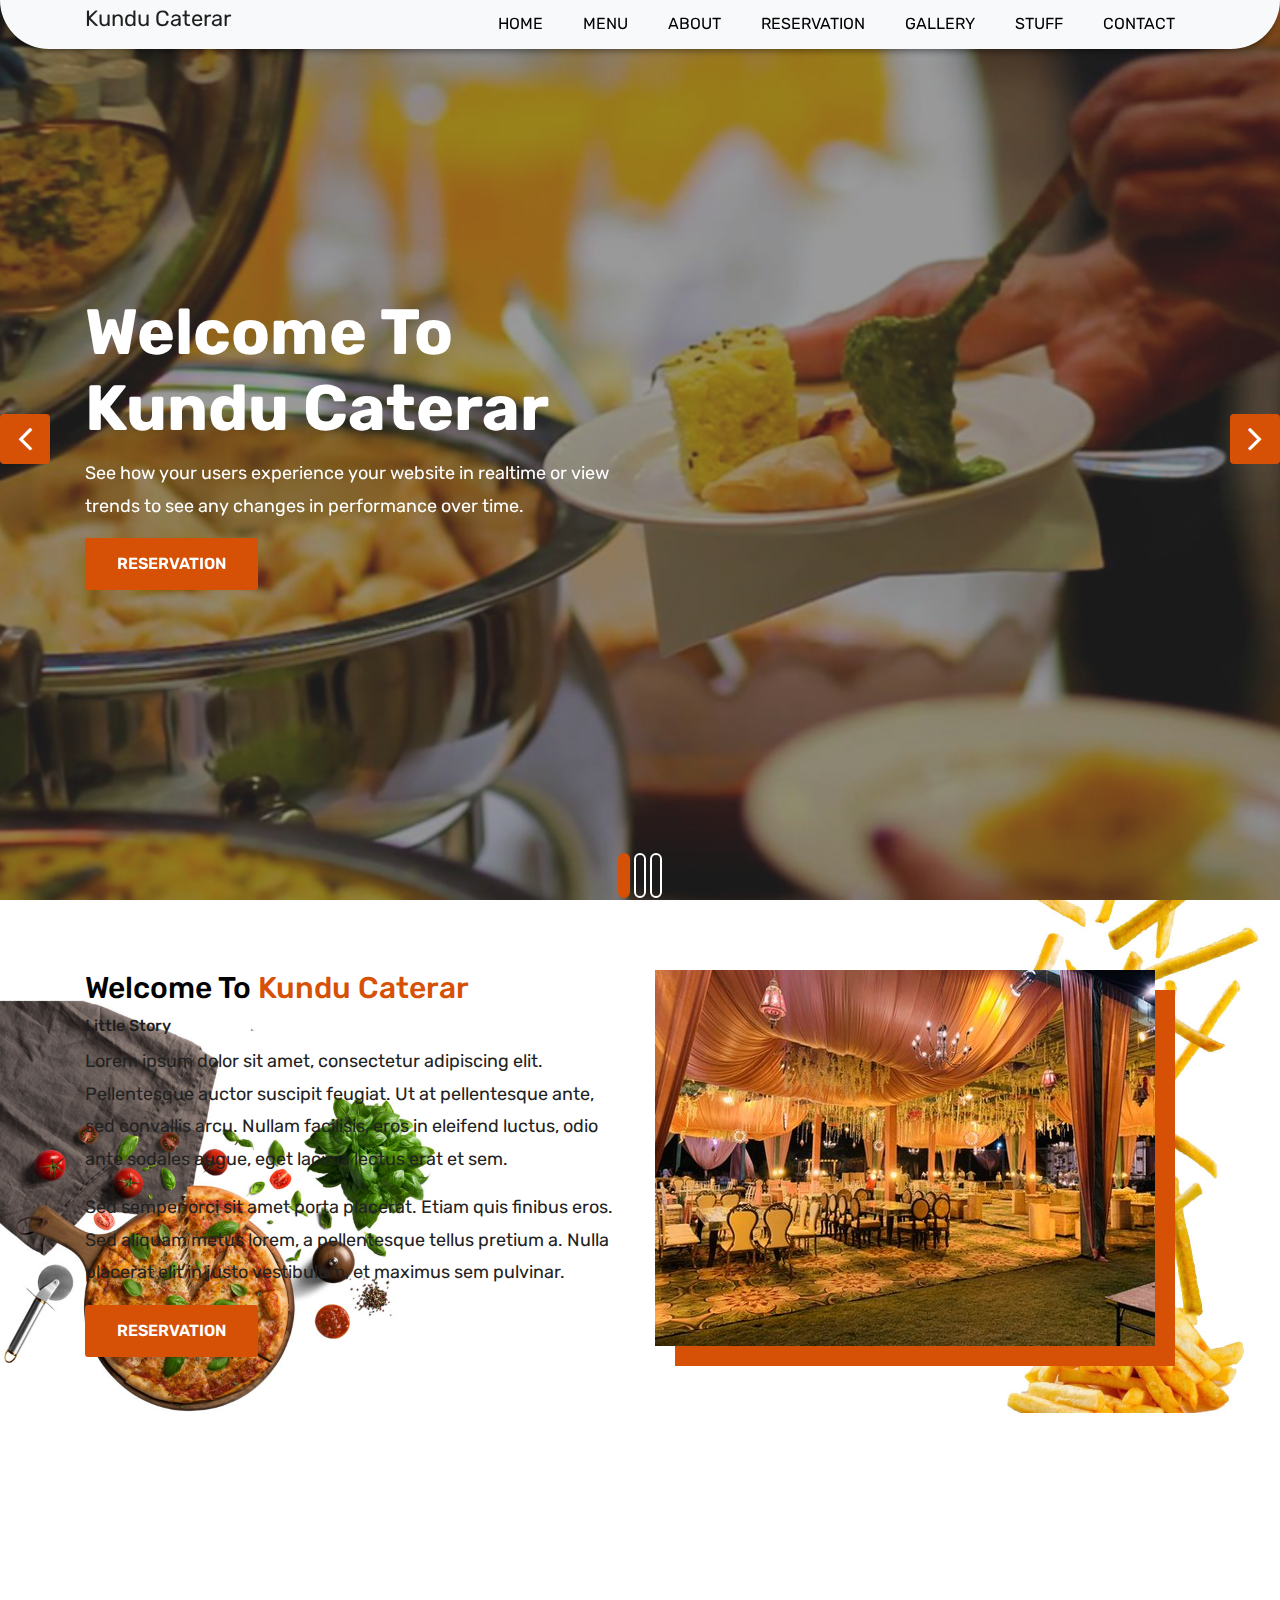
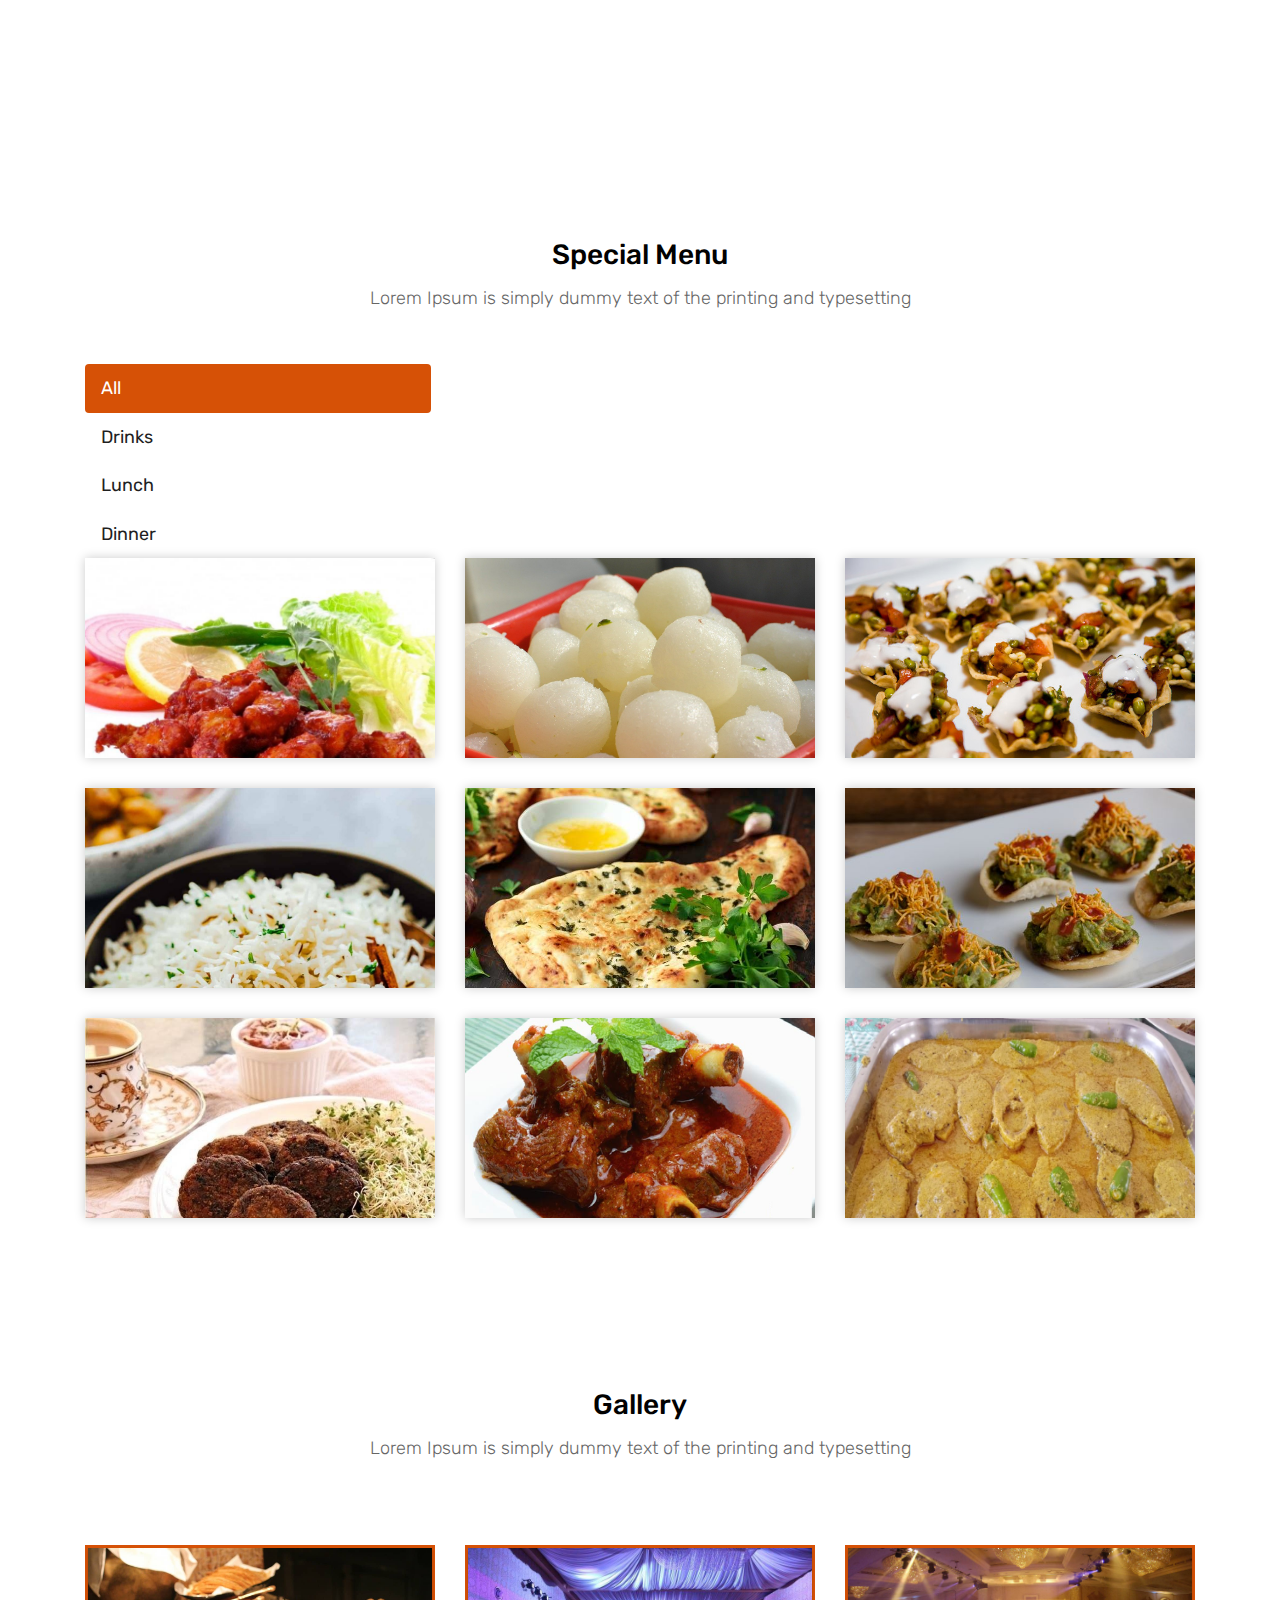
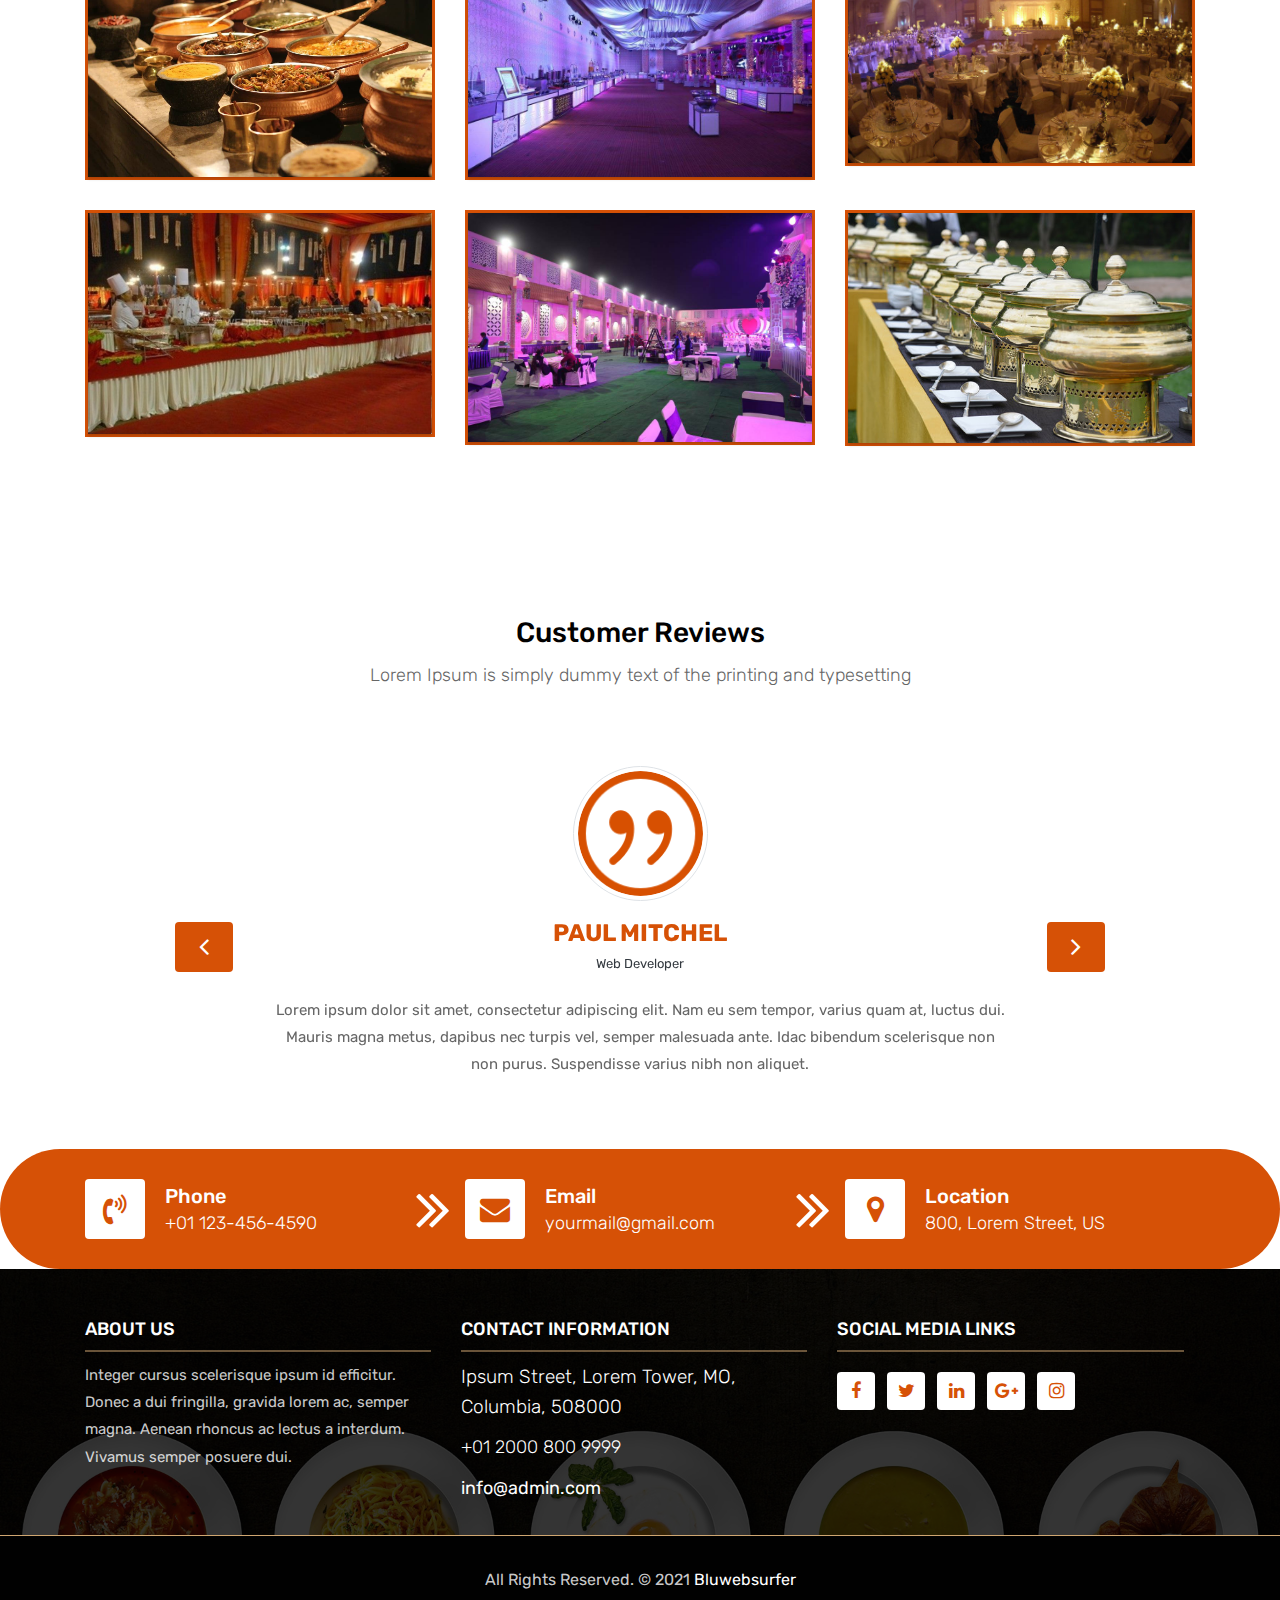
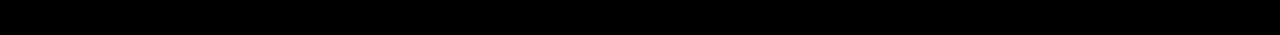
<file: index.html>
<!DOCTYPE html>
<html lang="en"><!-- Basic -->
<head>
	<meta charset="utf-8">
    <meta http-equiv="X-UA-Compatible" content="IE=edge">   
   
    <!-- Mobile Metas -->
    <meta name="viewport" content="width=device-width, initial-scale=1">
 
     <!-- Site Metas -->
    <title>Kundu Caterar</title>  
    <meta name="keywords" content="">
    <meta name="description" content="">
    <meta name="author" content="">

    <!-- Site Icons -->
    <link rel="shortcut icon" href="images/favicon.ico" type="image/x-icon">
    <link rel="apple-touch-icon" href="images/apple-touch-icon.png">

    <!-- Bootstrap CSS -->
    <link rel="stylesheet" href="css/bootstrap.min.css">    
	<!-- Site CSS -->
    <link rel="stylesheet" href="css/style.css">    
    <!-- Responsive CSS -->
    <link rel="stylesheet" href="css/responsive.css">
    <!-- Custom CSS -->
    <link rel="stylesheet" href="css/custom.css">

    <!--[if lt IE 9]>
      <script src="https://oss.maxcdn.com/libs/html5shiv/3.7.0/html5shiv.js"></script>
      <script src="https://oss.maxcdn.com/libs/respond.js/1.4.2/respond.min.js"></script>
    <![endif]-->

</head>

<body>
	<!-- Start header -->
	<header class="top-navbar">
		<nav class="navbar navbar-expand-lg navbar-light bg-light">
			<div class="container">
				<a class="navbar-brand" href="index.html">
					<h2>Kundu Caterar</h2>
				</a>
				<button class="navbar-toggler" type="button" data-toggle="collapse" data-target="#navbars-rs-food" aria-controls="navbars-rs-food" aria-expanded="false" aria-label="Toggle navigation">
				  <span class="navbar-toggler-icon"></span>
				</button>
				<div class="collapse navbar-collapse" id="navbars-rs-food">
					<ul class="navbar-nav ml-auto">
						<li class="nav-item"><a class="nav-link" href="index.html">Home</a></li>
						<li class="nav-item"><a class="nav-link" href="menu.html">Menu</a></li>
						<li class="nav-item"><a class="nav-link" href="about.html">About</a></li>
						<li class="nav-item"><a class="nav-link" href="reservation.html">Reservation</a></li>
						<li class="nav-item"><a class="nav-link" href="gallery.html">Gallery</a></li>
						<li class="nav-item"><a class="nav-link" href="stuff.html">Stuff</a></li>
						<li class="nav-item"><a class="nav-link" href="contact.html">Contact</a></li>
					</ul>
				</div>
			</div>
		</nav>
	</header>
	<!-- End header -->
	
	<!-- Start slides -->
	<div id="slides" class="cover-slides">
		<ul class="slides-container">
			<li class="text-left">
				<img src="images/slide1.jpg" alt="">
				<div class="container">
					<div class="row">
						<div class="col-md-12">
							<h1 class="m-b-20"><strong>Welcome To <br> Kundu Caterar</strong></h1>
							<p class="m-b-40">See how your users experience your website in realtime or view  <br> 
							trends to see any changes in performance over time.</p>
							<p><a class="btn btn-lg btn-circle btn-outline-new-white" href="reservation.html">Reservation</a></p>
						</div>
					</div>
				</div>
			</li>
			<li class="text-left">
				<img src="images/slide2.jpg" alt="">
				<div class="container">
					<div class="row">
						<div class="col-md-12">
							<h1 class="m-b-20"><strong>Welcome To <br> Kundu Caterar</strong></h1>
							<p class="m-b-40">See how your users experience your website in realtime or view  <br> 
							trends to see any changes in performance over time.</p>
							<p><a class="btn btn-lg btn-circle btn-outline-new-white" href="reservation.html">Reservation</a></p>
						</div>
					</div>
				</div>
			</li>
			<li class="text-left">
				<img src="images/slide3.jpg" alt="">
				<div class="container">
					<div class="row">
						<div class="col-md-12">
							<h1 class="m-b-20"><strong>Welcome To <br> Kundu Caterar</strong></h1>
							<p class="m-b-40">See how your users experience your website in realtime or view  <br> 
							trends to see any changes in performance over time.</p>
							<p><a class="btn btn-lg btn-circle btn-outline-new-white" href="reservation.html">Reservation</a></p>
						</div>
					</div>
				</div>
			</li>
		</ul>
		<div class="slides-navigation">
			<a href="#" class="next"><i class="fa fa-angle-right" aria-hidden="true"></i></a>
			<a href="#" class="prev"><i class="fa fa-angle-left" aria-hidden="true"></i></a>
		</div>
	</div>
	<!-- End slides -->
	
	<!-- Start About -->
	<div class="about-section-box">
		<div class="container">
			<div class="row">
				<div class="col-lg-6 col-md-6 col-sm-12 text-center">
					<div class="inner-column">
						<h1>Welcome To <span>Kundu Caterar</span></h1>
						<h4>Little Story</h4>
						<p>Lorem ipsum dolor sit amet, consectetur adipiscing elit. Pellentesque auctor suscipit feugiat. Ut at pellentesque ante, sed convallis arcu. Nullam facilisis, eros in eleifend luctus, odio ante sodales augue, eget lacinia lectus erat et sem. </p>
						<p>Sed semper orci sit amet porta placerat. Etiam quis finibus eros. Sed aliquam metus lorem, a pellentesque tellus pretium a. Nulla placerat elit in justo vestibulum, et maximus sem pulvinar.</p>
						<a class="btn btn-lg btn-circle btn-outline-new-white" href="#">Reservation</a>
					</div>
				</div>
				<div class="col-lg-6 col-md-6 col-sm-12">
					<img src="images/text.jfif" alt="" class="img-fluid">
				</div>
			</div>
		</div>
	</div>
	<!-- End About -->
	
	<!-- Start QT -->
	<div class="qt-box qt-background">
		<div class="container">
			<div class="row">
				<div class="col-md-8 ml-auto mr-auto text-center">
					<p class="lead ">
						" If you're not the one cooking, stay out of the way and compliment the chef. "
					</p>
					<span class="lead">Michael Strahan</span>
				</div>
			</div>
		</div>
	</div>
	<!-- End QT -->
	
	<!-- Start Menu -->
	<div class="menu-box">
		<div class="container">
			<div class="row">
				<div class="col-lg-12">
					<div class="heading-title text-center">
						<h2>Special Menu</h2>
						<p>Lorem Ipsum is simply dummy text of the printing and typesetting</p>
					</div>
				</div>
			</div>
			
			<div class="row inner-menu-box">
				<div class="col-3">
					<div class="nav flex-column nav-pills" id="v-pills-tab" role="tablist" aria-orientation="vertical">
						<a class="nav-link active" id="v-pills-home-tab" data-toggle="pill" href="#v-pills-home" role="tab" aria-controls="v-pills-home" aria-selected="true">All</a>
						<a class="nav-link" id="v-pills-profile-tab" data-toggle="pill" href="#v-pills-profile" role="tab" aria-controls="v-pills-profile" aria-selected="false">Drinks</a>
						<a class="nav-link" id="v-pills-messages-tab" data-toggle="pill" href="#v-pills-messages" role="tab" aria-controls="v-pills-messages" aria-selected="false">Lunch</</a>
						<a class="nav-link" id="v-pills-settings-tab" data-toggle="pill" href="#v-pills-settings" role="tab" aria-controls="v-pills-settings" aria-selected="false">Dinner</a>
					</div>
				</div>
				
				<div class="col-9">
					<div class="tab-content" id="v-pills-tabContent">
						<div class="tab-pane fade show active" id="v-pills-home" role="tabpanel" aria-labelledby="v-pills-home-tab">
							<div class="row">
								<div class="col-lg-4 col-md-6 special-grid drinks">
									<div class="gallery-single fix">
										<img src="images/tab2.jpeg" class="img-fluid" alt="Image">
										<div class="why-text">
											<h4>Foods name 1</h4>
											<p>Sed id magna vitae eros sagittis euismod.</p>
											<h5> ₹7.79</h5>
										</div>
									</div>
								</div>
								
								<div class="col-lg-4 col-md-6 special-grid drinks">
									<div class="gallery-single fix">
										<img src="images/tab5.jpg" class="img-fluid" alt="Image">
										<div class="why-text">
											<h4>Foods name 2</h4>
											<p>Sed id magna vitae eros sagittis euismod.</p>
											<h5> ₹9.79</h5>
										</div>
									</div>
								</div>
								
								<div class="col-lg-4 col-md-6 special-grid drinks">
									<div class="gallery-single fix">
										<img src="images/tab9.jpeg" class="img-fluid" alt="Image">
										<div class="why-text">
											<h4>Foods name 3</h4>
											<p>Sed id magna vitae eros sagittis euismod.</p>
											<h5> ₹10.79</h5>
										</div>
									</div>
								</div>
								
								<div class="col-lg-4 col-md-6 special-grid lunch">
									<div class="gallery-single fix">
										<img src="images/tab8.jpg" class="img-fluid" alt="Image">
										<div class="why-text">
											<h4>Special Lunch 1</h4>
											<p>Sed id magna vitae eros sagittis euismod.</p>
											<h5> ₹15.79</h5>
										</div>
									</div>
								</div>
								
								<div class="col-lg-4 col-md-6 special-grid lunch">
									<div class="gallery-single fix">
										<img src="images/tab7.jfif" class="img-fluid" alt="Image">
										<div class="why-text">
											<h4>Special Lunch 2</h4>
											<p>Sed id magna vitae eros sagittis euismod.</p>
											<h5> ₹18.79</h5>
										</div>
									</div>
								</div>
								
								<div class="col-lg-4 col-md-6 special-grid lunch">
									<div class="gallery-single fix">
										<img src="images/tab10.jpg" class="img-fluid" alt="Image">
										<div class="why-text">
											<h4>Special Lunch 3</h4>
											<p>Sed id magna vitae eros sagittis euismod.</p>
											<h5> ₹20.79</h5>
										</div>
									</div>
								</div>
								
								<div class="col-lg-4 col-md-6 special-grid dinner">
									<div class="gallery-single fix">
										<img src="images/tab1.jpg" class="img-fluid" alt="Image">
										<div class="why-text">
											<h4>Special Dinner 1</h4>
											<p>Sed id magna vitae eros sagittis euismod.</p>
											<h5> ₹25.79</h5>
										</div>
									</div>
								</div>
								
								<div class="col-lg-4 col-md-6 special-grid dinner">
									<div class="gallery-single fix">
										<img src="images/tab3.png" class="img-fluid" alt="Image">
										<div class="why-text">
											<h4>Special Dinner 2</h4>
											<p>Sed id magna vitae eros sagittis euismod.</p>
											<h5> ₹22.79</h5>
										</div>
									</div>
								</div>
								
								<div class="col-lg-4 col-md-6 special-grid dinner">
									<div class="gallery-single fix">
										<img src="images/tab4.jpg" class="img-fluid" alt="Image">
										<div class="why-text">
											<h4>Special Dinner 3</h4>
											<p>Sed id magna vitae eros sagittis euismod.</p>
											<h5> ₹24.79</h5>
										</div>
									</div>
								</div>
							</div>
							
						</div>
						<div class="tab-pane fade" id="v-pills-profile" role="tabpanel" aria-labelledby="v-pills-profile-tab">
							<div class="row">
								<div class="col-lg-4 col-md-6 special-grid drinks">
									<div class="gallery-single fix">
										<img src="images/tab11.webp" class="img-fluid" alt="Image">
										<div class="why-text">
											<h4>Foods name 1</h4>
											<p>Sed id magna vitae eros sagittis euismod.</p>
											<h5> ₹7.79</h5>
										</div>
									</div>
								</div>
								
								<div class="col-lg-4 col-md-6 special-grid drinks">
									<div class="gallery-single fix">
										<img src="images/new2.jpg" class="img-fluid" alt="Image">
										<div class="why-text">
											<h4>Foods name 2</h4>
											<p>Sed id magna vitae eros sagittis euismod.</p>
											<h5> ₹9.79</h5>
										</div>
									</div>
								</div>
								
								<div class="col-lg-4 col-md-6 special-grid drinks">
									<div class="gallery-single fix">
										<img src="images/new3.jpg" class="img-fluid" alt="Image">
										<div class="why-text">
											<h4>Foods name 3</h4>
											<p>Sed id magna vitae eros sagittis euismod.</p>
											<h5> ₹10.79</h5>
										</div>
									</div>
								</div>
							</div>
							
						</div>
						<div class="tab-pane fade" id="v-pills-messages" role="tabpanel" aria-labelledby="v-pills-messages-tab">
							<div class="row">
								<div class="col-lg-4 col-md-6 special-grid lunch">
									<div class="gallery-single fix">
										<img src="images/new4.jpg" class="img-fluid" alt="Image">
										<div class="why-text">
											<h4>Special Lunch 1</h4>
											<p>Sed id magna vitae eros sagittis euismod.</p>
											<h5> ₹15.79</h5>
										</div>
									</div>
								</div>
								
								<div class="col-lg-4 col-md-6 special-grid lunch">
									<div class="gallery-single fix">
										<img src="images/new5.jpg" class="img-fluid" alt="Image">
										<div class="why-text">
											<h4>Special Lunch 2</h4>
											<p>Sed id magna vitae eros sagittis euismod.</p>
											<h5> ₹18.79</h5>
										</div>
									</div>
								</div>
								
								<div class="col-lg-4 col-md-6 special-grid lunch">
									<div class="gallery-single fix">
										<img src="images/new6.jpg" class="img-fluid" alt="Image">
										<div class="why-text">
											<h4>Special Lunch 3</h4>
											<p>Sed id magna vitae eros sagittis euismod.</p>
											<h5> ₹20.79</h5>
										</div>
									</div>
								</div>
							</div>
						</div>
						<div class="tab-pane fade" id="v-pills-settings" role="tabpanel" aria-labelledby="v-pills-settings-tab">
							<div class="row">
								<div class="col-lg-4 col-md-6 special-grid dinner">
									<div class="gallery-single fix">
										<img src="images/tab12.jpg" class="img-fluid" alt="Image">
										<div class="why-text">
											<h4>Special Dinner 1</h4>
											<p>Sed id magna vitae eros sagittis euismod.</p>
											<h5> ₹25.79</h5>
										</div>
									</div>
								</div>
								
								<div class="col-lg-4 col-md-6 special-grid dinner">
									<div class="gallery-single fix">
										<img src="images/tab13.jpg" class="img-fluid" alt="Image">
										<div class="why-text">
											<h4>Special Dinner 2</h4>
											<p>Sed id magna vitae eros sagittis euismod.</p>
											<h5> ₹22.79</h5>
										</div>
									</div>
								</div>
								
								<div class="col-lg-4 col-md-6 special-grid dinner">
									<div class="gallery-single fix">
										<img src="images/tab14.webp" class="img-fluid" alt="Image">
										<div class="why-text">
											<h4>Special Dinner 3</h4>
											<p>Sed id magna vitae eros sagittis euismod.</p>
											<h5> ₹24.79</h5>
										</div>
									</div>
								</div>
							</div>
						</div>
					</div>
				</div>
			</div>
			
		</div>
	</div>
	<!-- End Menu -->
	
	<!-- Start Gallery -->
	<div class="gallery-box">
		<div class="container">
			<div class="row">
				<div class="col-lg-12">
					<div class="heading-title text-center">
						<h2>Gallery</h2>
						<p>Lorem Ipsum is simply dummy text of the printing and typesetting</p>
					</div>
				</div>
			</div>
			<div class="tz-gallery">
				<div class="row">
					<div class="col-sm-12 col-md-4 col-lg-4">
						<a class="lightbox" href="images/gal1.jpg">
							<img class="img-fluid" src="images/gal1.jpg" alt="Gallery Images">
						</a>
					</div>
					<div class="col-sm-6 col-md-4 col-lg-4">
						<a class="lightbox" href="images/gal15.jpeg">
							<img class="img-fluid" src="images/gal15.jpeg" alt="Gallery Images">
						</a>
					</div>
					<div class="col-sm-6 col-md-4 col-lg-4">
						<a class="lightbox" href="images/gal44.jpg">
							<img class="img-fluid" src="images/gal44.jpg" alt="Gallery Images">
						</a>
					</div>
					<div class="col-sm-12 col-md-4 col-lg-4">
						<a class="lightbox" href="images/gal4.jpg">
							<img class="img-fluid" src="images/gal4.jpg" alt="Gallery Images">
						</a>
					</div>
					<div class="col-sm-6 col-md-4 col-lg-4">
						<a class="lightbox" href="images/gal16.jpeg">
							<img class="img-fluid" src="images/gal16.jpeg" alt="Gallery Images">
						</a>
					</div> 
					<div class="col-sm-6 col-md-4 col-lg-4">
						<a class="lightbox" href="images/111.jpg">
							<img class="img-fluid" src="images/111.jpg" alt="Gallery Images">
						</a>
					</div>
				</div>
			</div>
		</div>
	</div>
	<!-- End Gallery -->
	
	<!-- Start Customer Reviews -->
	<div class="customer-reviews-box">
		<div class="container">
			<div class="row">
				<div class="col-lg-12">
					<div class="heading-title text-center">
						<h2>Customer Reviews</h2>
						<p>Lorem Ipsum is simply dummy text of the printing and typesetting</p>
					</div>
				</div>
			</div>
			<div class="row">
				<div class="col-md-8 mr-auto ml-auto text-center">
					<div id="reviews" class="carousel slide" data-ride="carousel">
						<div class="carousel-inner mt-4">
							<div class="carousel-item text-center active">
								<div class="img-box p-1 border rounded-circle m-auto">
									<img class="d-block w-100 rounded-circle" src="images/quotations-button.png" alt="">
								</div>
								<h5 class="mt-4 mb-0"><strong class="text-warning text-uppercase">Paul Mitchel</strong></h5>
								<h6 class="text-dark m-0">Web Developer</h6>
								<p class="m-0 pt-3">Lorem ipsum dolor sit amet, consectetur adipiscing elit. Nam eu sem tempor, varius quam at, luctus dui. Mauris magna metus, dapibus nec turpis vel, semper malesuada ante. Idac bibendum scelerisque non non purus. Suspendisse varius nibh non aliquet.</p>
							</div>
							<div class="carousel-item text-center">
								<div class="img-box p-1 border rounded-circle m-auto">
									<img class="d-block w-100 rounded-circle" src="images/quotations-button.png" alt="">
								</div>
								<h5 class="mt-4 mb-0"><strong class="text-warning text-uppercase">Steve Fonsi</strong></h5>
								<h6 class="text-dark m-0">Web Designer</h6>
								<p class="m-0 pt-3">Lorem ipsum dolor sit amet, consectetur adipiscing elit. Nam eu sem tempor, varius quam at, luctus dui. Mauris magna metus, dapibus nec turpis vel, semper malesuada ante. Idac bibendum scelerisque non non purus. Suspendisse varius nibh non aliquet.</p>
							</div>
							<div class="carousel-item text-center">
								<div class="img-box p-1 border rounded-circle m-auto">
									<img class="d-block w-100 rounded-circle" src="images/quotations-button.png" alt="">
								</div>
								<h5 class="mt-4 mb-0"><strong class="text-warning text-uppercase">Daniel vebar</strong></h5>
								<h6 class="text-dark m-0">Seo Analyst</h6>
								<p class="m-0 pt-3">Lorem ipsum dolor sit amet, consectetur adipiscing elit. Nam eu sem tempor, varius quam at, luctus dui. Mauris magna metus, dapibus nec turpis vel, semper malesuada ante. Idac bibendum scelerisque non non purus. Suspendisse varius nibh non aliquet.</p>
							</div>
						</div>
						<a class="carousel-control-prev" href="#reviews" role="button" data-slide="prev">
							<i class="fa fa-angle-left" aria-hidden="true"></i>
							<span class="sr-only">Previous</span>
						</a>
						<a class="carousel-control-next" href="#reviews" role="button" data-slide="next">
							<i class="fa fa-angle-right" aria-hidden="true"></i>
							<span class="sr-only">Next</span>
						</a>
                    </div>
				</div>
			</div>
		</div>
	</div>
	<!-- End Customer Reviews -->
	
	<!-- Start Contact info -->
	<div class="contact-imfo-box">
		<div class="container">
			<div class="row">
				<div class="col-md-4 arrow-right">
					<i class="fa fa-volume-control-phone"></i>
					<div class="overflow-hidden">
						<h4>Phone</h4>
						<p class="lead">
							+01 123-456-4590
						</p>
					</div>
				</div>
				<div class="col-md-4 arrow-right">
					<i class="fa fa-envelope"></i>
					<div class="overflow-hidden">
						<h4>Email</h4>
						<p class="lead">
							yourmail@gmail.com
						</p>
					</div>
				</div>
				<div class="col-md-4">
					<i class="fa fa-map-marker"></i>
					<div class="overflow-hidden">
						<h4>Location</h4>
						<p class="lead">
							800, Lorem Street, US
						</p>
					</div>
				</div>
			</div>
		</div>
	</div>
	<!-- End Contact info -->
	
	<!-- Start Footer -->
	<footer class="footer-area bg-f">
		<div class="container">
			<div class="row">
				<div class="col-lg-3 col-md-6">
					<h3>About Us</h3>
					<p>Integer cursus scelerisque ipsum id efficitur. Donec a dui fringilla, gravida lorem ac, semper magna. Aenean rhoncus ac lectus a interdum. Vivamus semper posuere dui.</p>
				</div>
				<!-- <div class="col-lg-3 col-md-6"> -->
					<!-- <h3>Subscribe</h3>
					<div class="subscribe_form">
						<form class="subscribe_form">
							<input name="EMAIL" id="subs-email" class="form_input" placeholder="Email Address..." type="email">
							<button type="submit" class="submit">SUBSCRIBE</button>
							<div class="clearfix"></div>
						</form>
					</div> -->
					
				<!-- </div> -->
				<div class="col-lg-3 col-md-6">
					<h3>Contact information</h3>
					<p class="lead">Ipsum Street, Lorem Tower, MO, Columbia, 508000</p>
					<p class="lead"><a href="#">+01 2000 800 9999</a></p>
					<p><a href="#"> info@admin.com</a></p>
				</div>
				<div class="col-lg-3 col-md-6">
					<h3>Social Media Links</h3>
					<ul class="list-inline f-social">
						<li class="list-inline-item"><a href="#"><i class="fa fa-facebook" aria-hidden="true"></i></a></li>
						<li class="list-inline-item"><a href="#"><i class="fa fa-twitter" aria-hidden="true"></i></a></li>
						<li class="list-inline-item"><a href="#"><i class="fa fa-linkedin" aria-hidden="true"></i></a></li>
						<li class="list-inline-item"><a href="#"><i class="fa fa-google-plus" aria-hidden="true"></i></a></li>
						<li class="list-inline-item"><a href="#"><i class="fa fa-instagram" aria-hidden="true"></i></a></li>
					</ul>
				</div>
			</div>
		</div>
		
		<div class="copyright">
			<div class="container">
				<div class="row">
					<div class="col-lg-12">
						<p class="company-name">All Rights Reserved. &copy; 2021 <a href="https://www.bluewebsurfer.com/">Bluwebsurfer</a></p>
					</div>
				</div>
			</div>
		</div>
		
	</footer>
	<!-- End Footer -->
	
	<a href="#" id="back-to-top" title="Back to top" style="display: none;"><i class="fa fa-arrow-up" aria-hidden="true"></i></a>

	<!-- ALL JS FILES -->
	<script src="js/jquery-3.2.1.min.js"></script>
	<script src="js/popper.min.js"></script>
	<script src="js/bootstrap.min.js"></script>
    <!-- ALL PLUGINS -->
	<script src="js/jquery.superslides.min.js"></script>
	<script src="js/images-loded.min.js"></script>
	<script src="js/isotope.min.js"></script>
	<script src="js/baguetteBox.min.js"></script>
	<script src="js/form-validator.min.js"></script>
    <script src="js/contact-form-script.js"></script>
    <script src="js/custom.js"></script>
</body>
</html>
</file>
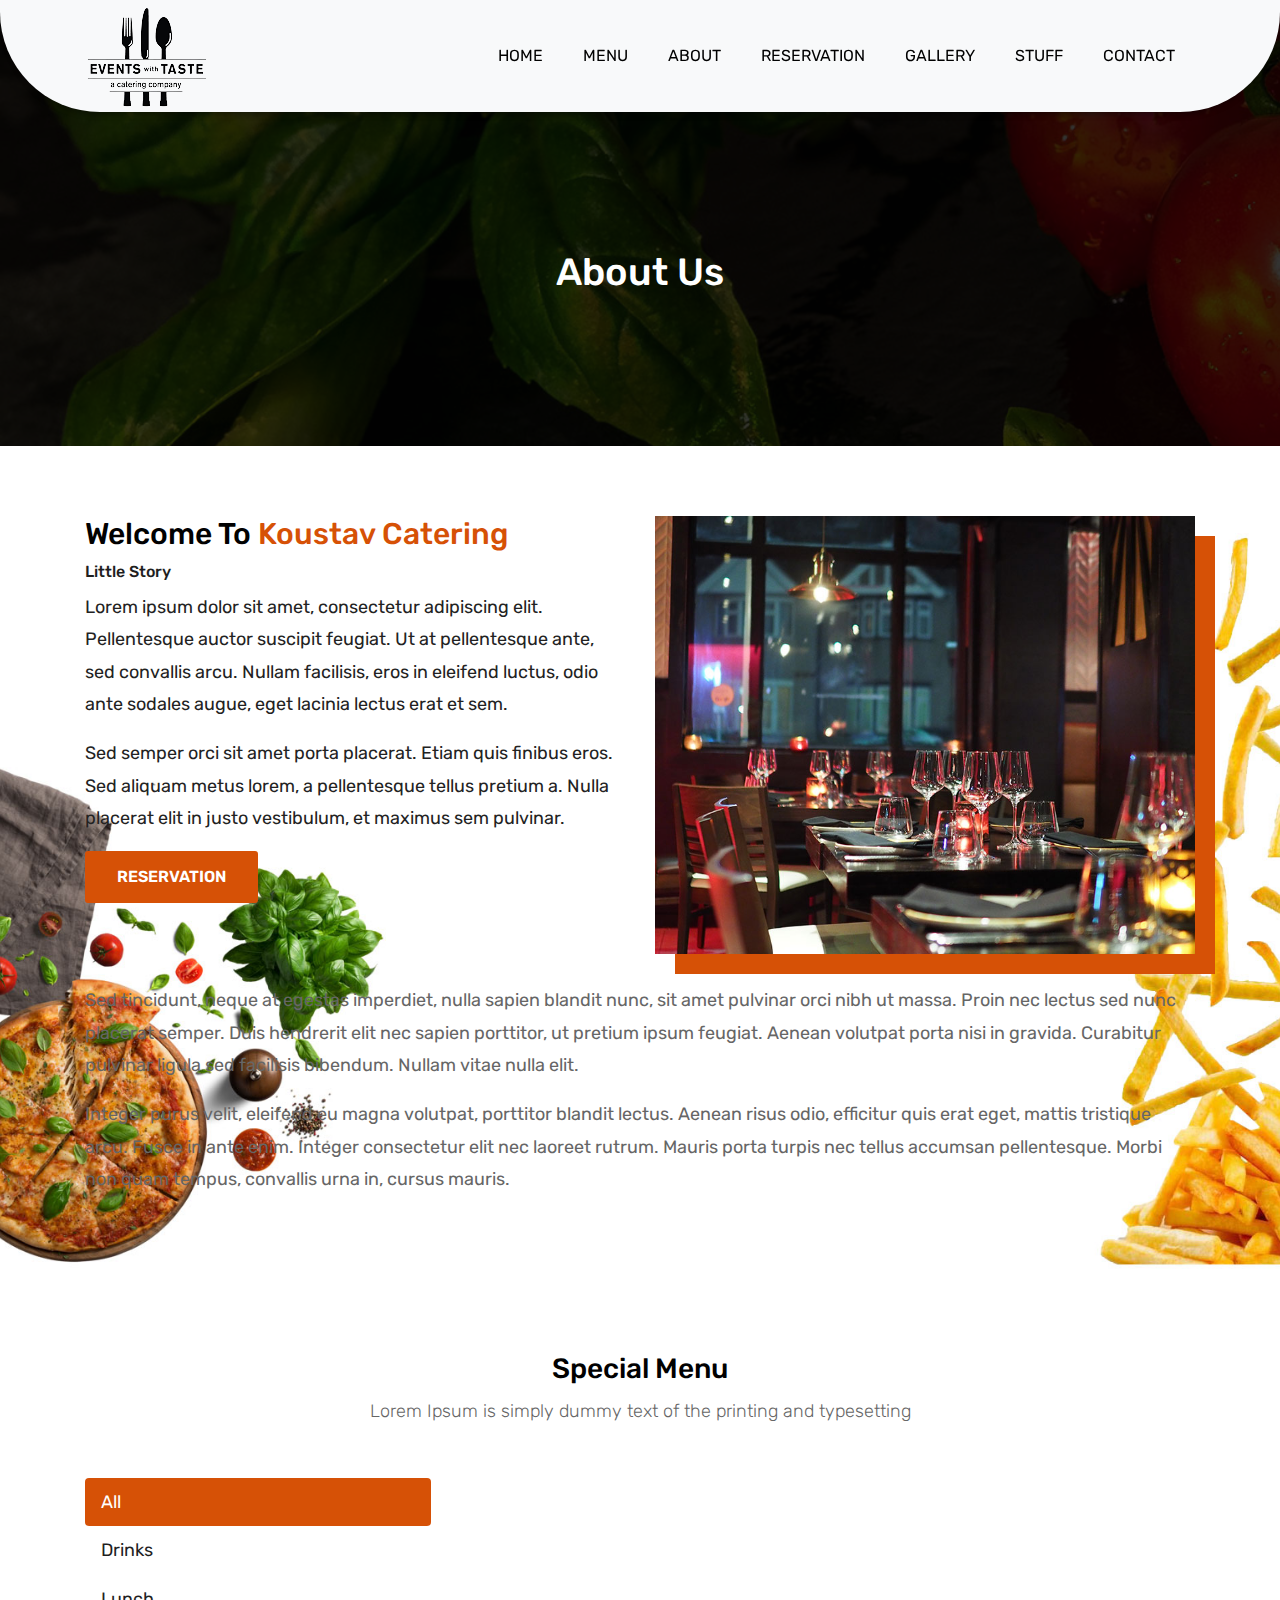
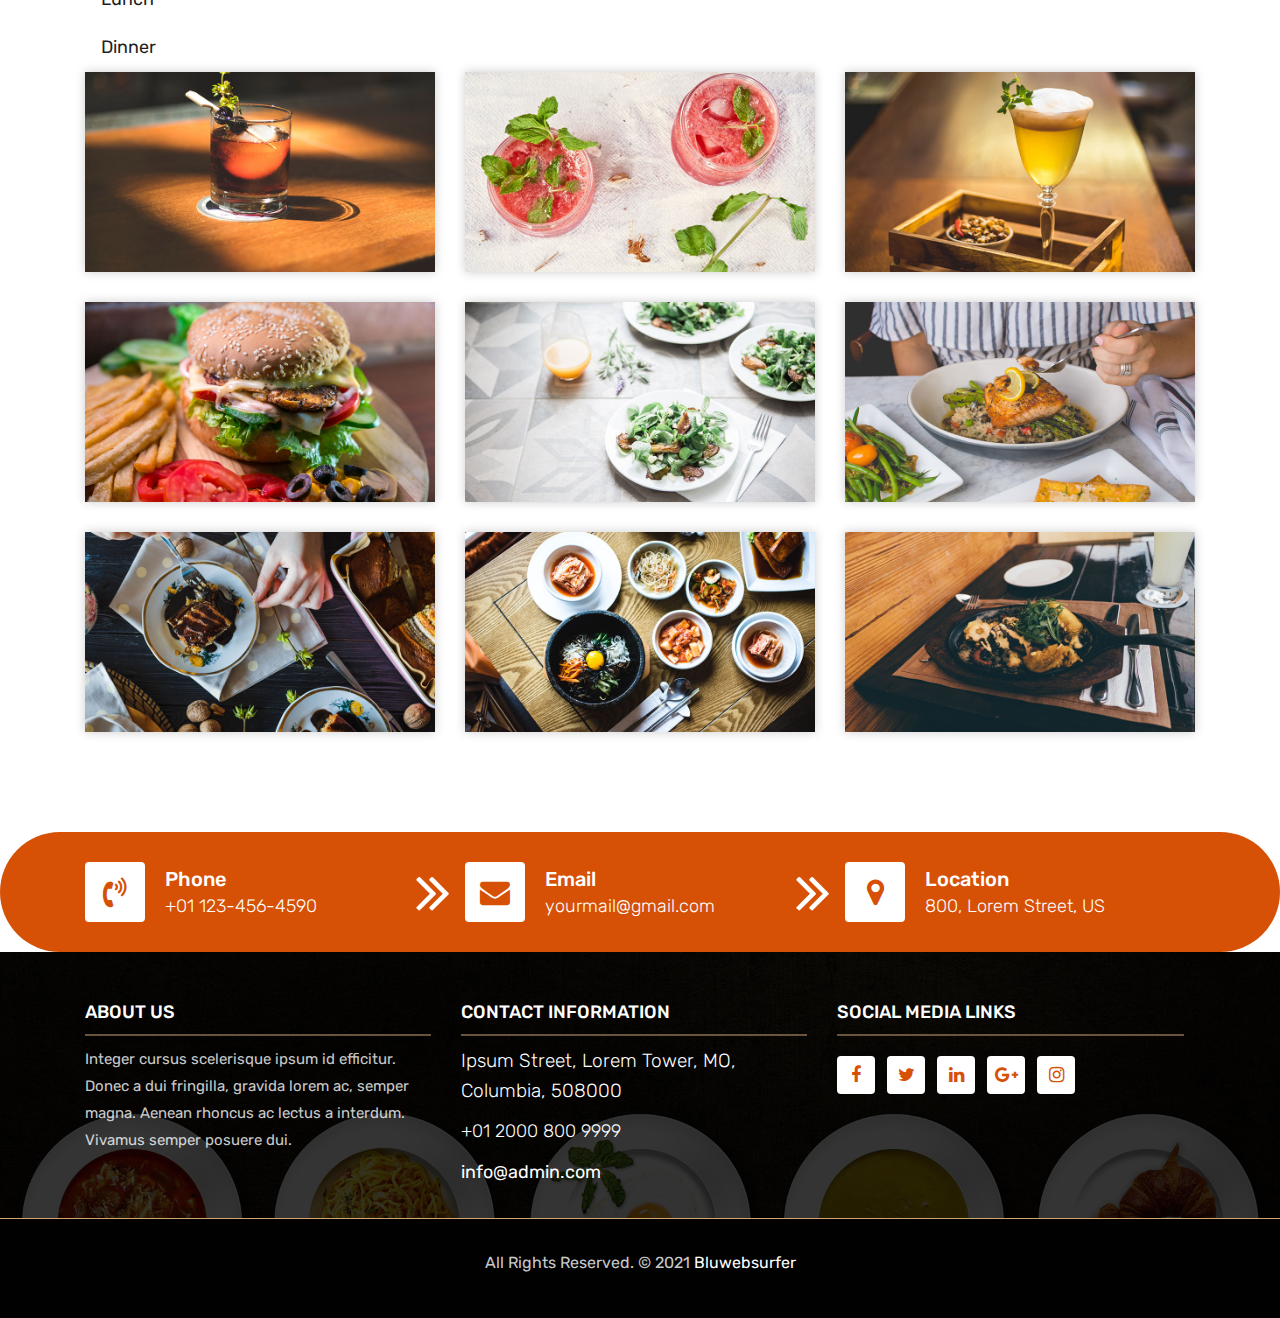
<file: about.html>
<!DOCTYPE html>
<html lang="en"><!-- Basic -->
<head>
	<meta charset="utf-8">
    <meta http-equiv="X-UA-Compatible" content="IE=edge">   
   
    <!-- Mobile Metas -->
    <meta name="viewport" content="width=device-width, initial-scale=1">
 
     <!-- Site Metas -->
    <title>Catering</title>  
    <meta name="keywords" content="">
    <meta name="description" content="">
    <meta name="author" content="">

    <!-- Site Icons -->
    <link rel="shortcut icon" href="images/favicon.ico" type="image/x-icon">
    <link rel="apple-touch-icon" href="images/apple-touch-icon.png">

    <!-- Bootstrap CSS -->
    <link rel="stylesheet" href="css/bootstrap.min.css">    
	<!-- Site CSS -->
    <link rel="stylesheet" href="css/style.css">    
    <!-- Responsive CSS -->
    <link rel="stylesheet" href="css/responsive.css">
    <!-- Custom CSS -->
    <link rel="stylesheet" href="css/custom.css">

    <!--[if lt IE 9]>
      <script src="https://oss.maxcdn.com/libs/html5shiv/3.7.0/html5shiv.js"></script>
      <script src="https://oss.maxcdn.com/libs/respond.js/1.4.2/respond.min.js"></script>
    <![endif]-->

</head>

<body>
	<!-- Start header -->
	<header class="top-navbar">
		<nav class="navbar navbar-expand-lg navbar-light bg-light">
			<div class="container">
				<a class="navbar-brand" href="index.html">
					<img src="images/logo5.png" alt="" />
				</a>
				<button class="navbar-toggler" type="button" data-toggle="collapse" data-target="#navbars-rs-food" aria-controls="navbars-rs-food" aria-expanded="false" aria-label="Toggle navigation">
				  <span class="navbar-toggler-icon"></span>
				</button>
				<div class="collapse navbar-collapse" id="navbars-rs-food">
					<ul class="navbar-nav ml-auto">
						<li class="nav-item"><a class="nav-link" href="index.html">Home</a></li>
						<li class="nav-item"><a class="nav-link" href="menu.html">Menu</a></li>
						<li class="nav-item"><a class="nav-link" href="about.html">About</a></li>
						<li class="nav-item"><a class="nav-link" href="reservation.html">Reservation</a></li>
						<li class="nav-item"><a class="nav-link" href="gallery.html">Gallery</a></li>
						<li class="nav-item"><a class="nav-link" href="stuff.html">Stuff</a></li>
						<li class="nav-item"><a class="nav-link" href="contact.html">Contact</a></li>
					</ul>
				</div>
			</div>
		</nav>
	</header>
	<!-- End header -->
	
	<!-- Start header -->
	<div class="all-page-title page-breadcrumb">
		<div class="container text-center">
			<div class="row">
				<div class="col-lg-12">
					<h1>About Us</h1>
				</div>
			</div>
		</div>
	</div>
	<!-- End header -->
	
	<!-- Start About -->
	<div class="about-section-box">
		<div class="container">
			<div class="row">
				<div class="col-lg-6 col-md-6 text-center">
					<div class="inner-column">
						<h1>Welcome To <span>Koustav Catering</span></h1>
						<h4>Little Story</h4>
						<p>Lorem ipsum dolor sit amet, consectetur adipiscing elit. Pellentesque auctor suscipit feugiat. Ut at pellentesque ante, sed convallis arcu. Nullam facilisis, eros in eleifend luctus, odio ante sodales augue, eget lacinia lectus erat et sem. </p>
						<p>Sed semper orci sit amet porta placerat. Etiam quis finibus eros. Sed aliquam metus lorem, a pellentesque tellus pretium a. Nulla placerat elit in justo vestibulum, et maximus sem pulvinar.</p>
						<a class="btn btn-lg btn-circle btn-outline-new-white" href="reservation.html">Reservation</a>
					</div>
				</div>
				<div class="col-lg-6 col-md-6">
					<img src="images/about-img.jpg" alt="" class="img-fluid">
				</div>
				<div class="col-md-12">
					<div class="inner-pt">
						<p>Sed tincidunt, neque at egestas imperdiet, nulla sapien blandit nunc, sit amet pulvinar orci nibh ut massa. Proin nec lectus sed nunc placerat semper. Duis hendrerit elit nec sapien porttitor, ut pretium ipsum feugiat. Aenean volutpat porta nisi in gravida. Curabitur pulvinar ligula sed facilisis bibendum. Nullam vitae nulla elit. </p>
						<p>Integer purus velit, eleifend eu magna volutpat, porttitor blandit lectus. Aenean risus odio, efficitur quis erat eget, mattis tristique arcu. Fusce in ante enim. Integer consectetur elit nec laoreet rutrum. Mauris porta turpis nec tellus accumsan pellentesque. Morbi non quam tempus, convallis urna in, cursus mauris. </p>
					</div>
				</div>
			</div>
		</div>
	</div>
	<!-- End About -->
	
	<!-- Start Menu -->
	<div class="menu-box">
		<div class="container">
			<div class="row">
				<div class="col-lg-12">
					<div class="heading-title text-center">
						<h2>Special Menu</h2>
						<p>Lorem Ipsum is simply dummy text of the printing and typesetting</p>
					</div>
				</div>
			</div>
				
			<div class="row inner-menu-box">
				<div class="col-3">
					<div class="nav flex-column nav-pills" id="v-pills-tab" role="tablist" aria-orientation="vertical">
						<a class="nav-link active" id="v-pills-home-tab" data-toggle="pill" href="#v-pills-home" role="tab" aria-controls="v-pills-home" aria-selected="true">All</a>
						<a class="nav-link" id="v-pills-profile-tab" data-toggle="pill" href="#v-pills-profile" role="tab" aria-controls="v-pills-profile" aria-selected="false">Drinks</a>
						<a class="nav-link" id="v-pills-messages-tab" data-toggle="pill" href="#v-pills-messages" role="tab" aria-controls="v-pills-messages" aria-selected="false">Lunch</</a>
						<a class="nav-link" id="v-pills-settings-tab" data-toggle="pill" href="#v-pills-settings" role="tab" aria-controls="v-pills-settings" aria-selected="false">Dinner</a>
					</div>
				</div>
				
				<div class="col-9">
					<div class="tab-content" id="v-pills-tabContent">
						<div class="tab-pane fade show active" id="v-pills-home" role="tabpanel" aria-labelledby="v-pills-home-tab">
							<div class="row">
								<div class="col-lg-4 col-md-6 special-grid drinks">
									<div class="gallery-single fix">
										<img src="images/img-01.jpg" class="img-fluid" alt="Image">
										<div class="why-text">
											<h4>Special Drinks 1</h4>
											<p>Sed id magna vitae eros sagittis euismod.</p>
											<h5> $7.79</h5>
										</div>
									</div>
								</div>
								
								<div class="col-lg-4 col-md-6 special-grid drinks">
									<div class="gallery-single fix">
										<img src="images/img-02.jpg" class="img-fluid" alt="Image">
										<div class="why-text">
											<h4>Special Drinks 2</h4>
											<p>Sed id magna vitae eros sagittis euismod.</p>
											<h5> $9.79</h5>
										</div>
									</div>
								</div>
								
								<div class="col-lg-4 col-md-6 special-grid drinks">
									<div class="gallery-single fix">
										<img src="images/img-03.jpg" class="img-fluid" alt="Image">
										<div class="why-text">
											<h4>Special Drinks 3</h4>
											<p>Sed id magna vitae eros sagittis euismod.</p>
											<h5> $10.79</h5>
										</div>
									</div>
								</div>
								
								<div class="col-lg-4 col-md-6 special-grid lunch">
									<div class="gallery-single fix">
										<img src="images/img-04.jpg" class="img-fluid" alt="Image">
										<div class="why-text">
											<h4>Special Lunch 1</h4>
											<p>Sed id magna vitae eros sagittis euismod.</p>
											<h5> $15.79</h5>
										</div>
									</div>
								</div>
								
								<div class="col-lg-4 col-md-6 special-grid lunch">
									<div class="gallery-single fix">
										<img src="images/img-05.jpg" class="img-fluid" alt="Image">
										<div class="why-text">
											<h4>Special Lunch 2</h4>
											<p>Sed id magna vitae eros sagittis euismod.</p>
											<h5> $18.79</h5>
										</div>
									</div>
								</div>
								
								<div class="col-lg-4 col-md-6 special-grid lunch">
									<div class="gallery-single fix">
										<img src="images/img-06.jpg" class="img-fluid" alt="Image">
										<div class="why-text">
											<h4>Special Lunch 3</h4>
											<p>Sed id magna vitae eros sagittis euismod.</p>
											<h5> $20.79</h5>
										</div>
									</div>
								</div>
								
								<div class="col-lg-4 col-md-6 special-grid dinner">
									<div class="gallery-single fix">
										<img src="images/img-07.jpg" class="img-fluid" alt="Image">
										<div class="why-text">
											<h4>Special Dinner 1</h4>
											<p>Sed id magna vitae eros sagittis euismod.</p>
											<h5> $25.79</h5>
										</div>
									</div>
								</div>
								
								<div class="col-lg-4 col-md-6 special-grid dinner">
									<div class="gallery-single fix">
										<img src="images/img-08.jpg" class="img-fluid" alt="Image">
										<div class="why-text">
											<h4>Special Dinner 2</h4>
											<p>Sed id magna vitae eros sagittis euismod.</p>
											<h5> $22.79</h5>
										</div>
									</div>
								</div>
								
								<div class="col-lg-4 col-md-6 special-grid dinner">
									<div class="gallery-single fix">
										<img src="images/img-09.jpg" class="img-fluid" alt="Image">
										<div class="why-text">
											<h4>Special Dinner 3</h4>
											<p>Sed id magna vitae eros sagittis euismod.</p>
											<h5> $24.79</h5>
										</div>
									</div>
								</div>
							</div>
							
						</div>
						<div class="tab-pane fade" id="v-pills-profile" role="tabpanel" aria-labelledby="v-pills-profile-tab">
							<div class="row">
								<div class="col-lg-4 col-md-6 special-grid drinks">
									<div class="gallery-single fix">
										<img src="images/img-01.jpg" class="img-fluid" alt="Image">
										<div class="why-text">
											<h4>Special Drinks 1</h4>
											<p>Sed id magna vitae eros sagittis euismod.</p>
											<h5> $7.79</h5>
										</div>
									</div>
								</div>
								
								<div class="col-lg-4 col-md-6 special-grid drinks">
									<div class="gallery-single fix">
										<img src="images/img-02.jpg" class="img-fluid" alt="Image">
										<div class="why-text">
											<h4>Special Drinks 2</h4>
											<p>Sed id magna vitae eros sagittis euismod.</p>
											<h5> $9.79</h5>
										</div>
									</div>
								</div>
								
								<div class="col-lg-4 col-md-6 special-grid drinks">
									<div class="gallery-single fix">
										<img src="images/img-03.jpg" class="img-fluid" alt="Image">
										<div class="why-text">
											<h4>Special Drinks 3</h4>
											<p>Sed id magna vitae eros sagittis euismod.</p>
											<h5> $10.79</h5>
										</div>
									</div>
								</div>
							</div>
							
						</div>
						<div class="tab-pane fade" id="v-pills-messages" role="tabpanel" aria-labelledby="v-pills-messages-tab">
							<div class="row">
								<div class="col-lg-4 col-md-6 special-grid lunch">
									<div class="gallery-single fix">
										<img src="images/img-04.jpg" class="img-fluid" alt="Image">
										<div class="why-text">
											<h4>Special Lunch 1</h4>
											<p>Sed id magna vitae eros sagittis euismod.</p>
											<h5> $15.79</h5>
										</div>
									</div>
								</div>
								
								<div class="col-lg-4 col-md-6 special-grid lunch">
									<div class="gallery-single fix">
										<img src="images/img-05.jpg" class="img-fluid" alt="Image">
										<div class="why-text">
											<h4>Special Lunch 2</h4>
											<p>Sed id magna vitae eros sagittis euismod.</p>
											<h5> $18.79</h5>
										</div>
									</div>
								</div>
								
								<div class="col-lg-4 col-md-6 special-grid lunch">
									<div class="gallery-single fix">
										<img src="images/img-06.jpg" class="img-fluid" alt="Image">
										<div class="why-text">
											<h4>Special Lunch 3</h4>
											<p>Sed id magna vitae eros sagittis euismod.</p>
											<h5> $20.79</h5>
										</div>
									</div>
								</div>
							</div>
						</div>
						<div class="tab-pane fade" id="v-pills-settings" role="tabpanel" aria-labelledby="v-pills-settings-tab">
							<div class="row">
								<div class="col-lg-4 col-md-6 special-grid dinner">
									<div class="gallery-single fix">
										<img src="images/img-07.jpg" class="img-fluid" alt="Image">
										<div class="why-text">
											<h4>Special Dinner 1</h4>
											<p>Sed id magna vitae eros sagittis euismod.</p>
											<h5> $25.79</h5>
										</div>
									</div>
								</div>
								
								<div class="col-lg-4 col-md-6 special-grid dinner">
									<div class="gallery-single fix">
										<img src="images/img-08.jpg" class="img-fluid" alt="Image">
										<div class="why-text">
											<h4>Special Dinner 2</h4>
											<p>Sed id magna vitae eros sagittis euismod.</p>
											<h5> $22.79</h5>
										</div>
									</div>
								</div>
								
								<div class="col-lg-4 col-md-6 special-grid dinner">
									<div class="gallery-single fix">
										<img src="images/img-09.jpg" class="img-fluid" alt="Image">
										<div class="why-text">
											<h4>Special Dinner 3</h4>
											<p>Sed id magna vitae eros sagittis euismod.</p>
											<h5> $24.79</h5>
										</div>
									</div>
								</div>
							</div>
						</div>
					</div>
				</div>
			</div>
			
		</div>
	</div>
	<!-- End Menu -->
	
	<!-- Start Contact info -->
	<div class="contact-imfo-box">
		<div class="container">
			<div class="row">
				<div class="col-md-4 arrow-right">
					<i class="fa fa-volume-control-phone"></i>
					<div class="overflow-hidden">
						<h4>Phone</h4>
						<p class="lead">
							+01 123-456-4590
						</p>
					</div>
				</div>
				<div class="col-md-4 arrow-right">
					<i class="fa fa-envelope"></i>
					<div class="overflow-hidden">
						<h4>Email</h4>
						<p class="lead">
							yourmail@gmail.com
						</p>
					</div>
				</div>
				<div class="col-md-4">
					<i class="fa fa-map-marker"></i>
					<div class="overflow-hidden">
						<h4>Location</h4>
						<p class="lead">
							800, Lorem Street, US
						</p>
					</div>
				</div>
			</div>
		</div>
	</div>
	<!-- End Contact info -->
	
	<!-- Start Footer -->
	<footer class="footer-area bg-f">
		<div class="container">
			<div class="row">
				<div class="col-lg-3 col-md-6">
					<h3>About Us</h3>
					<p>Integer cursus scelerisque ipsum id efficitur. Donec a dui fringilla, gravida lorem ac, semper magna. Aenean rhoncus ac lectus a interdum. Vivamus semper posuere dui.</p>
				</div>
				<!-- <div class="col-lg-3 col-md-6"> -->
					<!-- <h3>Subscribe</h3>
					<div class="subscribe_form">
						<form class="subscribe_form">
							<input name="EMAIL" id="subs-email" class="form_input" placeholder="Email Address..." type="email">
							<button type="submit" class="submit">SUBSCRIBE</button>
							<div class="clearfix"></div>
						</form>
					</div> -->
					
				<!-- </div> -->
				<div class="col-lg-3 col-md-6">
					<h3>Contact information</h3>
					<p class="lead">Ipsum Street, Lorem Tower, MO, Columbia, 508000</p>
					<p class="lead"><a href="#">+01 2000 800 9999</a></p>
					<p><a href="#"> info@admin.com</a></p>
				</div>
				<div class="col-lg-3 col-md-6">
					<h3>Social Media Links</h3>
					<ul class="list-inline f-social">
						<li class="list-inline-item"><a href="#"><i class="fa fa-facebook" aria-hidden="true"></i></a></li>
						<li class="list-inline-item"><a href="#"><i class="fa fa-twitter" aria-hidden="true"></i></a></li>
						<li class="list-inline-item"><a href="#"><i class="fa fa-linkedin" aria-hidden="true"></i></a></li>
						<li class="list-inline-item"><a href="#"><i class="fa fa-google-plus" aria-hidden="true"></i></a></li>
						<li class="list-inline-item"><a href="#"><i class="fa fa-instagram" aria-hidden="true"></i></a></li>
					</ul>
				</div>
			</div>
		</div>
		
		<div class="copyright">
			<div class="container">
				<div class="row">
					<div class="col-lg-12">
						<p class="company-name">All Rights Reserved. &copy; 2021 <a href="https://www.bluewebsurfer.com/">Bluwebsurfer</a></p>
					</div>
				</div>
			</div>
		</div>
		
	</footer>
	<!-- End Footer -->
	
	<a href="#" id="back-to-top" title="Back to top" style="display: none;"><i class="fa fa-arrow-up" aria-hidden="true"></i></a>

	<!-- ALL JS FILES -->
	<script src="js/jquery-3.2.1.min.js"></script>
	<script src="js/popper.min.js"></script>
	<script src="js/bootstrap.min.js"></script>
    <!-- ALL PLUGINS -->
	<script src="js/jquery.superslides.min.js"></script>
	<script src="js/images-loded.min.js"></script>
	<script src="js/isotope.min.js"></script>
	<script src="js/baguetteBox.min.js"></script>
	<script src="js/form-validator.min.js"></script>
    <script src="js/contact-form-script.js"></script>
    <script src="js/custom.js"></script>
</body>
</html>
</file>
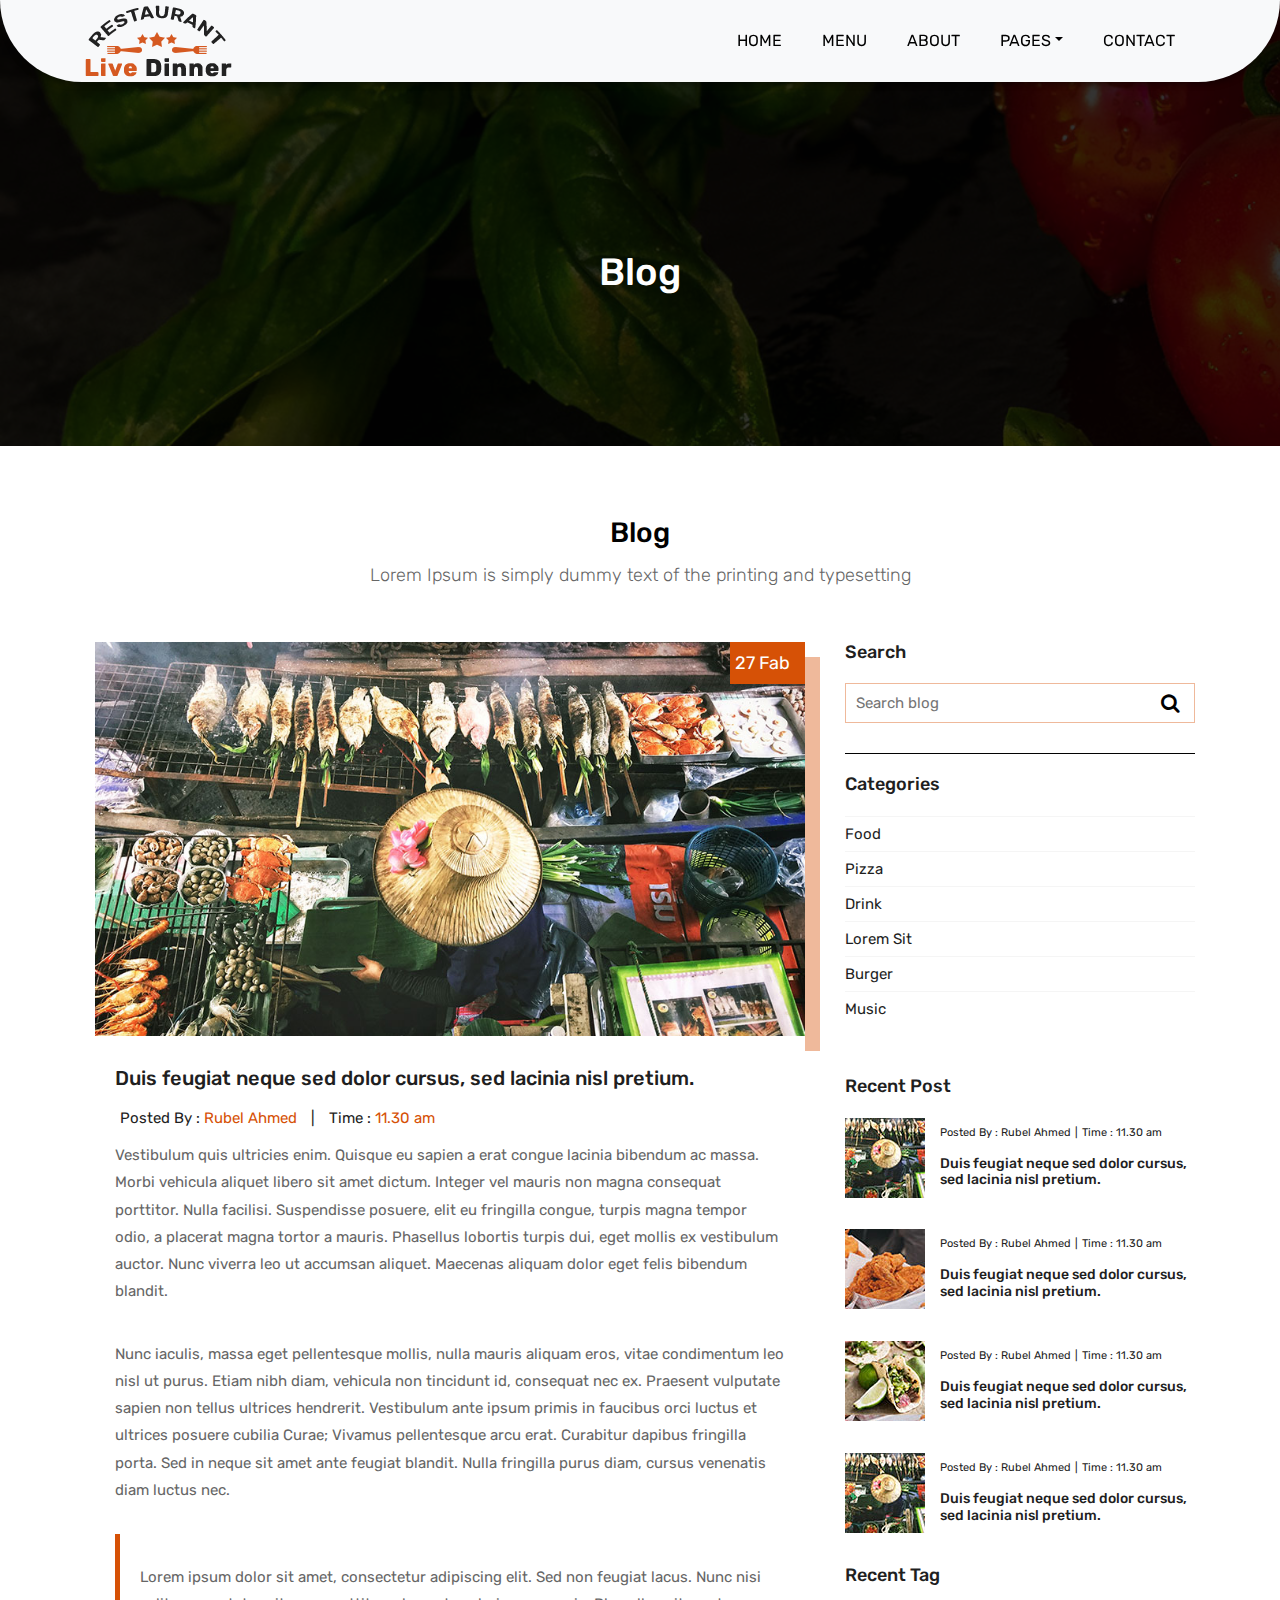
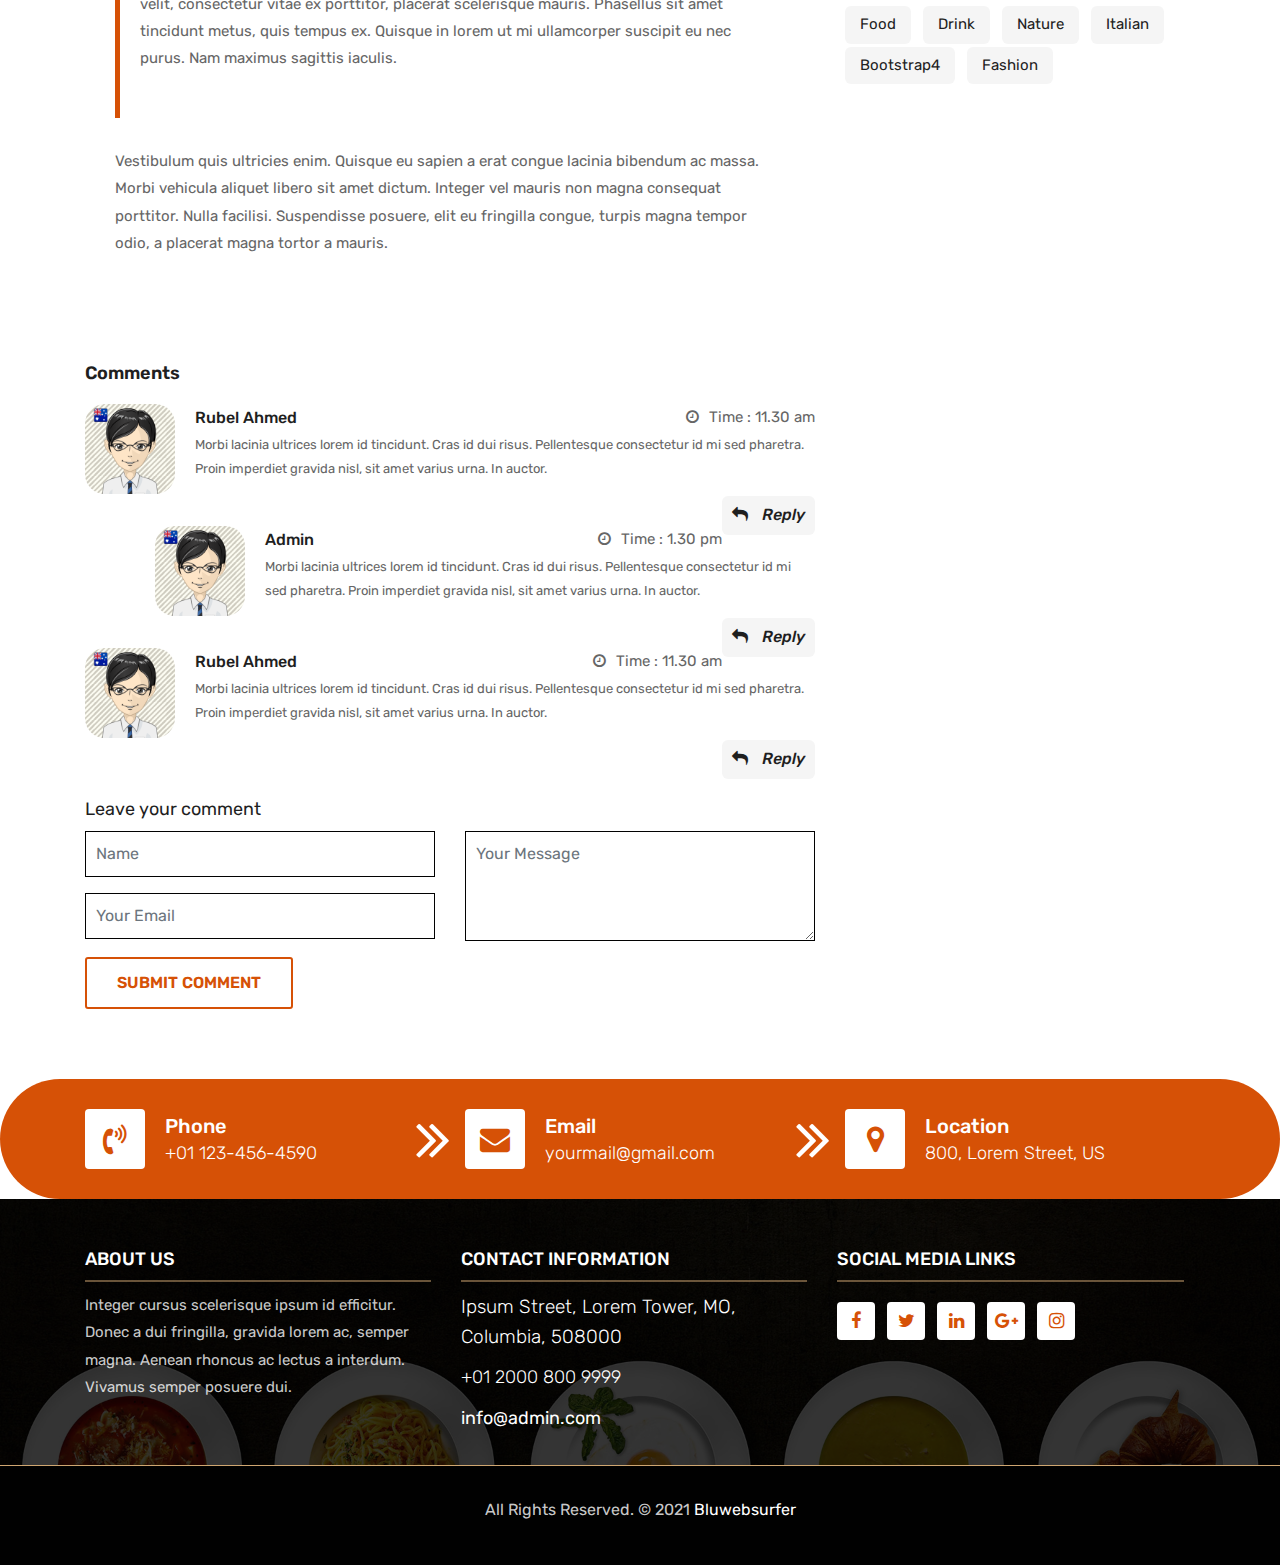
<file: blog-details.html>
<!DOCTYPE html>
<html lang="en"><!-- Basic -->
<head>
	<meta charset="utf-8">
    <meta http-equiv="X-UA-Compatible" content="IE=edge">   
   
    <!-- Mobile Metas -->
    <meta name="viewport" content="width=device-width, initial-scale=1">
 
     <!-- Site Metas -->
    <title>Live Dinner Restaurant - Responsive HTML5 Template</title>  
    <meta name="keywords" content="">
    <meta name="description" content="">
    <meta name="author" content="">

    <!-- Site Icons -->
    <link rel="shortcut icon" href="images/favicon.ico" type="image/x-icon">
    <link rel="apple-touch-icon" href="images/apple-touch-icon.png">

    <!-- Bootstrap CSS -->
    <link rel="stylesheet" href="css/bootstrap.min.css">    
	<!-- Site CSS -->
    <link rel="stylesheet" href="css/style.css">    
    <!-- Responsive CSS -->
    <link rel="stylesheet" href="css/responsive.css">
    <!-- Custom CSS -->
    <link rel="stylesheet" href="css/custom.css">

    <!--[if lt IE 9]>
      <script src="https://oss.maxcdn.com/libs/html5shiv/3.7.0/html5shiv.js"></script>
      <script src="https://oss.maxcdn.com/libs/respond.js/1.4.2/respond.min.js"></script>
    <![endif]-->

</head>

<body>
	<!-- Start header -->
	<header class="top-navbar">
		<nav class="navbar navbar-expand-lg navbar-light bg-light">
			<div class="container">
				<a class="navbar-brand" href="index.html">
					<img src="images/logo.png" alt="" />
				</a>
				<button class="navbar-toggler" type="button" data-toggle="collapse" data-target="#navbars-rs-food" aria-controls="navbars-rs-food" aria-expanded="false" aria-label="Toggle navigation">
				  <span class="navbar-toggler-icon"></span>
				</button>
				<div class="collapse navbar-collapse" id="navbars-rs-food">
					<ul class="navbar-nav ml-auto">
						<li class="nav-item"><a class="nav-link" href="index.html">Home</a></li>
						<li class="nav-item"><a class="nav-link" href="menu.html">Menu</a></li>
						<li class="nav-item"><a class="nav-link" href="about.html">About</a></li>
						<li class="nav-item dropdown">
							<a class="nav-link dropdown-toggle" href="#" id="dropdown-a" data-toggle="dropdown">Pages</a>
							<div class="dropdown-menu" aria-labelledby="dropdown-a">
								<a class="dropdown-item" href="reservation.html">Reservation</a>
								<a class="dropdown-item" href="stuff.html">Stuff</a>
								<a class="dropdown-item" href="gallery.html">Gallery</a>
							</div>
						</li>
						<!-- <li class="nav-item active dropdown">
							<a class="nav-link dropdown-toggle" href="#" id="dropdown-a" data-toggle="dropdown">Blog</a>
							<div class="dropdown-menu" aria-labelledby="dropdown-a">
								<a class="dropdown-item" href="blog.html">blog</a>
								<a class="dropdown-item" href="blog-details.html">blog Single</a>
							</div>
						</li> -->
						<li class="nav-item"><a class="nav-link" href="contact.html">Contact</a></li>
					</ul>
				</div>
			</div>
		</nav>
	</header>
	<!-- End header -->
	
	<!-- Start All Pages -->
	<div class="all-page-title page-breadcrumb">
		<div class="container text-center">
			<div class="row">
				<div class="col-lg-12">
					<h1>Blog</h1>
				</div>
			</div>
		</div>
	</div>
	<!-- End All Pages -->
	
	<!-- Start blog details -->
	<div class="blog-box">
		<div class="container">
			<div class="row">
				<div class="col-lg-12">
					<div class="heading-title text-center">
						<h2>Blog</h2>
						<p>Lorem Ipsum is simply dummy text of the printing and typesetting</p>
					</div>
				</div>
			</div>
			<div class="row">
				<div class="col-xl-8 col-lg-8 col-12">
					<div class="blog-inner-details-page">
						<div class="blog-inner-box">
							<div class="side-blog-img">
								<img class="img-fluid" src="images/inner-blog-img.jpg" alt="">							
								<div class="date-blog-up">
									27 Fab
								</div>
							</div>
							<div class="inner-blog-detail details-page">
								<h3>Duis feugiat neque sed dolor cursus, sed lacinia nisl pretium.</h3>
								<ul>
									<li><i class="zmdi zmdi-account"></i>Posted By : <span>Rubel Ahmed</span></li>
									<li>|</li>
									<li><i class="zmdi zmdi-time"></i>Time : <span>11.30 am</span></li>
								</ul>
								<p>Vestibulum quis ultricies enim. Quisque eu sapien a erat congue lacinia bibendum ac massa. Morbi vehicula aliquet libero sit amet dictum. Integer vel mauris non magna consequat porttitor. Nulla facilisi. Suspendisse posuere, elit eu fringilla congue, turpis magna tempor odio, a placerat magna tortor a mauris. Phasellus lobortis turpis dui, eget mollis ex vestibulum auctor. Nunc viverra leo ut accumsan aliquet. Maecenas aliquam dolor eget felis bibendum blandit.</p>
								<p>Nunc iaculis, massa eget pellentesque mollis, nulla mauris aliquam eros, vitae condimentum leo nisl ut purus. Etiam nibh diam, vehicula non tincidunt id, consequat nec ex. Praesent vulputate sapien non tellus ultrices hendrerit. Vestibulum ante ipsum primis in faucibus orci luctus et ultrices posuere cubilia Curae; Vivamus pellentesque arcu erat. Curabitur dapibus fringilla porta. Sed in neque sit amet ante feugiat blandit. Nulla fringilla purus diam, cursus venenatis diam luctus nec.</p>
								<blockquote>
									<p>Lorem ipsum dolor sit amet, consectetur adipiscing elit. Sed non feugiat lacus. Nunc nisi velit, consectetur vitae ex porttitor, placerat scelerisque mauris. Phasellus sit amet tincidunt metus, quis tempus ex. Quisque in lorem ut mi ullamcorper suscipit eu nec purus. Nam maximus sagittis iaculis.</p>
								</blockquote>
								<p>Vestibulum quis ultricies enim. Quisque eu sapien a erat congue lacinia bibendum ac massa. Morbi vehicula aliquet libero sit amet dictum. Integer vel mauris non magna consequat porttitor. Nulla facilisi. Suspendisse posuere, elit eu fringilla congue, turpis magna tempor odio, a placerat magna tortor a mauris.</p>
							</div>
						</div>
						<div class="blog-comment-box">
							<h3>Comments</h3>
							<div class="comment-item">
								<div class="comment-item-left">
									<img src="images/avt-img.jpg" alt="">
								</div>
								<div class="comment-item-right">
									<div class="pull-left">
										<a href="#">Rubel Ahmed</a>
									</div>
									<div class="pull-right">
										<i class="fa fa-clock-o" aria-hidden="true"></i>Time : <span>11.30 am</span>
									</div>
									<div class="des-l">
										<p>Morbi lacinia ultrices lorem id tincidunt. Cras id dui risus. Pellentesque consectetur id mi sed pharetra. Proin imperdiet gravida nisl, sit amet varius urna. In auctor.</p>
									</div>
									<a href="#" class="right-btn-re"><i class="fa fa-reply" aria-hidden="true"></i> Reply</a>
								</div>
							</div>
							<div class="comment-item children">
								<div class="comment-item-left">
									<img src="images/avt-img.jpg" alt="">
								</div>
								<div class="comment-item-right">
									<div class="pull-left">
										<a href="#">Admin</a>
									</div>
									<div class="pull-right">
										<i class="fa fa-clock-o" aria-hidden="true"></i>Time : <span>1.30 pm</span>
									</div>
									<div class="des-l">
										<p>Morbi lacinia ultrices lorem id tincidunt. Cras id dui risus. Pellentesque consectetur id mi sed pharetra. Proin imperdiet gravida nisl, sit amet varius urna. In auctor.</p>
									</div>
									<a href="#" class="right-btn-re"><i class="fa fa-reply" aria-hidden="true"></i> Reply</a>
								</div>
							</div>
							<div class="comment-item">
								<div class="comment-item-left">
									<img src="images/avt-img.jpg" alt="">
								</div>
								<div class="comment-item-right">
									<div class="pull-left">
										<a href="#">Rubel Ahmed</a>
									</div>
									<div class="pull-right">
										<i class="fa fa-clock-o" aria-hidden="true"></i>Time : <span>11.30 am</span>
									</div>
									<div class="des-l">
										<p>Morbi lacinia ultrices lorem id tincidunt. Cras id dui risus. Pellentesque consectetur id mi sed pharetra. Proin imperdiet gravida nisl, sit amet varius urna. In auctor.</p>
									</div>
									<a href="#" class="right-btn-re"><i class="fa fa-reply" aria-hidden="true"></i> Reply</a>
								</div>
							</div>
						</div>
						<div class="comment-respond-box">
							<h3>Leave your comment </h3>
							<div class="comment-respond-form">
								<form id="commentrespondform" class="comment-form-respond row" method="post">
									<div class="col-lg-6 col-md-6 col-sm-6">
										<div class="form-group">
											<input id="name_com" class="form-control" name="name" placeholder="Name" type="text">
										</div>
										<div class="form-group">
											<input id="email_com" class="form-control" name="email" placeholder="Your Email" type="email">
										</div>
									</div>
									<div class="col-lg-6 col-md-6 col-sm-6">
										<div class="form-group">
											<textarea class="form-control" id="textarea_com" placeholder="Your Message" rows="2"></textarea>
										</div>
									</div>
									<div class="col-lg-12 col-md-12 col-sm-12">
										<button class="btn btn-submit">Submit comment</button>
									</div>
								</form>
							</div>
						</div>
					</div>
				</div>
			
				<div class="col-xl-4 col-lg-4 col-md-6 col-sm-8 col-12 blog-sidebar">
					<div class="right-side-blog">
						<h3>Search</h3>
						<div class="blog-search-form">
							<input name="search" placeholder="Search blog" type="text">
							<button class="search-btn">
								<i class="fa fa-search" aria-hidden="true"></i>
							</button>
						</div>
						<h3>Categories</h3>
						<div class="blog-categories">
							<ul>
								<li><a href="#"><span>Food</span></a></li>
								<li><a href="#"><span>Pizza</span></a></li>
								<li><a href="#"><span>Drink</span></a></li>
								<li><a href="#"><span>Lorem Sit</span></a></li>
								<li><a href="#"><span>Burger</span></a></li>
								<li><a href="#"><span>Music</span></a></li>
							</ul>
						</div>
						<h3>Recent Post</h3>
						<div class="post-box-blog">
							<div class="recent-post-box">
								<div class="recent-box-blog">
									<div class="recent-img">
										<img class="img-fluid" src="images/post-img-01.jpg" alt="">
									</div>
									<div class="recent-info">
										<ul>
											<li><i class="zmdi zmdi-account"></i>Posted By : <span>Rubel Ahmed</span></li>
											<li>|</li>
											<li><i class="zmdi zmdi-time"></i>Time : <span>11.30 am</span></li>
										</ul>
										<h4>Duis feugiat neque sed dolor cursus, sed lacinia nisl pretium.</h4>
									</div>
								</div>
								<div class="recent-box-blog">
									<div class="recent-img">
										<img class="img-fluid" src="images/post-img-02.jpg" alt="">
									</div>
									<div class="recent-info">
										<ul>
											<li><i class="zmdi zmdi-account"></i>Posted By : <span>Rubel Ahmed</span></li>
											<li>|</li>
											<li><i class="zmdi zmdi-time"></i>Time : <span>11.30 am</span></li>
										</ul>
										<h4>Duis feugiat neque sed dolor cursus, sed lacinia nisl pretium.</h4>
									</div>
								</div>
								<div class="recent-box-blog">
									<div class="recent-img">
										<img class="img-fluid" src="images/post-img-03.jpg" alt="">
									</div>
									<div class="recent-info">
										<ul>
											<li><i class="zmdi zmdi-account"></i>Posted By : <span>Rubel Ahmed</span></li>
											<li>|</li>
											<li><i class="zmdi zmdi-time"></i>Time : <span>11.30 am</span></li>
										</ul>
										<h4>Duis feugiat neque sed dolor cursus, sed lacinia nisl pretium.</h4>
									</div>
								</div>
								<div class="recent-box-blog">
									<div class="recent-img">
										<img class="img-fluid" src="images/post-img-01.jpg" alt="">
									</div>
									<div class="recent-info">
										<ul>
											<li><i class="zmdi zmdi-account"></i>Posted By : <span>Rubel Ahmed</span></li>
											<li>|</li>
											<li><i class="zmdi zmdi-time"></i>Time : <span>11.30 am</span></li>
										</ul>
										<h4>Duis feugiat neque sed dolor cursus, sed lacinia nisl pretium.</h4>
									</div>
								</div>
							</div>
						</div>
						<h3>Recent Tag</h3>
						<div class="blog-tag-box">
							<ul class="list-inline tag-list">
								<li class="list-inline-item"><a href="#">Food</a></li>
								<li class="list-inline-item"><a href="#">Drink</a></li>
								<li class="list-inline-item"><a href="#">Nature</a></li>
								<li class="list-inline-item"><a href="#">Italian</a></li>
								<li class="list-inline-item"><a href="#">Bootstrap4</a></li>
								<li class="list-inline-item"><a href="#">Fashion</a></li>
							</ul>
						</div>
					</div>
				</div>
			
			</div>
		</div>
	</div>
	<!-- End details -->
	
	<!-- Start Contact info -->
	<div class="contact-imfo-box">
		<div class="container">
			<div class="row">
				<div class="col-md-4 arrow-right">
					<i class="fa fa-volume-control-phone"></i>
					<div class="overflow-hidden">
						<h4>Phone</h4>
						<p class="lead">
							+01 123-456-4590
						</p>
					</div>
				</div>
				<div class="col-md-4 arrow-right">
					<i class="fa fa-envelope"></i>
					<div class="overflow-hidden">
						<h4>Email</h4>
						<p class="lead">
							yourmail@gmail.com
						</p>
					</div>
				</div>
				<div class="col-md-4">
					<i class="fa fa-map-marker"></i>
					<div class="overflow-hidden">
						<h4>Location</h4>
						<p class="lead">
							800, Lorem Street, US
						</p>
					</div>
				</div>
			</div>
		</div>
	</div>
	<!-- End Contact info -->
	
	<!-- Start Footer -->
	<footer class="footer-area bg-f">
		<div class="container">
			<div class="row">
				<div class="col-lg-3 col-md-6">
					<h3>About Us</h3>
					<p>Integer cursus scelerisque ipsum id efficitur. Donec a dui fringilla, gravida lorem ac, semper magna. Aenean rhoncus ac lectus a interdum. Vivamus semper posuere dui.</p>
				</div>
				<!-- <div class="col-lg-3 col-md-6"> -->
					<!-- <h3>Subscribe</h3>
					<div class="subscribe_form">
						<form class="subscribe_form">
							<input name="EMAIL" id="subs-email" class="form_input" placeholder="Email Address..." type="email">
							<button type="submit" class="submit">SUBSCRIBE</button>
							<div class="clearfix"></div>
						</form>
					</div> -->
					
				<!-- </div> -->
				<div class="col-lg-3 col-md-6">
					<h3>Contact information</h3>
					<p class="lead">Ipsum Street, Lorem Tower, MO, Columbia, 508000</p>
					<p class="lead"><a href="#">+01 2000 800 9999</a></p>
					<p><a href="#"> info@admin.com</a></p>
				</div>
				<div class="col-lg-3 col-md-6">
					<h3>Social Media Links</h3>
					<ul class="list-inline f-social">
						<li class="list-inline-item"><a href="#"><i class="fa fa-facebook" aria-hidden="true"></i></a></li>
						<li class="list-inline-item"><a href="#"><i class="fa fa-twitter" aria-hidden="true"></i></a></li>
						<li class="list-inline-item"><a href="#"><i class="fa fa-linkedin" aria-hidden="true"></i></a></li>
						<li class="list-inline-item"><a href="#"><i class="fa fa-google-plus" aria-hidden="true"></i></a></li>
						<li class="list-inline-item"><a href="#"><i class="fa fa-instagram" aria-hidden="true"></i></a></li>
					</ul>
				</div>
			</div>
		</div>
		
		<div class="copyright">
			<div class="container">
				<div class="row">
					<div class="col-lg-12">
						<p class="company-name">All Rights Reserved. &copy; 2021 <a href="https://www.bluewebsurfer.com/">Bluwebsurfer</a></p>
					</div>
				</div>
			</div>
		</div>
		
	</footer>
	<!-- End Footer -->
	
	<a href="#" id="back-to-top" title="Back to top" style="display: none;"><i class="fa fa-paper-plane-o" aria-hidden="true"></i></a>

	<!-- ALL JS FILES -->
	<script src="js/jquery-3.2.1.min.js"></script>
	<script src="js/popper.min.js"></script>
	<script src="js/bootstrap.min.js"></script>
    <!-- ALL PLUGINS -->
	
	<script src="js/jquery.superslides.min.js"></script>
	<script src="js/images-loded.min.js"></script>
	<script src="js/isotope.min.js"></script>
	<script src="js/baguetteBox.min.js"></script>
	<script src="js/form-validator.min.js"></script>
    <script src="js/contact-form-script.js"></script>
    <script src="js/custom.js"></script>
</body>
</html>
</file>
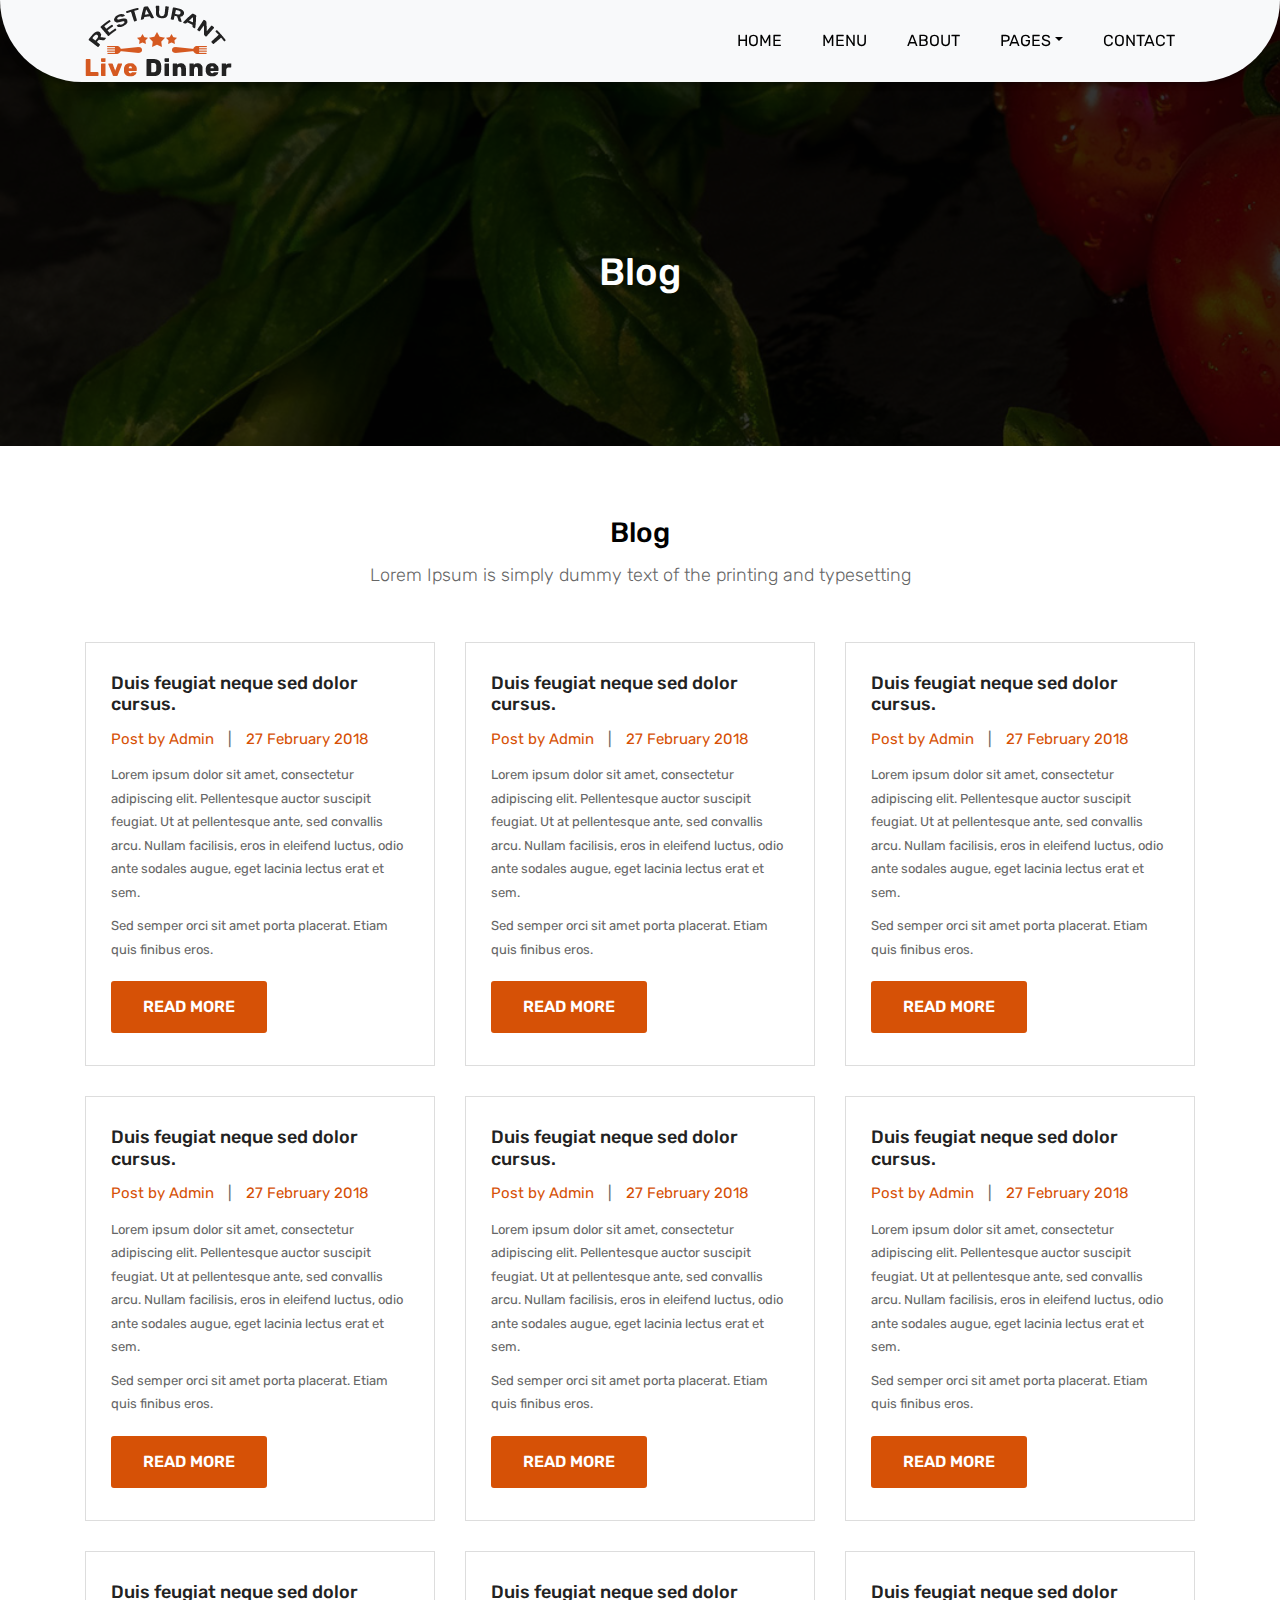
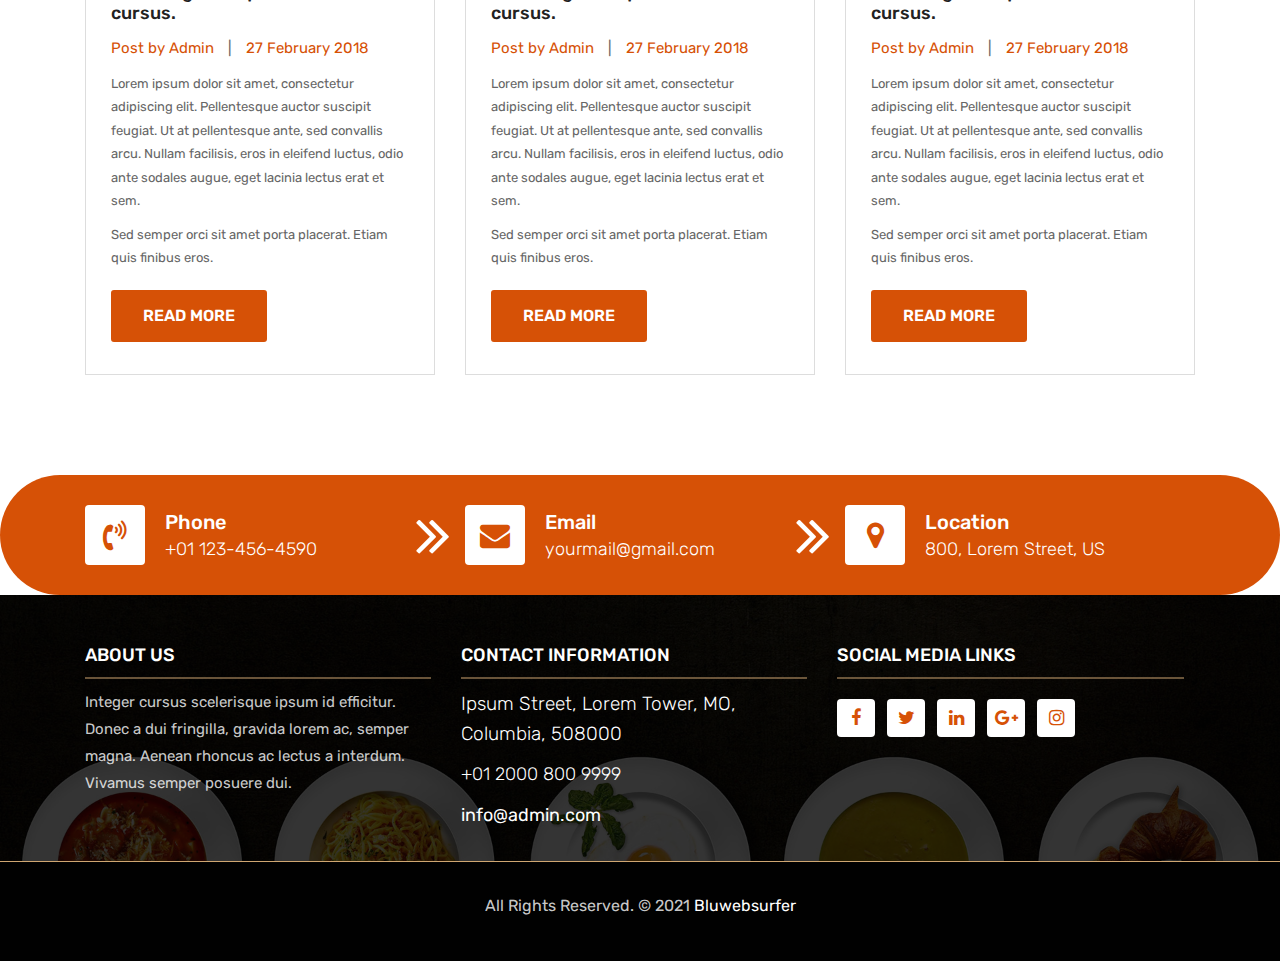
<file: blog.html>
<!DOCTYPE html>
<html lang="en"><!-- Basic -->
<head>
	<meta charset="utf-8">
    <meta http-equiv="X-UA-Compatible" content="IE=edge">   
   
    <!-- Mobile Metas -->
    <meta name="viewport" content="width=device-width, initial-scale=1">
 
     <!-- Site Metas -->
    <title>Live Dinner Restaurant - Responsive HTML5 Template</title>  
    <meta name="keywords" content="">
    <meta name="description" content="">
    <meta name="author" content="">

    <!-- Site Icons -->
    <link rel="shortcut icon" href="images/favicon.ico" type="image/x-icon">
    <link rel="apple-touch-icon" href="images/apple-touch-icon.png">

    <!-- Bootstrap CSS -->
    <link rel="stylesheet" href="css/bootstrap.min.css">    
	<!-- Site CSS -->
    <link rel="stylesheet" href="css/style.css">    
    <!-- Responsive CSS -->
    <link rel="stylesheet" href="css/responsive.css">
    <!-- Custom CSS -->
    <link rel="stylesheet" href="css/custom.css">

    <!--[if lt IE 9]>
      <script src="https://oss.maxcdn.com/libs/html5shiv/3.7.0/html5shiv.js"></script>
      <script src="https://oss.maxcdn.com/libs/respond.js/1.4.2/respond.min.js"></script>
    <![endif]-->

</head>

<body>
	<!-- Start header -->
	<header class="top-navbar">
		<nav class="navbar navbar-expand-lg navbar-light bg-light">
			<div class="container">
				<a class="navbar-brand" href="index.html">
					<img src="images/logo.png" alt="" />
				</a>
				<button class="navbar-toggler" type="button" data-toggle="collapse" data-target="#navbars-rs-food" aria-controls="navbars-rs-food" aria-expanded="false" aria-label="Toggle navigation">
				  <span class="navbar-toggler-icon"></span>
				</button>
				<div class="collapse navbar-collapse" id="navbars-rs-food">
					<ul class="navbar-nav ml-auto">
						<li class="nav-item"><a class="nav-link" href="index.html">Home</a></li>
						<li class="nav-item"><a class="nav-link" href="menu.html">Menu</a></li>
						<li class="nav-item"><a class="nav-link" href="about.html">About</a></li>
						<li class="nav-item dropdown">
							<a class="nav-link dropdown-toggle" href="#" id="dropdown-a" data-toggle="dropdown">Pages</a>
							<div class="dropdown-menu" aria-labelledby="dropdown-a">
								<a class="dropdown-item" href="reservation.html">Reservation</a>
								<a class="dropdown-item" href="stuff.html">Stuff</a>
								<a class="dropdown-item" href="gallery.html">Gallery</a>
							</div>
						</li>
						<!-- <li class="nav-item active dropdown">
							<a class="nav-link dropdown-toggle" href="#" id="dropdown-a" data-toggle="dropdown">Blog</a>
							<div class="dropdown-menu" aria-labelledby="dropdown-a">
								<a class="dropdown-item" href="blog.html">blog</a>
								<a class="dropdown-item" href="blog-details.html">blog Single</a>
							</div>
						</li> -->
						<li class="nav-item"><a class="nav-link" href="contact.html">Contact</a></li>
					</ul>
				</div>
			</div>
		</nav>
	</header>
	<!-- End header -->
	
	<!-- Start All Pages -->
	<div class="all-page-title page-breadcrumb">
		<div class="container text-center">
			<div class="row">
				<div class="col-lg-12">
					<h1>Blog</h1>
				</div>
			</div>
		</div>
	</div>
	<!-- End All Pages -->
	
	<!-- Start blog -->
	<div class="blog-box">
		<div class="container">
			<div class="row">
				<div class="col-lg-12">
					<div class="heading-title text-center">
						<h2>Blog</h2>
						<p>Lorem Ipsum is simply dummy text of the printing and typesetting</p>
					</div>
				</div>
			</div>
			<div class="row">
				<div class="col-lg-4 col-md-6 col-12">
					<div class="blog-box-inner">
						<div class="blog-img-box">
							<img class="img-fluid" src="images/blog-img-01.jpg" alt="">
						</div>
						<div class="blog-detail">
							<h4>Duis feugiat neque sed dolor cursus.</h4>
							<ul>
								<li><span>Post by Admin</span></li>
								<li>|</li>
								<li><span>27 February 2018</span></li>
							</ul>
							<p>Lorem ipsum dolor sit amet, consectetur adipiscing elit. Pellentesque auctor suscipit feugiat. Ut at pellentesque ante, sed convallis arcu. Nullam facilisis, eros in eleifend luctus, odio ante sodales augue, eget lacinia lectus erat et sem. </p>
							<p>Sed semper orci sit amet porta placerat. Etiam quis finibus eros. </p>
							<a class="btn btn-lg btn-circle btn-outline-new-white" href="#">Read More</a>
						</div>
					</div>
				</div>
				<div class="col-lg-4 col-md-6 col-12">
					<div class="blog-box-inner">
						<div class="blog-img-box">
							<img class="img-fluid" src="images/blog-img-02.jpg" alt="">
						</div>
						<div class="blog-detail">
							<h4>Duis feugiat neque sed dolor cursus.</h4>
							<ul>
								<li><span>Post by Admin</span></li>
								<li>|</li>
								<li><span>27 February 2018</span></li>
							</ul>
							<p>Lorem ipsum dolor sit amet, consectetur adipiscing elit. Pellentesque auctor suscipit feugiat. Ut at pellentesque ante, sed convallis arcu. Nullam facilisis, eros in eleifend luctus, odio ante sodales augue, eget lacinia lectus erat et sem. </p>
							<p>Sed semper orci sit amet porta placerat. Etiam quis finibus eros. </p>
							<a class="btn btn-lg btn-circle btn-outline-new-white" href="#">Read More</a>
						</div>
					</div>
				</div>
				<div class="col-lg-4 col-md-6 col-12">
					<div class="blog-box-inner">
						<div class="blog-img-box">
							<img class="img-fluid" src="images/blog-img-03.jpg" alt="">
						</div>
						<div class="blog-detail">
							<h4>Duis feugiat neque sed dolor cursus.</h4>
							<ul>
								<li><span>Post by Admin</span></li>
								<li>|</li>
								<li><span>27 February 2018</span></li>
							</ul>
							<p>Lorem ipsum dolor sit amet, consectetur adipiscing elit. Pellentesque auctor suscipit feugiat. Ut at pellentesque ante, sed convallis arcu. Nullam facilisis, eros in eleifend luctus, odio ante sodales augue, eget lacinia lectus erat et sem. </p>
							<p>Sed semper orci sit amet porta placerat. Etiam quis finibus eros. </p>
							<a class="btn btn-lg btn-circle btn-outline-new-white" href="#">Read More</a>
						</div>
					</div>
				</div>
				<div class="col-lg-4 col-md-6 col-12">
					<div class="blog-box-inner">
						<div class="blog-img-box">
							<img class="img-fluid" src="images/blog-img-04.jpg" alt="">
						</div>
						<div class="blog-detail">
							<h4>Duis feugiat neque sed dolor cursus.</h4>
							<ul>
								<li><span>Post by Admin</span></li>
								<li>|</li>
								<li><span>27 February 2018</span></li>
							</ul>
							<p>Lorem ipsum dolor sit amet, consectetur adipiscing elit. Pellentesque auctor suscipit feugiat. Ut at pellentesque ante, sed convallis arcu. Nullam facilisis, eros in eleifend luctus, odio ante sodales augue, eget lacinia lectus erat et sem. </p>
							<p>Sed semper orci sit amet porta placerat. Etiam quis finibus eros. </p>
							<a class="btn btn-lg btn-circle btn-outline-new-white" href="#">Read More</a>
						</div>
					</div>
				</div>
				<div class="col-lg-4 col-md-6 col-12">
					<div class="blog-box-inner">
						<div class="blog-img-box">
							<img class="img-fluid" src="images/blog-img-05.jpg" alt="">
						</div>
						<div class="blog-detail">
							<h4>Duis feugiat neque sed dolor cursus.</h4>
							<ul>
								<li><span>Post by Admin</span></li>
								<li>|</li>
								<li><span>27 February 2018</span></li>
							</ul>
							<p>Lorem ipsum dolor sit amet, consectetur adipiscing elit. Pellentesque auctor suscipit feugiat. Ut at pellentesque ante, sed convallis arcu. Nullam facilisis, eros in eleifend luctus, odio ante sodales augue, eget lacinia lectus erat et sem. </p>
							<p>Sed semper orci sit amet porta placerat. Etiam quis finibus eros. </p>
							<a class="btn btn-lg btn-circle btn-outline-new-white" href="#">Read More</a>
						</div>
					</div>
				</div>
				<div class="col-lg-4 col-md-6 col-12">
					<div class="blog-box-inner">
						<div class="blog-img-box">
							<img class="img-fluid" src="images/blog-img-06.jpg" alt="">
						</div>
						<div class="blog-detail">
							<h4>Duis feugiat neque sed dolor cursus.</h4>
							<ul>
								<li><span>Post by Admin</span></li>
								<li>|</li>
								<li><span>27 February 2018</span></li>
							</ul>
							<p>Lorem ipsum dolor sit amet, consectetur adipiscing elit. Pellentesque auctor suscipit feugiat. Ut at pellentesque ante, sed convallis arcu. Nullam facilisis, eros in eleifend luctus, odio ante sodales augue, eget lacinia lectus erat et sem. </p>
							<p>Sed semper orci sit amet porta placerat. Etiam quis finibus eros. </p>
							<a class="btn btn-lg btn-circle btn-outline-new-white" href="#">Read More</a>
						</div>
					</div>
				</div>
				<div class="col-lg-4 col-md-6 col-12">
					<div class="blog-box-inner">
						<div class="blog-img-box">
							<img class="img-fluid" src="images/blog-img-07.jpg" alt="">
						</div>
						<div class="blog-detail">
							<h4>Duis feugiat neque sed dolor cursus.</h4>
							<ul>
								<li><span>Post by Admin</span></li>
								<li>|</li>
								<li><span>27 February 2018</span></li>
							</ul>
							<p>Lorem ipsum dolor sit amet, consectetur adipiscing elit. Pellentesque auctor suscipit feugiat. Ut at pellentesque ante, sed convallis arcu. Nullam facilisis, eros in eleifend luctus, odio ante sodales augue, eget lacinia lectus erat et sem. </p>
							<p>Sed semper orci sit amet porta placerat. Etiam quis finibus eros. </p>
							<a class="btn btn-lg btn-circle btn-outline-new-white" href="#">Read More</a>
						</div>
					</div>
				</div>
				<div class="col-lg-4 col-md-6 col-12">
					<div class="blog-box-inner">
						<div class="blog-img-box">
							<img class="img-fluid" src="images/blog-img-08.jpg" alt="">
						</div>
						<div class="blog-detail">
							<h4>Duis feugiat neque sed dolor cursus.</h4>
							<ul>
								<li><span>Post by Admin</span></li>
								<li>|</li>
								<li><span>27 February 2018</span></li>
							</ul>
							<p>Lorem ipsum dolor sit amet, consectetur adipiscing elit. Pellentesque auctor suscipit feugiat. Ut at pellentesque ante, sed convallis arcu. Nullam facilisis, eros in eleifend luctus, odio ante sodales augue, eget lacinia lectus erat et sem. </p>
							<p>Sed semper orci sit amet porta placerat. Etiam quis finibus eros. </p>
							<a class="btn btn-lg btn-circle btn-outline-new-white" href="#">Read More</a>
						</div>
					</div>
				</div>
				<div class="col-lg-4 col-md-6 col-12">
					<div class="blog-box-inner">
						<div class="blog-img-box">
							<img class="img-fluid" src="images/blog-img-09.jpg" alt="">
						</div>
						<div class="blog-detail">
							<h4>Duis feugiat neque sed dolor cursus.</h4>
							<ul>
								<li><span>Post by Admin</span></li>
								<li>|</li>
								<li><span>27 February 2018</span></li>
							</ul>
							<p>Lorem ipsum dolor sit amet, consectetur adipiscing elit. Pellentesque auctor suscipit feugiat. Ut at pellentesque ante, sed convallis arcu. Nullam facilisis, eros in eleifend luctus, odio ante sodales augue, eget lacinia lectus erat et sem. </p>
							<p>Sed semper orci sit amet porta placerat. Etiam quis finibus eros. </p>
							<a class="btn btn-lg btn-circle btn-outline-new-white" href="#">Read More</a>
						</div>
					</div>
				</div>
			</div>
		</div>
	</div>
	<!-- End blog -->
	
	<!-- Start Contact info -->
	<div class="contact-imfo-box">
		<div class="container">
			<div class="row">
				<div class="col-md-4 arrow-right">
					<i class="fa fa-volume-control-phone"></i>
					<div class="overflow-hidden">
						<h4>Phone</h4>
						<p class="lead">
							+01 123-456-4590
						</p>
					</div>
				</div>
				<div class="col-md-4 arrow-right">
					<i class="fa fa-envelope"></i>
					<div class="overflow-hidden">
						<h4>Email</h4>
						<p class="lead">
							yourmail@gmail.com
						</p>
					</div>
				</div>
				<div class="col-md-4">
					<i class="fa fa-map-marker"></i>
					<div class="overflow-hidden">
						<h4>Location</h4>
						<p class="lead">
							800, Lorem Street, US
						</p>
					</div>
				</div>
			</div>
		</div>
	</div>
	<!-- End Contact info -->
	
	<!-- Start Footer -->
	<footer class="footer-area bg-f">
		<div class="container">
			<div class="row">
				<div class="col-lg-3 col-md-6">
					<h3>About Us</h3>
					<p>Integer cursus scelerisque ipsum id efficitur. Donec a dui fringilla, gravida lorem ac, semper magna. Aenean rhoncus ac lectus a interdum. Vivamus semper posuere dui.</p>
				</div>
				<!-- <div class="col-lg-3 col-md-6"> -->
					<!-- <h3>Subscribe</h3>
					<div class="subscribe_form">
						<form class="subscribe_form">
							<input name="EMAIL" id="subs-email" class="form_input" placeholder="Email Address..." type="email">
							<button type="submit" class="submit">SUBSCRIBE</button>
							<div class="clearfix"></div>
						</form>
					</div> -->
					
				<!-- </div> -->
				<div class="col-lg-3 col-md-6">
					<h3>Contact information</h3>
					<p class="lead">Ipsum Street, Lorem Tower, MO, Columbia, 508000</p>
					<p class="lead"><a href="#">+01 2000 800 9999</a></p>
					<p><a href="#"> info@admin.com</a></p>
				</div>
				<div class="col-lg-3 col-md-6">
					<h3>Social Media Links</h3>
					<ul class="list-inline f-social">
						<li class="list-inline-item"><a href="#"><i class="fa fa-facebook" aria-hidden="true"></i></a></li>
						<li class="list-inline-item"><a href="#"><i class="fa fa-twitter" aria-hidden="true"></i></a></li>
						<li class="list-inline-item"><a href="#"><i class="fa fa-linkedin" aria-hidden="true"></i></a></li>
						<li class="list-inline-item"><a href="#"><i class="fa fa-google-plus" aria-hidden="true"></i></a></li>
						<li class="list-inline-item"><a href="#"><i class="fa fa-instagram" aria-hidden="true"></i></a></li>
					</ul>
				</div>
			</div>
		</div>
		
		<div class="copyright">
			<div class="container">
				<div class="row">
					<div class="col-lg-12">
						<p class="company-name">All Rights Reserved. &copy; 2021 <a href="https://www.bluewebsurfer.com/">Bluwebsurfer</a></p>
					</div>
				</div>
			</div>
		</div>
		
	</footer>
	<!-- End Footer -->
	
	<a href="#" id="back-to-top" title="Back to top" style="display: none;"><i class="fa fa-paper-plane-o" aria-hidden="true"></i></a>

	<!-- ALL JS FILES -->
	<script src="js/jquery-3.2.1.min.js"></script>
	<script src="js/popper.min.js"></script>
	<script src="js/bootstrap.min.js"></script>
    <!-- ALL PLUGINS -->
	
	<script src="js/jquery.superslides.min.js"></script>
	<script src="js/images-loded.min.js"></script>
	<script src="js/isotope.min.js"></script>
	<script src="js/baguetteBox.min.js"></script>
	<script src="js/form-validator.min.js"></script>
    <script src="js/contact-form-script.js"></script>
    <script src="js/custom.js"></script>
</body>
</html>
</file>
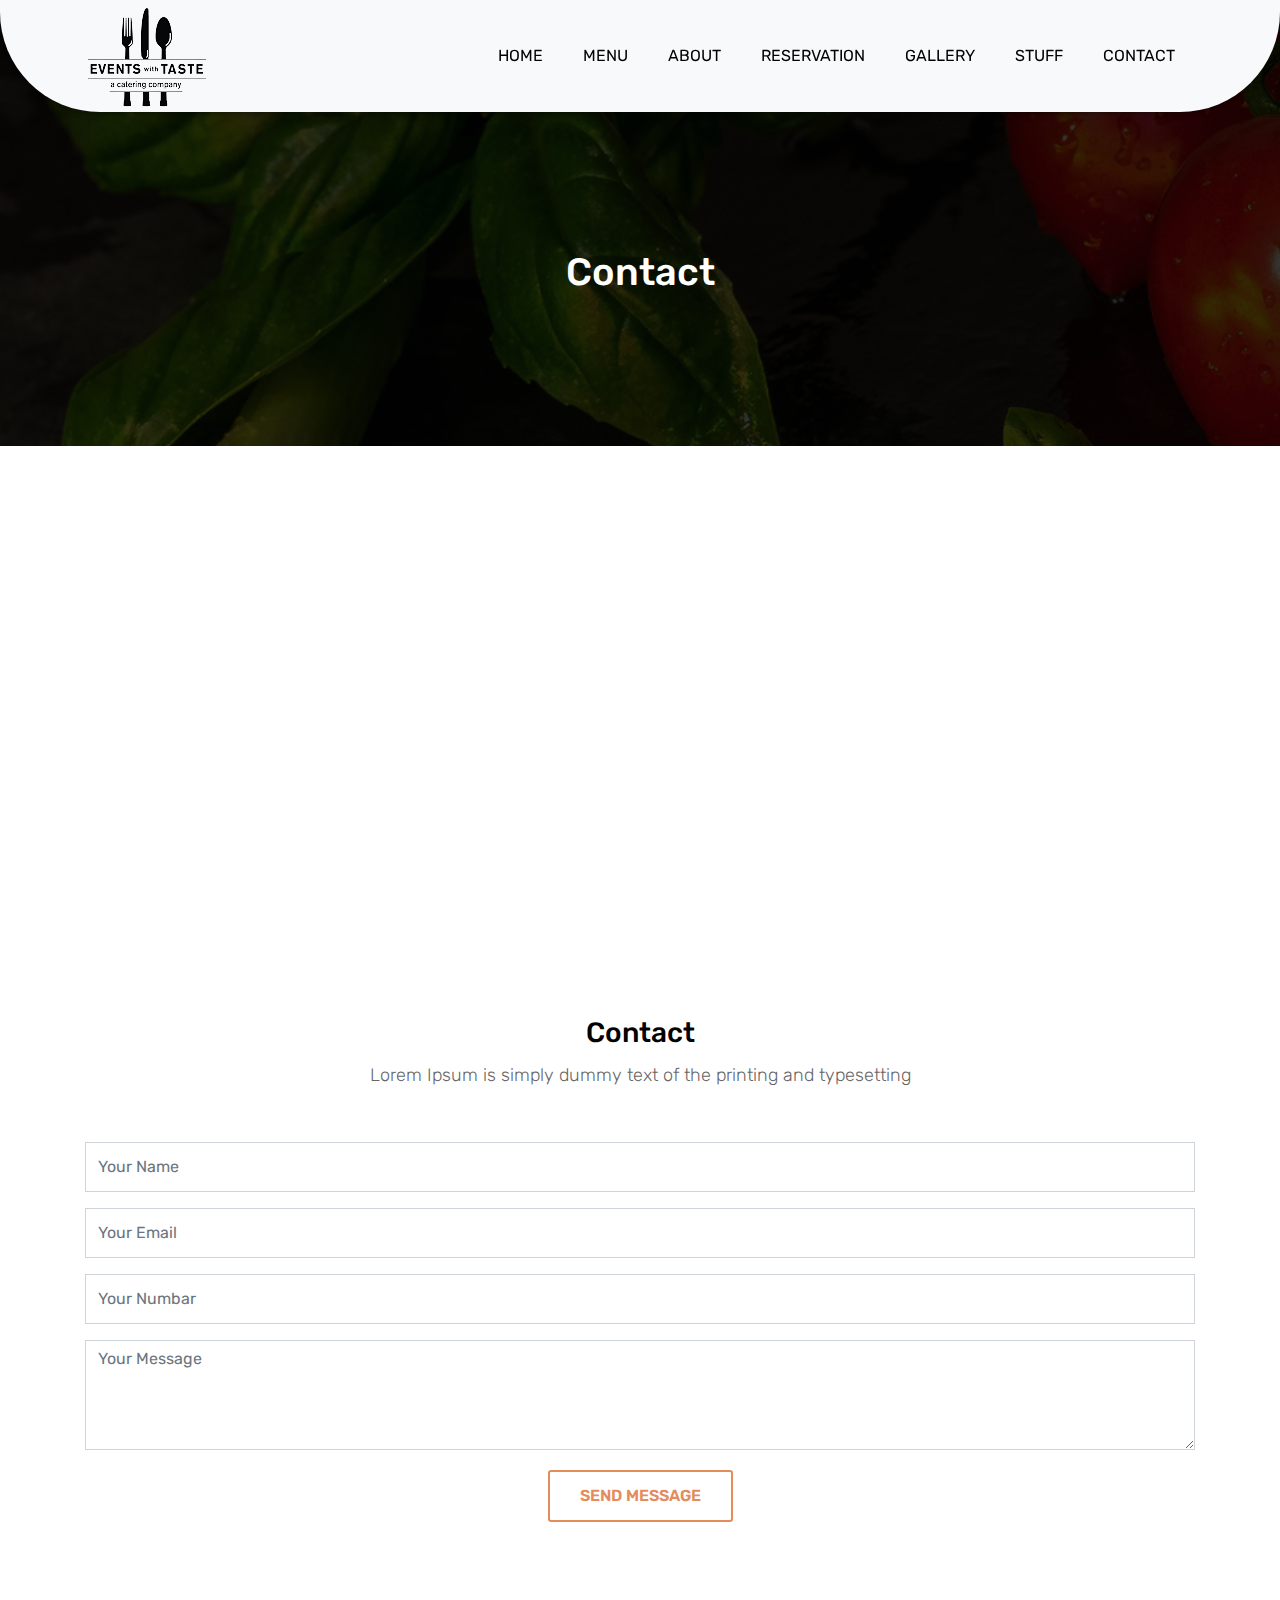
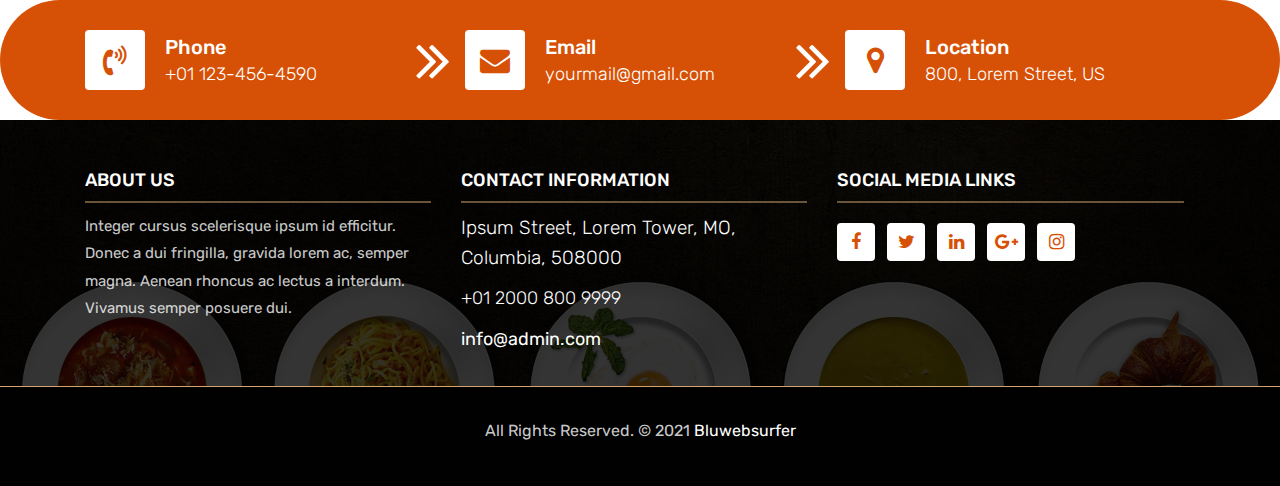
<file: contact.html>
<!DOCTYPE html>
<html lang="en"><!-- Basic -->
<head>
	<meta charset="utf-8">
    <meta http-equiv="X-UA-Compatible" content="IE=edge">   
   
    <!-- Mobile Metas -->
    <meta name="viewport" content="width=device-width, initial-scale=1">
 
     <!-- Site Metas -->
    <title>Catering</title>  
    <meta name="keywords" content="">
    <meta name="description" content="">
    <meta name="author" content="">

    <!-- Site Icons -->
    <link rel="shortcut icon" href="images/favicon.ico" type="image/x-icon">
    <link rel="apple-touch-icon" href="images/apple-touch-icon.png">

    <!-- Bootstrap CSS -->
    <link rel="stylesheet" href="css/bootstrap.min.css">    
	<!-- Site CSS -->
    <link rel="stylesheet" href="css/style.css">    
    <!-- Responsive CSS -->
    <link rel="stylesheet" href="css/responsive.css">
    <!-- Custom CSS -->
    <link rel="stylesheet" href="css/custom.css">

    <!--[if lt IE 9]>
      <script src="https://oss.maxcdn.com/libs/html5shiv/3.7.0/html5shiv.js"></script>
      <script src="https://oss.maxcdn.com/libs/respond.js/1.4.2/respond.min.js"></script>
    <![endif]-->

</head>

<body>
	<!-- Start header -->
	<header class="top-navbar">
		<nav class="navbar navbar-expand-lg navbar-light bg-light">
			<div class="container">
				<a class="navbar-brand" href="index.html">
					<img src="images/logo5.png" alt="" />
				</a>
				<button class="navbar-toggler" type="button" data-toggle="collapse" data-target="#navbars-rs-food" aria-controls="navbars-rs-food" aria-expanded="false" aria-label="Toggle navigation">
				  <span class="navbar-toggler-icon"></span>
				</button>
				<div class="collapse navbar-collapse" id="navbars-rs-food">
					<ul class="navbar-nav ml-auto">
						<li class="nav-item"><a class="nav-link" href="index.html">Home</a></li>
						<li class="nav-item"><a class="nav-link" href="menu.html">Menu</a></li>
						<li class="nav-item"><a class="nav-link" href="about.html">About</a></li>
						<li class="nav-item"><a class="nav-link" href="reservation.html">Reservation</a></li>
						<li class="nav-item"><a class="nav-link" href="gallery.html">Gallery</a></li>
						<li class="nav-item"><a class="nav-link" href="stuff.html">Stuff</a></li>
						<li class="nav-item"><a class="nav-link" href="contact.html">Contact</a></li>
					</ul>
				</div>
			</div>
		</nav>
	</header>
	<!-- End header -->
	
	<!-- Start All Pages -->
	<div class="all-page-title page-breadcrumb">
		<div class="container text-center">
			<div class="row">
				<div class="col-lg-12">
					<h1>Contact</h1>
				</div>
			</div>
		</div>
	</div>
	<!-- End All Pages -->
	
	<!-- Start Contact -->
	<div class="map-full"></div>
	<div class="contact-box">
		<div class="container">
			<div class="row">
				<div class="col-lg-12">
					<div class="heading-title text-center">
						<h2>Contact</h2>
						<p>Lorem Ipsum is simply dummy text of the printing and typesetting</p>
					</div>
				</div>
			</div>
			<div class="row">
				<div class="col-lg-12">
					<form id="contactForm">
						<div class="row">
							<div class="col-md-12">
								<div class="form-group">
									<input type="text" class="form-control" id="name" name="name" placeholder="Your Name" required data-error="Please enter your name">
									<div class="help-block with-errors"></div>
								</div>                                 
							</div>
							<div class="col-md-12">
								<div class="form-group">
									<input type="text" placeholder="Your Email" id="email" class="form-control" name="name" required data-error="Please enter your email">
									<div class="help-block with-errors"></div>
								</div> 
							</div>
							<!-- <div class="col-md-12">
								<div class="form-group">
									<select class="custom-select d-block form-control" id="guest" required data-error="Please Select Person">
									  <option disabled selected>Please Select Person*</option>
									  <option value="1">1</option>
									  <option value="2">2</option>
									  <option value="3">3</option>
									  <option value="4">4</option>
									  <option value="5">5</option>
									</select>
									<div class="help-block with-errors"></div>
								</div> 
							</div> -->

							<div class="col-md-12">
								<div class="form-group">
									<input type="text" placeholder="Your Numbar" id="phone" class="form-control" name="phone" required data-error="Please enter your Numbar">
									<div class="help-block with-errors"></div>
								</div> 
							</div>

							<div class="col-md-12">
								<div class="form-group"> 
									<textarea class="form-control" id="message" placeholder="Your Message" rows="4" data-error="Write your message" required></textarea>
									<div class="help-block with-errors"></div>
								</div>
								<div class="submit-button text-center">
									<button class="btn btn-common" id="submit" type="submit">Send Message</button>
									<div id="msgSubmit" class="h3 text-center hidden"></div> 
									<div class="clearfix"></div> 
								</div>
							</div>
						</div>            
					</form>
				</div>
			</div>
		</div>
	</div>
	<!-- End Contact -->
	
	<!-- Start Contact info -->
	<div class="contact-imfo-box">
		<div class="container">
			<div class="row">
				<div class="col-md-4 arrow-right">
					<i class="fa fa-volume-control-phone"></i>
					<div class="overflow-hidden">
						<h4>Phone</h4>
						<p class="lead">
							+01 123-456-4590
						</p>
					</div>
				</div>
				<div class="col-md-4 arrow-right">
					<i class="fa fa-envelope"></i>
					<div class="overflow-hidden">
						<h4>Email</h4>
						<p class="lead">
							yourmail@gmail.com
						</p>
					</div>
				</div>
				<div class="col-md-4">
					<i class="fa fa-map-marker"></i>
					<div class="overflow-hidden">
						<h4>Location</h4>
						<p class="lead">
							800, Lorem Street, US
						</p>
					</div>
				</div>
			</div>
		</div>
	</div>
	<!-- End Contact info -->
	
	<!-- Start Footer -->
	<footer class="footer-area bg-f">
		<div class="container">
			<div class="row">
				<div class="col-lg-3 col-md-6">
					<h3>About Us</h3>
					<p>Integer cursus scelerisque ipsum id efficitur. Donec a dui fringilla, gravida lorem ac, semper magna. Aenean rhoncus ac lectus a interdum. Vivamus semper posuere dui.</p>
				</div>
				<!-- <div class="col-lg-3 col-md-6"> -->
					<!-- <h3>Subscribe</h3>
					<div class="subscribe_form">
						<form class="subscribe_form">
							<input name="EMAIL" id="subs-email" class="form_input" placeholder="Email Address..." type="email">
							<button type="submit" class="submit">SUBSCRIBE</button>
							<div class="clearfix"></div>
						</form>
					</div> -->
					
				<!-- </div> -->
				<div class="col-lg-3 col-md-6">
					<h3>Contact information</h3>
					<p class="lead">Ipsum Street, Lorem Tower, MO, Columbia, 508000</p>
					<p class="lead"><a href="#">+01 2000 800 9999</a></p>
					<p><a href="#"> info@admin.com</a></p>
				</div>
				<div class="col-lg-3 col-md-6">
					<h3>Social Media Links</h3>
					<ul class="list-inline f-social">
						<li class="list-inline-item"><a href="#"><i class="fa fa-facebook" aria-hidden="true"></i></a></li>
						<li class="list-inline-item"><a href="#"><i class="fa fa-twitter" aria-hidden="true"></i></a></li>
						<li class="list-inline-item"><a href="#"><i class="fa fa-linkedin" aria-hidden="true"></i></a></li>
						<li class="list-inline-item"><a href="#"><i class="fa fa-google-plus" aria-hidden="true"></i></a></li>
						<li class="list-inline-item"><a href="#"><i class="fa fa-instagram" aria-hidden="true"></i></a></li>
					</ul>
				</div>
			</div>
		</div>
		
		<div class="copyright">
			<div class="container">
				<div class="row">
					<div class="col-lg-12">
						<p class="company-name">All Rights Reserved. &copy; 2021 <a href="https://www.bluewebsurfer.com/">Bluwebsurfer</a></p>
					</div>
				</div>
			</div>
		</div>
		
	</footer>
	<!-- End Footer -->
	
	<a href="#" id="back-to-top" title="Back to top" style="display: none;"><i class="fa fa-arrow-up" aria-hidden="true"></i></a>

	<!-- ALL JS FILES -->
	<script src="js/jquery-3.2.1.min.js"></script>
	<script src="js/popper.min.js"></script>
	<script src="js/bootstrap.min.js"></script>
    <!-- ALL PLUGINS -->
	
	<script src="js/jquery.superslides.min.js"></script>
	<script src="js/images-loded.min.js"></script>
	<script src="js/isotope.min.js"></script>
	<script src="js/baguetteBox.min.js"></script>
	<script src="js/jquery.mapify.js"></script>
	<script src="js/form-validator.min.js"></script>
    <script src="js/contact-form-script.js"></script>
    <script src="js/custom.js"></script>
	<script>
		$('.map-full').mapify({
			points: [
				{
					lat: 40.7143528,
					lng: -74.0059731,
					marker: true,
					title: 'Marker title',
					infoWindow: 'Live Dinner Restaurant'
				}
			]
		});	
	</script>
</body>
</html>
</file>
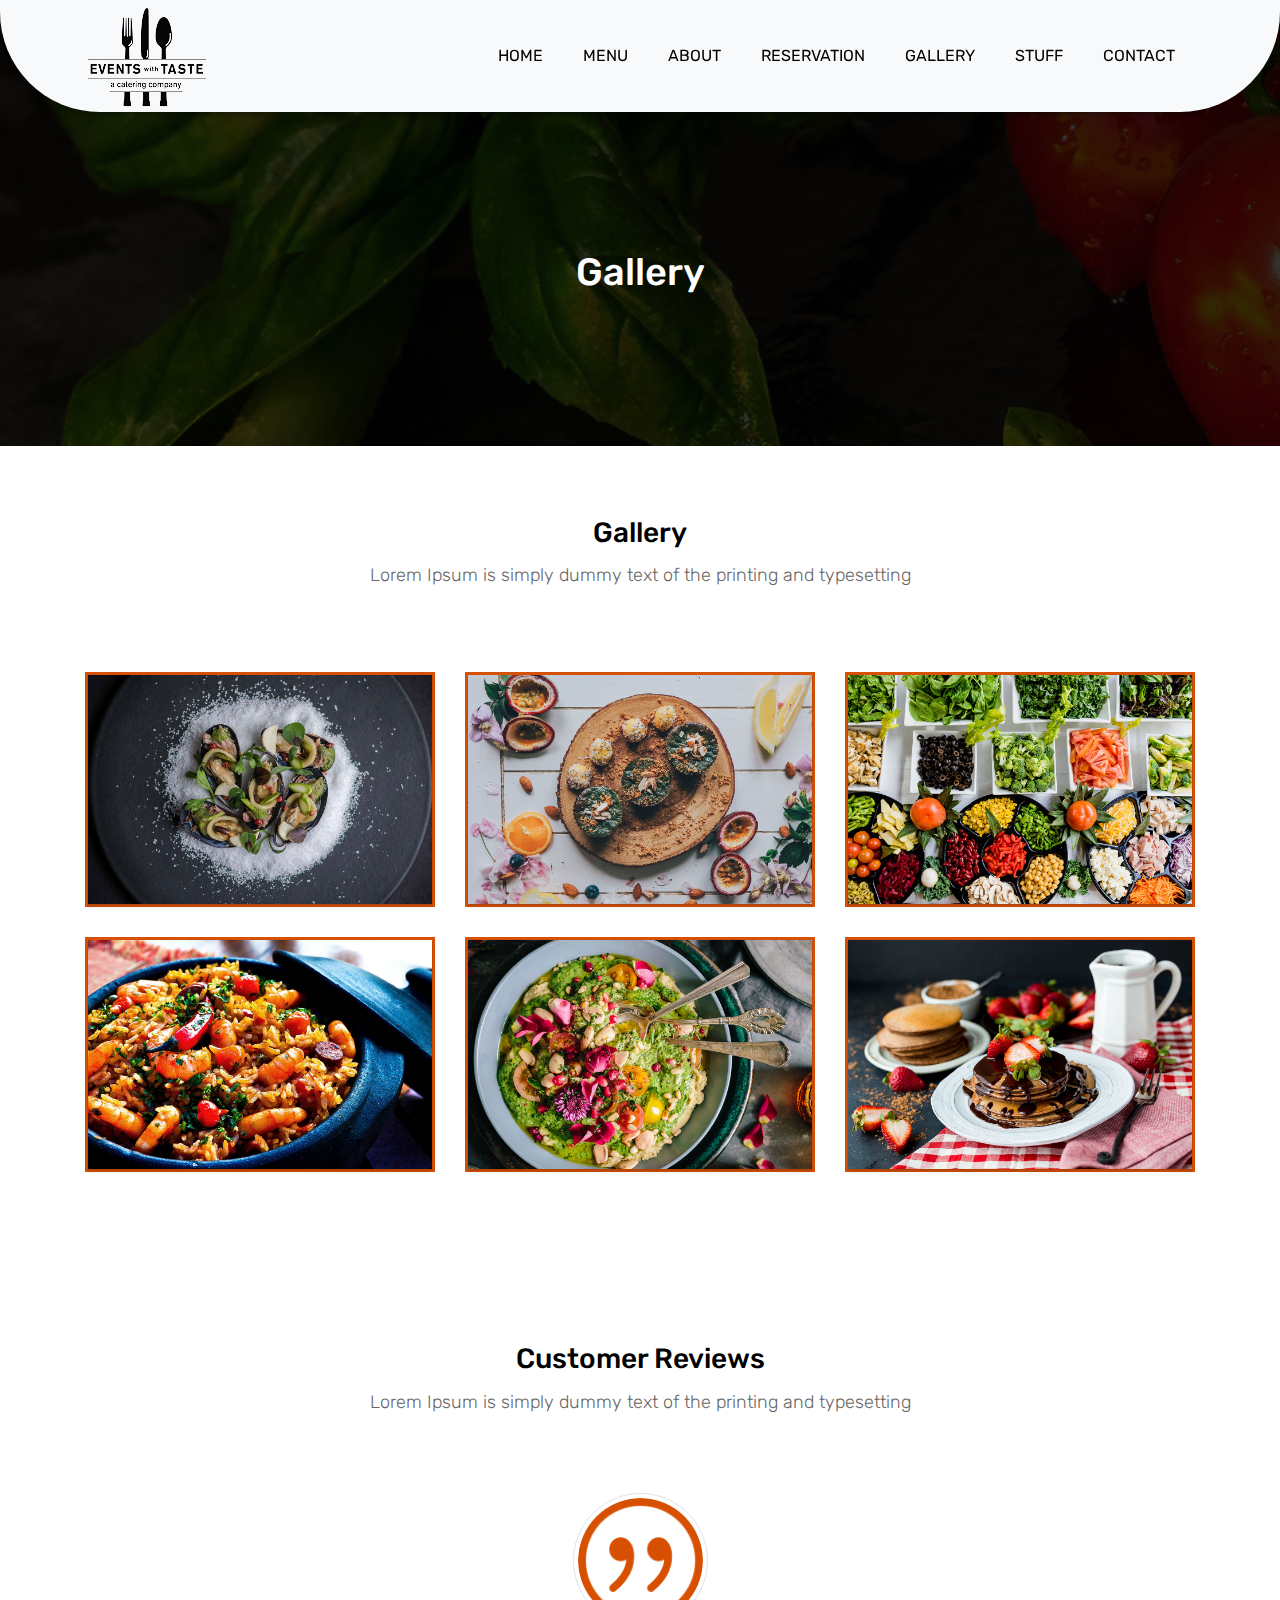
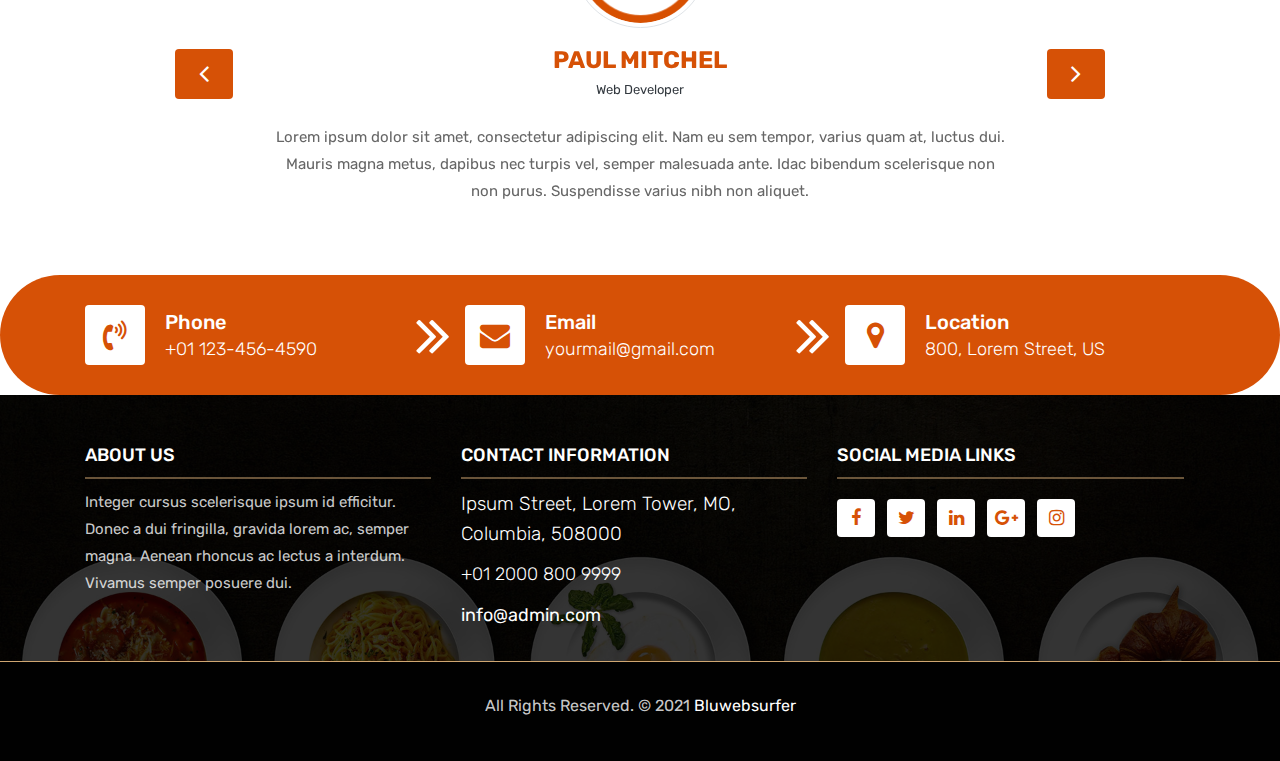
<file: gallery.html>
<!DOCTYPE html>
<html lang="en"><!-- Basic -->
<head>
	<meta charset="utf-8">
    <meta http-equiv="X-UA-Compatible" content="IE=edge">   
   
    <!-- Mobile Metas -->
    <meta name="viewport" content="width=device-width, initial-scale=1">
 
     <!-- Site Metas -->
    <title>Catering</title>  
    <meta name="keywords" content="">
    <meta name="description" content="">
    <meta name="author" content="">

    <!-- Site Icons -->
    <link rel="shortcut icon" href="images/favicon.ico" type="image/x-icon">
    <link rel="apple-touch-icon" href="images/apple-touch-icon.png">

    <!-- Bootstrap CSS -->
    <link rel="stylesheet" href="css/bootstrap.min.css">    
	<!-- Site CSS -->
    <link rel="stylesheet" href="css/style.css">    
    <!-- Responsive CSS -->
    <link rel="stylesheet" href="css/responsive.css">
    <!-- Custom CSS -->
    <link rel="stylesheet" href="css/custom.css">

    <!--[if lt IE 9]>
      <script src="https://oss.maxcdn.com/libs/html5shiv/3.7.0/html5shiv.js"></script>
      <script src="https://oss.maxcdn.com/libs/respond.js/1.4.2/respond.min.js"></script>
    <![endif]-->

</head>

<body>
	<!-- Start header -->
	<header class="top-navbar">
		<nav class="navbar navbar-expand-lg navbar-light bg-light">
			<div class="container">
				<a class="navbar-brand" href="index.html">
					<img src="images/logo5.png" alt="" />
				</a>
				<button class="navbar-toggler" type="button" data-toggle="collapse" data-target="#navbars-rs-food" aria-controls="navbars-rs-food" aria-expanded="false" aria-label="Toggle navigation">
				  <span class="navbar-toggler-icon"></span>
				</button>
				<div class="collapse navbar-collapse" id="navbars-rs-food">
					<ul class="navbar-nav ml-auto">
						<li class="nav-item"><a class="nav-link" href="index.html">Home</a></li>
						<li class="nav-item"><a class="nav-link" href="menu.html">Menu</a></li>
						<li class="nav-item"><a class="nav-link" href="about.html">About</a></li>
						<li class="nav-item"><a class="nav-link" href="reservation.html">Reservation</a></li>
						<li class="nav-item"><a class="nav-link" href="gallery.html">Gallery</a></li>
						<li class="nav-item"><a class="nav-link" href="stuff.html">Stuff</a></li>
						<li class="nav-item"><a class="nav-link" href="contact.html">Contact</a></li>
					</ul>
				</div>
			</div>
		</nav>
	</header>
	<!-- End header -->
	
	<!-- Start All Pages -->
	<div class="all-page-title page-breadcrumb">
		<div class="container text-center">
			<div class="row">
				<div class="col-lg-12">
					<h1>Gallery</h1>
				</div>
			</div>
		</div>
	</div>
	<!-- End All Pages -->
	
	<!-- Start Gallery -->
	<div class="gallery-box">
		<div class="container">
			<div class="row">
				<div class="col-lg-12">
					<div class="heading-title text-center">
						<h2>Gallery</h2>
						<p>Lorem Ipsum is simply dummy text of the printing and typesetting</p>
					</div>
				</div>
			</div>
			<div class="tz-gallery">
				<div class="row">
					<div class="col-sm-12 col-md-4 col-lg-4">
						<a class="lightbox" href="images/gallery-img-01.jpg">
							<img class="img-fluid" src="images/gallery-img-01.jpg" alt="Gallery Images">
						</a>
					</div>
					<div class="col-sm-6 col-md-4 col-lg-4">
						<a class="lightbox" href="images/gallery-img-02.jpg">
							<img class="img-fluid" src="images/gallery-img-02.jpg" alt="Gallery Images">
						</a>
					</div>
					<div class="col-sm-6 col-md-4 col-lg-4">
						<a class="lightbox" href="images/gallery-img-03.jpg">
							<img class="img-fluid" src="images/gallery-img-03.jpg" alt="Gallery Images">
						</a>
					</div>
					<div class="col-sm-12 col-md-4 col-lg-4">
						<a class="lightbox" href="images/gallery-img-04.jpg">
							<img class="img-fluid" src="images/gallery-img-04.jpg" alt="Gallery Images">
						</a>
					</div>
					<div class="col-sm-6 col-md-4 col-lg-4">
						<a class="lightbox" href="images/gallery-img-05.jpg">
							<img class="img-fluid" src="images/gallery-img-05.jpg" alt="Gallery Images">
						</a>
					</div> 
					<div class="col-sm-6 col-md-4 col-lg-4">
						<a class="lightbox" href="images/gallery-img-06.jpg">
							<img class="img-fluid" src="images/gallery-img-06.jpg" alt="Gallery Images">
						</a>
					</div>
				</div>
			</div>
		</div>
	</div>
	<!-- End Gallery -->
	
	<!-- Start Customer Reviews -->
	<div class="customer-reviews-box">
		<div class="container">
			<div class="row">
				<div class="col-lg-12">
					<div class="heading-title text-center">
						<h2>Customer Reviews</h2>
						<p>Lorem Ipsum is simply dummy text of the printing and typesetting</p>
					</div>
				</div>
			</div>
			<div class="row">
				<div class="col-md-8 mr-auto ml-auto text-center">
					<div id="reviews" class="carousel slide" data-ride="carousel">
						<div class="carousel-inner mt-4">
							<div class="carousel-item text-center active">
								<div class="img-box p-1 border rounded-circle m-auto">
									<img class="d-block w-100 rounded-circle" src="images/quotations-button.png" alt="">
								</div>
								<h5 class="mt-4 mb-0"><strong class="text-warning text-uppercase">Paul Mitchel</strong></h5>
								<h6 class="text-dark m-0">Web Developer</h6>
								<p class="m-0 pt-3">Lorem ipsum dolor sit amet, consectetur adipiscing elit. Nam eu sem tempor, varius quam at, luctus dui. Mauris magna metus, dapibus nec turpis vel, semper malesuada ante. Idac bibendum scelerisque non non purus. Suspendisse varius nibh non aliquet.</p>
							</div>
							<div class="carousel-item text-center">
								<div class="img-box p-1 border rounded-circle m-auto">
									<img class="d-block w-100 rounded-circle" src="images/quotations-button.png" alt="">
								</div>
								<h5 class="mt-4 mb-0"><strong class="text-warning text-uppercase">Steve Fonsi</strong></h5>
								<h6 class="text-dark m-0">Web Designer</h6>
								<p class="m-0 pt-3">Lorem ipsum dolor sit amet, consectetur adipiscing elit. Nam eu sem tempor, varius quam at, luctus dui. Mauris magna metus, dapibus nec turpis vel, semper malesuada ante. Idac bibendum scelerisque non non purus. Suspendisse varius nibh non aliquet.</p>
							</div>
							<div class="carousel-item text-center">
								<div class="img-box p-1 border rounded-circle m-auto">
									<img class="d-block w-100 rounded-circle" src="images/quotations-button.png" alt="">
								</div>
								<h5 class="mt-4 mb-0"><strong class="text-warning text-uppercase">Daniel vebar</strong></h5>
								<h6 class="text-dark m-0">Seo Analyst</h6>
								<p class="m-0 pt-3">Lorem ipsum dolor sit amet, consectetur adipiscing elit. Nam eu sem tempor, varius quam at, luctus dui. Mauris magna metus, dapibus nec turpis vel, semper malesuada ante. Idac bibendum scelerisque non non purus. Suspendisse varius nibh non aliquet.</p>
							</div>
						</div>
						<a class="carousel-control-prev" href="#reviews" role="button" data-slide="prev">
							<i class="fa fa-angle-left" aria-hidden="true"></i>
							<span class="sr-only">Previous</span>
						</a>
						<a class="carousel-control-next" href="#reviews" role="button" data-slide="next">
							<i class="fa fa-angle-right" aria-hidden="true"></i>
							<span class="sr-only">Next</span>
						</a>
                    </div>
				</div>
			</div>
		</div>
	</div>
	<!-- End Customer Reviews -->
	
	<!-- Start Contact info -->
	<div class="contact-imfo-box">
		<div class="container">
			<div class="row">
				<div class="col-md-4 arrow-right">
					<i class="fa fa-volume-control-phone"></i>
					<div class="overflow-hidden">
						<h4>Phone</h4>
						<p class="lead">
							+01 123-456-4590
						</p>
					</div>
				</div>
				<div class="col-md-4 arrow-right">
					<i class="fa fa-envelope"></i>
					<div class="overflow-hidden">
						<h4>Email</h4>
						<p class="lead">
							yourmail@gmail.com
						</p>
					</div>
				</div>
				<div class="col-md-4">
					<i class="fa fa-map-marker"></i>
					<div class="overflow-hidden">
						<h4>Location</h4>
						<p class="lead">
							800, Lorem Street, US
						</p>
					</div>
				</div>
			</div>
		</div>
	</div>
	<!-- End Contact info -->
	
	<!-- Start Footer -->
	<footer class="footer-area bg-f">
		<div class="container">
			<div class="row">
				<div class="col-lg-3 col-md-6">
					<h3>About Us</h3>
					<p>Integer cursus scelerisque ipsum id efficitur. Donec a dui fringilla, gravida lorem ac, semper magna. Aenean rhoncus ac lectus a interdum. Vivamus semper posuere dui.</p>
				</div>
				<!-- <div class="col-lg-3 col-md-6"> -->
					<!-- <h3>Subscribe</h3>
					<div class="subscribe_form">
						<form class="subscribe_form">
							<input name="EMAIL" id="subs-email" class="form_input" placeholder="Email Address..." type="email">
							<button type="submit" class="submit">SUBSCRIBE</button>
							<div class="clearfix"></div>
						</form>
					</div> -->
					
				<!-- </div> -->
				<div class="col-lg-3 col-md-6">
					<h3>Contact information</h3>
					<p class="lead">Ipsum Street, Lorem Tower, MO, Columbia, 508000</p>
					<p class="lead"><a href="#">+01 2000 800 9999</a></p>
					<p><a href="#"> info@admin.com</a></p>
				</div>
				<div class="col-lg-3 col-md-6">
					<h3>Social Media Links</h3>
					<ul class="list-inline f-social">
						<li class="list-inline-item"><a href="#"><i class="fa fa-facebook" aria-hidden="true"></i></a></li>
						<li class="list-inline-item"><a href="#"><i class="fa fa-twitter" aria-hidden="true"></i></a></li>
						<li class="list-inline-item"><a href="#"><i class="fa fa-linkedin" aria-hidden="true"></i></a></li>
						<li class="list-inline-item"><a href="#"><i class="fa fa-google-plus" aria-hidden="true"></i></a></li>
						<li class="list-inline-item"><a href="#"><i class="fa fa-instagram" aria-hidden="true"></i></a></li>
					</ul>
				</div>
			</div>
		</div>
		
		<div class="copyright">
			<div class="container">
				<div class="row">
					<div class="col-lg-12">
						<p class="company-name">All Rights Reserved. &copy; 2021 <a href="https://www.bluewebsurfer.com/">Bluwebsurfer</a></p>
					</div>
				</div>
			</div>
		</div>
		
	</footer>
	<!-- End Footer -->
	
	<a href="#" id="back-to-top" title="Back to top" style="display: none;"><i class="fa fa-arrow-up" aria-hidden="true"></i></a>

	<!-- ALL JS FILES -->
	<script src="js/jquery-3.2.1.min.js"></script>
	<script src="js/popper.min.js"></script>
	<script src="js/bootstrap.min.js"></script>
    <!-- ALL PLUGINS -->
	<script src="js/jquery.superslides.min.js"></script>
	<script src="js/images-loded.min.js"></script>
	<script src="js/isotope.min.js"></script>
	<script src="js/baguetteBox.min.js"></script>
	<script src="js/form-validator.min.js"></script>
    <script src="js/contact-form-script.js"></script>
    <script src="js/custom.js"></script>
</body>
</html>
</file>
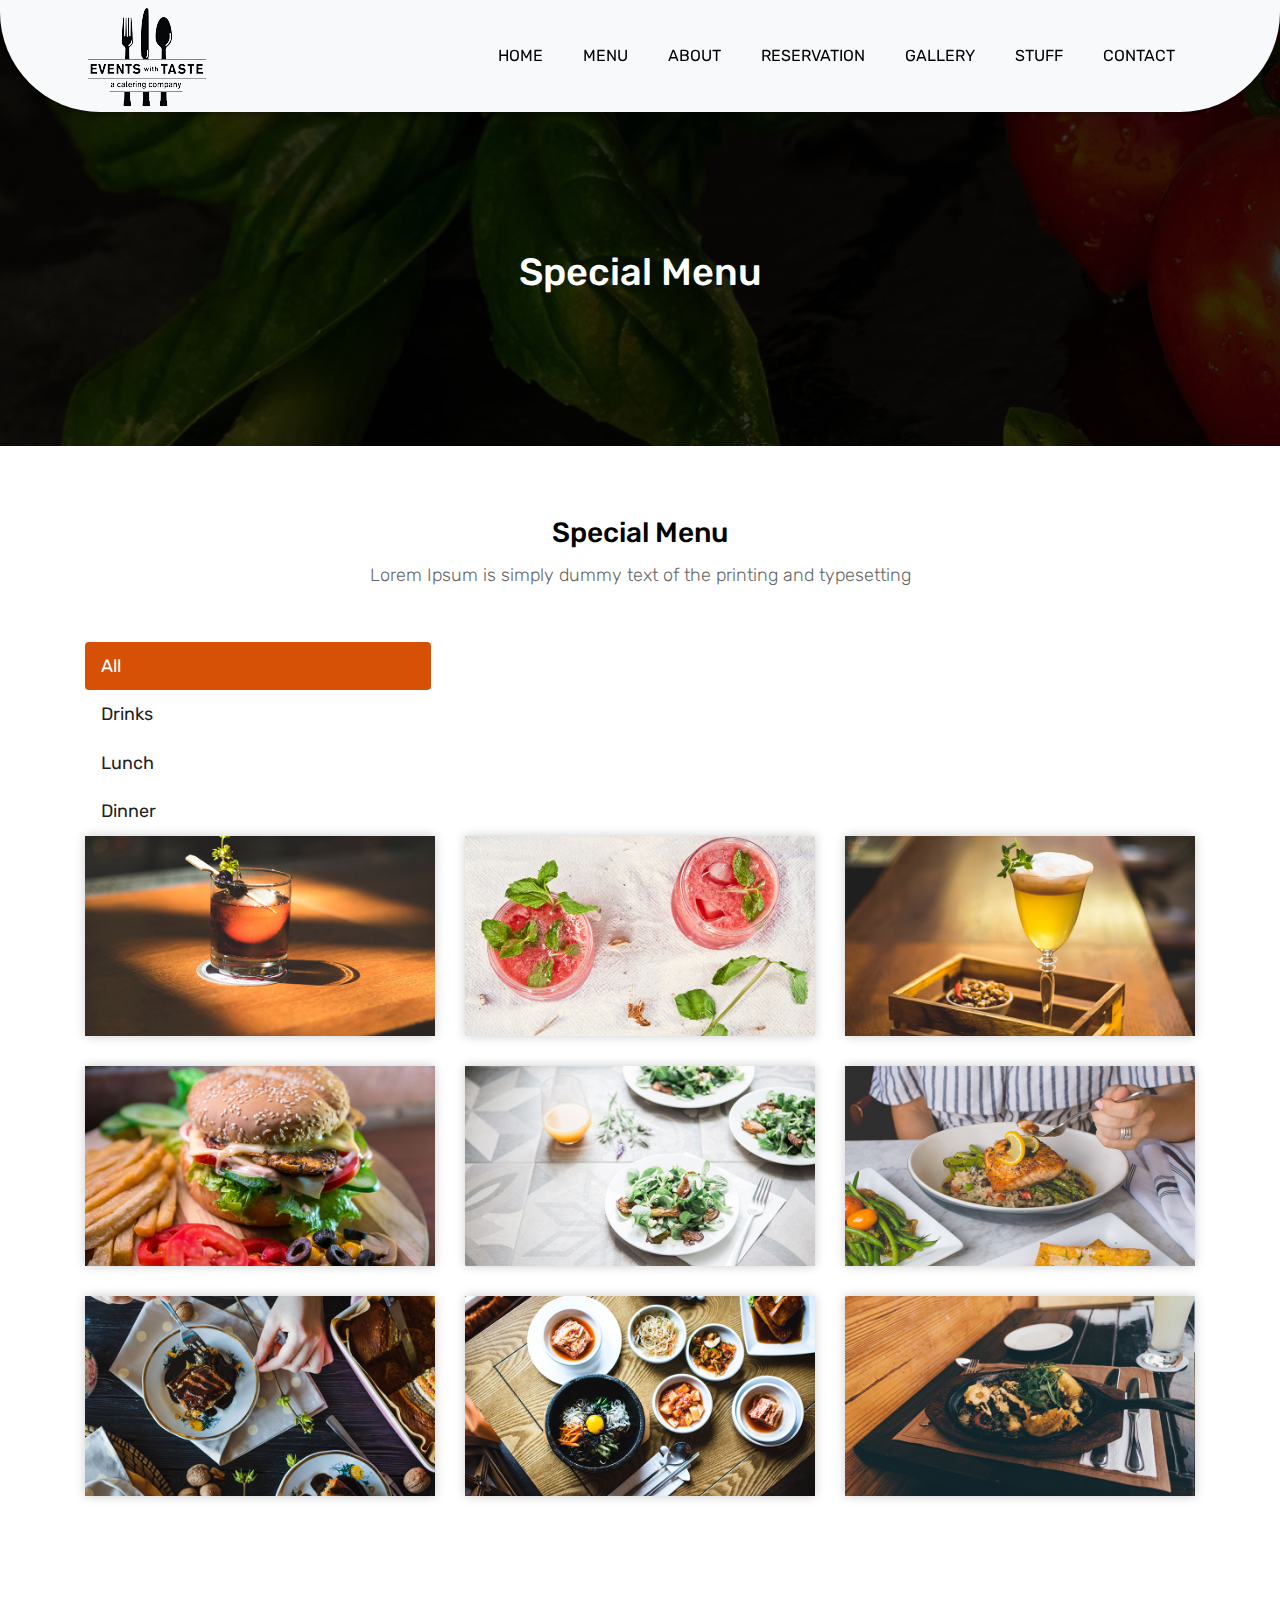
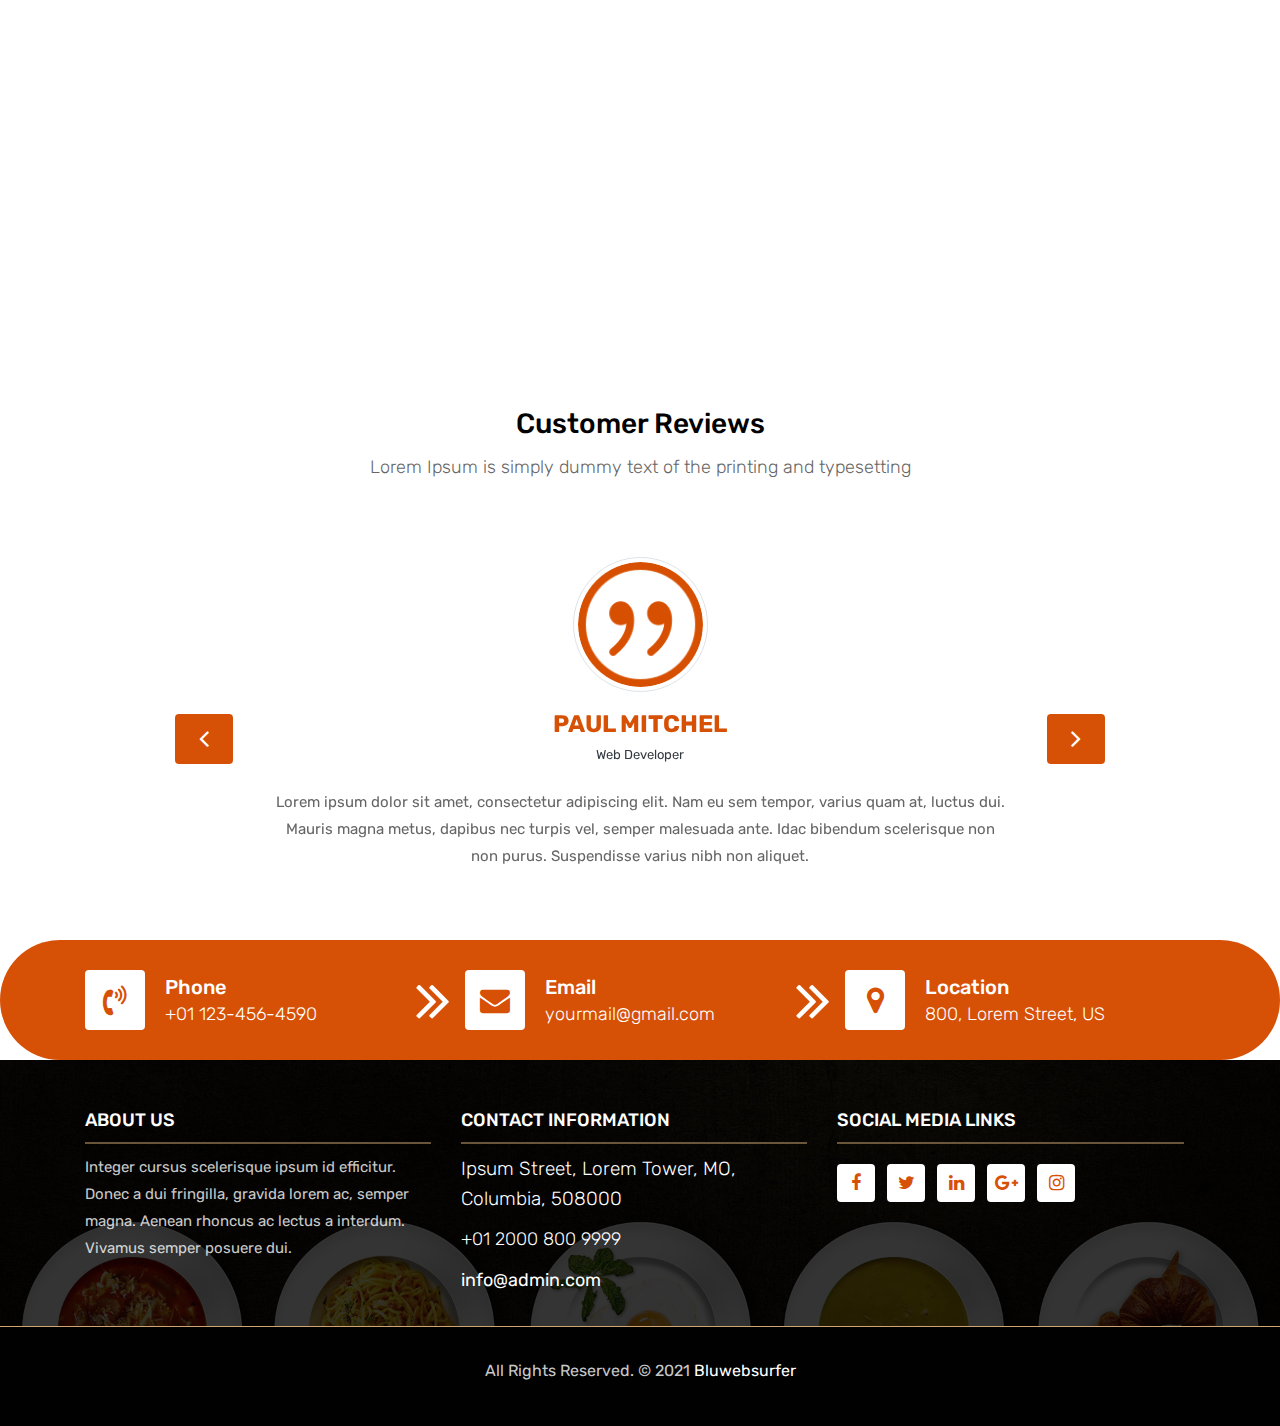
<file: menu.html>
<!DOCTYPE html>
<html lang="en"><!-- Basic -->
<head>
	<meta charset="utf-8">
    <meta http-equiv="X-UA-Compatible" content="IE=edge">   
   
    <!-- Mobile Metas -->
    <meta name="viewport" content="width=device-width, initial-scale=1">
 
     <!-- Site Metas -->
    <title>Catering</title>  
    <meta name="keywords" content="">
    <meta name="description" content="">
    <meta name="author" content="">

    <!-- Site Icons -->
    <link rel="shortcut icon" href="images/favicon.ico" type="image/x-icon">
    <link rel="apple-touch-icon" href="images/apple-touch-icon.png">

    <!-- Bootstrap CSS -->
    <link rel="stylesheet" href="css/bootstrap.min.css">    
	<!-- Site CSS -->
    <link rel="stylesheet" href="css/style.css">    
    <!-- Responsive CSS -->
    <link rel="stylesheet" href="css/responsive.css">
    <!-- Custom CSS -->
    <link rel="stylesheet" href="css/custom.css">

    <!--[if lt IE 9]>
      <script src="https://oss.maxcdn.com/libs/html5shiv/3.7.0/html5shiv.js"></script>
      <script src="https://oss.maxcdn.com/libs/respond.js/1.4.2/respond.min.js"></script>
    <![endif]-->

</head>

<body>
	<!-- Start header -->
	<header class="top-navbar">
		<nav class="navbar navbar-expand-lg navbar-light bg-light">
			<div class="container">
				<a class="navbar-brand" href="index.html">
					<img src="images/logo5.png" alt="" />
				</a>
				<button class="navbar-toggler" type="button" data-toggle="collapse" data-target="#navbars-rs-food" aria-controls="navbars-rs-food" aria-expanded="false" aria-label="Toggle navigation">
				  <span class="navbar-toggler-icon"></span>
				</button>
				<div class="collapse navbar-collapse" id="navbars-rs-food">
					<ul class="navbar-nav ml-auto">
						<li class="nav-item"><a class="nav-link" href="index.html">Home</a></li>
						<li class="nav-item"><a class="nav-link" href="menu.html">Menu</a></li>
						<li class="nav-item"><a class="nav-link" href="about.html">About</a></li>
						<li class="nav-item"><a class="nav-link" href="reservation.html">Reservation</a></li>
						<li class="nav-item"><a class="nav-link" href="gallery.html">Gallery</a></li>
						<li class="nav-item"><a class="nav-link" href="stuff.html">Stuff</a></li>
						<li class="nav-item"><a class="nav-link" href="contact.html">Contact</a></li>
					</ul>
				</div>
			</div>
		</nav>
	</header>
	<!-- End header -->
	
	<!-- Start All Pages -->
	<div class="all-page-title page-breadcrumb">
		<div class="container text-center">
			<div class="row">
				<div class="col-lg-12">
					<h1>Special Menu</h1>
				</div>
			</div>
		</div>
	</div>
	<!-- End All Pages -->
	
	<!-- Start Menu -->
	<div class="menu-box">
		<div class="container">
			<div class="row">
				<div class="col-lg-12">
					<div class="heading-title text-center">
						<h2>Special Menu</h2>
						<p>Lorem Ipsum is simply dummy text of the printing and typesetting</p>
					</div>
				</div>
			</div>
			
			<div class="row inner-menu-box">
				<div class="col-3">
					<div class="nav flex-column nav-pills" id="v-pills-tab" role="tablist" aria-orientation="vertical">
						<a class="nav-link active" id="v-pills-home-tab" data-toggle="pill" href="#v-pills-home" role="tab" aria-controls="v-pills-home" aria-selected="true">All</a>
						<a class="nav-link" id="v-pills-profile-tab" data-toggle="pill" href="#v-pills-profile" role="tab" aria-controls="v-pills-profile" aria-selected="false">Drinks</a>
						<a class="nav-link" id="v-pills-messages-tab" data-toggle="pill" href="#v-pills-messages" role="tab" aria-controls="v-pills-messages" aria-selected="false">Lunch</</a>
						<a class="nav-link" id="v-pills-settings-tab" data-toggle="pill" href="#v-pills-settings" role="tab" aria-controls="v-pills-settings" aria-selected="false">Dinner</a>
					</div>
				</div>
				
				<div class="col-9">
					<div class="tab-content" id="v-pills-tabContent">
						<div class="tab-pane fade show active" id="v-pills-home" role="tabpanel" aria-labelledby="v-pills-home-tab">
							<div class="row">
								<div class="col-lg-4 col-md-6 special-grid drinks">
									<div class="gallery-single fix">
										<img src="images/img-01.jpg" class="img-fluid" alt="Image">
										<div class="why-text">
											<h4>Special Drinks 1</h4>
											<p>Sed id magna vitae eros sagittis euismod.</p>
											<h5> $7.79</h5>
										</div>
									</div>
								</div>
								
								<div class="col-lg-4 col-md-6 special-grid drinks">
									<div class="gallery-single fix">
										<img src="images/img-02.jpg" class="img-fluid" alt="Image">
										<div class="why-text">
											<h4>Special Drinks 2</h4>
											<p>Sed id magna vitae eros sagittis euismod.</p>
											<h5> $9.79</h5>
										</div>
									</div>
								</div>
								
								<div class="col-lg-4 col-md-6 special-grid drinks">
									<div class="gallery-single fix">
										<img src="images/img-03.jpg" class="img-fluid" alt="Image">
										<div class="why-text">
											<h4>Special Drinks 3</h4>
											<p>Sed id magna vitae eros sagittis euismod.</p>
											<h5> $10.79</h5>
										</div>
									</div>
								</div>
								
								<div class="col-lg-4 col-md-6 special-grid lunch">
									<div class="gallery-single fix">
										<img src="images/img-04.jpg" class="img-fluid" alt="Image">
										<div class="why-text">
											<h4>Special Lunch 1</h4>
											<p>Sed id magna vitae eros sagittis euismod.</p>
											<h5> $15.79</h5>
										</div>
									</div>
								</div>
								
								<div class="col-lg-4 col-md-6 special-grid lunch">
									<div class="gallery-single fix">
										<img src="images/img-05.jpg" class="img-fluid" alt="Image">
										<div class="why-text">
											<h4>Special Lunch 2</h4>
											<p>Sed id magna vitae eros sagittis euismod.</p>
											<h5> $18.79</h5>
										</div>
									</div>
								</div>
								
								<div class="col-lg-4 col-md-6 special-grid lunch">
									<div class="gallery-single fix">
										<img src="images/img-06.jpg" class="img-fluid" alt="Image">
										<div class="why-text">
											<h4>Special Lunch 3</h4>
											<p>Sed id magna vitae eros sagittis euismod.</p>
											<h5> $20.79</h5>
										</div>
									</div>
								</div>
								
								<div class="col-lg-4 col-md-6 special-grid dinner">
									<div class="gallery-single fix">
										<img src="images/img-07.jpg" class="img-fluid" alt="Image">
										<div class="why-text">
											<h4>Special Dinner 1</h4>
											<p>Sed id magna vitae eros sagittis euismod.</p>
											<h5> $25.79</h5>
										</div>
									</div>
								</div>
								
								<div class="col-lg-4 col-md-6 special-grid dinner">
									<div class="gallery-single fix">
										<img src="images/img-08.jpg" class="img-fluid" alt="Image">
										<div class="why-text">
											<h4>Special Dinner 2</h4>
											<p>Sed id magna vitae eros sagittis euismod.</p>
											<h5> $22.79</h5>
										</div>
									</div>
								</div>
								
								<div class="col-lg-4 col-md-6 special-grid dinner">
									<div class="gallery-single fix">
										<img src="images/img-09.jpg" class="img-fluid" alt="Image">
										<div class="why-text">
											<h4>Special Dinner 3</h4>
											<p>Sed id magna vitae eros sagittis euismod.</p>
											<h5> $24.79</h5>
										</div>
									</div>
								</div>
							</div>
							
						</div>
						<div class="tab-pane fade" id="v-pills-profile" role="tabpanel" aria-labelledby="v-pills-profile-tab">
							<div class="row">
								<div class="col-lg-4 col-md-6 special-grid drinks">
									<div class="gallery-single fix">
										<img src="images/img-01.jpg" class="img-fluid" alt="Image">
										<div class="why-text">
											<h4>Special Drinks 1</h4>
											<p>Sed id magna vitae eros sagittis euismod.</p>
											<h5> $7.79</h5>
										</div>
									</div>
								</div>
								
								<div class="col-lg-4 col-md-6 special-grid drinks">
									<div class="gallery-single fix">
										<img src="images/img-02.jpg" class="img-fluid" alt="Image">
										<div class="why-text">
											<h4>Special Drinks 2</h4>
											<p>Sed id magna vitae eros sagittis euismod.</p>
											<h5> $9.79</h5>
										</div>
									</div>
								</div>
								
								<div class="col-lg-4 col-md-6 special-grid drinks">
									<div class="gallery-single fix">
										<img src="images/img-03.jpg" class="img-fluid" alt="Image">
										<div class="why-text">
											<h4>Special Drinks 3</h4>
											<p>Sed id magna vitae eros sagittis euismod.</p>
											<h5> $10.79</h5>
										</div>
									</div>
								</div>
							</div>
							
						</div>
						<div class="tab-pane fade" id="v-pills-messages" role="tabpanel" aria-labelledby="v-pills-messages-tab">
							<div class="row">
								<div class="col-lg-4 col-md-6 special-grid lunch">
									<div class="gallery-single fix">
										<img src="images/img-04.jpg" class="img-fluid" alt="Image">
										<div class="why-text">
											<h4>Special Lunch 1</h4>
											<p>Sed id magna vitae eros sagittis euismod.</p>
											<h5> $15.79</h5>
										</div>
									</div>
								</div>
								
								<div class="col-lg-4 col-md-6 special-grid lunch">
									<div class="gallery-single fix">
										<img src="images/img-05.jpg" class="img-fluid" alt="Image">
										<div class="why-text">
											<h4>Special Lunch 2</h4>
											<p>Sed id magna vitae eros sagittis euismod.</p>
											<h5> $18.79</h5>
										</div>
									</div>
								</div>
								
								<div class="col-lg-4 col-md-6 special-grid lunch">
									<div class="gallery-single fix">
										<img src="images/img-06.jpg" class="img-fluid" alt="Image">
										<div class="why-text">
											<h4>Special Lunch 3</h4>
											<p>Sed id magna vitae eros sagittis euismod.</p>
											<h5> $20.79</h5>
										</div>
									</div>
								</div>
							</div>
						</div>
						<div class="tab-pane fade" id="v-pills-settings" role="tabpanel" aria-labelledby="v-pills-settings-tab">
							<div class="row">
								<div class="col-lg-4 col-md-6 special-grid dinner">
									<div class="gallery-single fix">
										<img src="images/img-07.jpg" class="img-fluid" alt="Image">
										<div class="why-text">
											<h4>Special Dinner 1</h4>
											<p>Sed id magna vitae eros sagittis euismod.</p>
											<h5> $25.79</h5>
										</div>
									</div>
								</div>
								
								<div class="col-lg-4 col-md-6 special-grid dinner">
									<div class="gallery-single fix">
										<img src="images/img-08.jpg" class="img-fluid" alt="Image">
										<div class="why-text">
											<h4>Special Dinner 2</h4>
											<p>Sed id magna vitae eros sagittis euismod.</p>
											<h5> $22.79</h5>
										</div>
									</div>
								</div>
								
								<div class="col-lg-4 col-md-6 special-grid dinner">
									<div class="gallery-single fix">
										<img src="images/img-09.jpg" class="img-fluid" alt="Image">
										<div class="why-text">
											<h4>Special Dinner 3</h4>
											<p>Sed id magna vitae eros sagittis euismod.</p>
											<h5> $24.79</h5>
										</div>
									</div>
								</div>
							</div>
						</div>
					</div>
				</div>
			</div>
		</div>
	</div>
	<!-- End Menu -->
	
	<!-- Start QT -->
	<div class="qt-box qt-background">
		<div class="container">
			<div class="row">
				<div class="col-md-8 ml-auto mr-auto text-center">
					<p class="lead ">
						" If you're not the one cooking, stay out of the way and compliment the chef. "
					</p>
					<span class="lead">Michael Strahan</span>
				</div>
			</div>
		</div>
	</div>
	<!-- End QT -->
	
	<!-- Start Customer Reviews -->
	<div class="customer-reviews-box">
		<div class="container">
			<div class="row">
				<div class="col-lg-12">
					<div class="heading-title text-center">
						<h2>Customer Reviews</h2>
						<p>Lorem Ipsum is simply dummy text of the printing and typesetting</p>
					</div>
				</div>
			</div>
			<div class="row">
				<div class="col-md-8 mr-auto ml-auto text-center">
					<div id="reviews" class="carousel slide" data-ride="carousel">
						<div class="carousel-inner mt-4">
							<div class="carousel-item text-center active">
								<div class="img-box p-1 border rounded-circle m-auto">
									<img class="d-block w-100 rounded-circle" src="images/quotations-button.png" alt="">
								</div>
								<h5 class="mt-4 mb-0"><strong class="text-warning text-uppercase">Paul Mitchel</strong></h5>
								<h6 class="text-dark m-0">Web Developer</h6>
								<p class="m-0 pt-3">Lorem ipsum dolor sit amet, consectetur adipiscing elit. Nam eu sem tempor, varius quam at, luctus dui. Mauris magna metus, dapibus nec turpis vel, semper malesuada ante. Idac bibendum scelerisque non non purus. Suspendisse varius nibh non aliquet.</p>
							</div>
							<div class="carousel-item text-center">
								<div class="img-box p-1 border rounded-circle m-auto">
									<img class="d-block w-100 rounded-circle" src="images/quotations-button.png" alt="">
								</div>
								<h5 class="mt-4 mb-0"><strong class="text-warning text-uppercase">Steve Fonsi</strong></h5>
								<h6 class="text-dark m-0">Web Designer</h6>
								<p class="m-0 pt-3">Lorem ipsum dolor sit amet, consectetur adipiscing elit. Nam eu sem tempor, varius quam at, luctus dui. Mauris magna metus, dapibus nec turpis vel, semper malesuada ante. Idac bibendum scelerisque non non purus. Suspendisse varius nibh non aliquet.</p>
							</div>
							<div class="carousel-item text-center">
								<div class="img-box p-1 border rounded-circle m-auto">
									<img class="d-block w-100 rounded-circle" src="images/quotations-button.png" alt="">
								</div>
								<h5 class="mt-4 mb-0"><strong class="text-warning text-uppercase">Daniel vebar</strong></h5>
								<h6 class="text-dark m-0">Seo Analyst</h6>
								<p class="m-0 pt-3">Lorem ipsum dolor sit amet, consectetur adipiscing elit. Nam eu sem tempor, varius quam at, luctus dui. Mauris magna metus, dapibus nec turpis vel, semper malesuada ante. Idac bibendum scelerisque non non purus. Suspendisse varius nibh non aliquet.</p>
							</div>
						</div>
						<a class="carousel-control-prev" href="#reviews" role="button" data-slide="prev">
							<i class="fa fa-angle-left" aria-hidden="true"></i>
							<span class="sr-only">Previous</span>
						</a>
						<a class="carousel-control-next" href="#reviews" role="button" data-slide="next">
							<i class="fa fa-angle-right" aria-hidden="true"></i>
							<span class="sr-only">Next</span>
						</a>
                    </div>
				</div>
			</div>
		</div>
	</div>
	<!-- End Customer Reviews -->
	
	<!-- Start Contact info -->
	<div class="contact-imfo-box">
		<div class="container">
			<div class="row">
				<div class="col-md-4 arrow-right">
					<i class="fa fa-volume-control-phone"></i>
					<div class="overflow-hidden">
						<h4>Phone</h4>
						<p class="lead">
							+01 123-456-4590
						</p>
					</div>
				</div>
				<div class="col-md-4 arrow-right">
					<i class="fa fa-envelope"></i>
					<div class="overflow-hidden">
						<h4>Email</h4>
						<p class="lead">
							yourmail@gmail.com
						</p>
					</div>
				</div>
				<div class="col-md-4">
					<i class="fa fa-map-marker"></i>
					<div class="overflow-hidden">
						<h4>Location</h4>
						<p class="lead">
							800, Lorem Street, US
						</p>
					</div>
				</div>
			</div>
		</div>
	</div>
	<!-- End Contact info -->
	
	<!-- Start Footer -->
	<footer class="footer-area bg-f">
		<div class="container">
			<div class="row">
				<div class="col-lg-3 col-md-6">
					<h3>About Us</h3>
					<p>Integer cursus scelerisque ipsum id efficitur. Donec a dui fringilla, gravida lorem ac, semper magna. Aenean rhoncus ac lectus a interdum. Vivamus semper posuere dui.</p>
				</div>
				<!-- <div class="col-lg-3 col-md-6"> -->
					<!-- <h3>Subscribe</h3>
					<div class="subscribe_form">
						<form class="subscribe_form">
							<input name="EMAIL" id="subs-email" class="form_input" placeholder="Email Address..." type="email">
							<button type="submit" class="submit">SUBSCRIBE</button>
							<div class="clearfix"></div>
						</form>
					</div> -->
					
				<!-- </div> -->
				<div class="col-lg-3 col-md-6">
					<h3>Contact information</h3>
					<p class="lead">Ipsum Street, Lorem Tower, MO, Columbia, 508000</p>
					<p class="lead"><a href="#">+01 2000 800 9999</a></p>
					<p><a href="#"> info@admin.com</a></p>
				</div>
				<div class="col-lg-3 col-md-6">
					<h3>Social Media Links</h3>
					<ul class="list-inline f-social">
						<li class="list-inline-item"><a href="#"><i class="fa fa-facebook" aria-hidden="true"></i></a></li>
						<li class="list-inline-item"><a href="#"><i class="fa fa-twitter" aria-hidden="true"></i></a></li>
						<li class="list-inline-item"><a href="#"><i class="fa fa-linkedin" aria-hidden="true"></i></a></li>
						<li class="list-inline-item"><a href="#"><i class="fa fa-google-plus" aria-hidden="true"></i></a></li>
						<li class="list-inline-item"><a href="#"><i class="fa fa-instagram" aria-hidden="true"></i></a></li>
					</ul>
				</div>
			</div>
		</div>
		
		<div class="copyright">
			<div class="container">
				<div class="row">
					<div class="col-lg-12">
						<p class="company-name">All Rights Reserved. &copy; 2021 <a href="https://www.bluewebsurfer.com/">Bluwebsurfer</a></p>
					</div>
				</div>
			</div>
		</div>
		
	</footer>
	<!-- End Footer -->
	
	<a href="#" id="back-to-top" title="Back to top" style="display: none;"><i class="fa fa-arrow-up" aria-hidden="true"></i></a>

	<!-- ALL JS FILES -->
	<script src="js/jquery-3.2.1.min.js"></script>
	<script src="js/popper.min.js"></script>
	<script src="js/bootstrap.min.js"></script>
    <!-- ALL PLUGINS -->
	<script src="js/jquery.superslides.min.js"></script>
	<script src="js/images-loded.min.js"></script>
	<script src="js/isotope.min.js"></script>
	<script src="js/baguetteBox.min.js"></script>
	<script src="js/form-validator.min.js"></script>
    <script src="js/contact-form-script.js"></script>
    <script src="js/custom.js"></script>
</body>
</html>
</file>
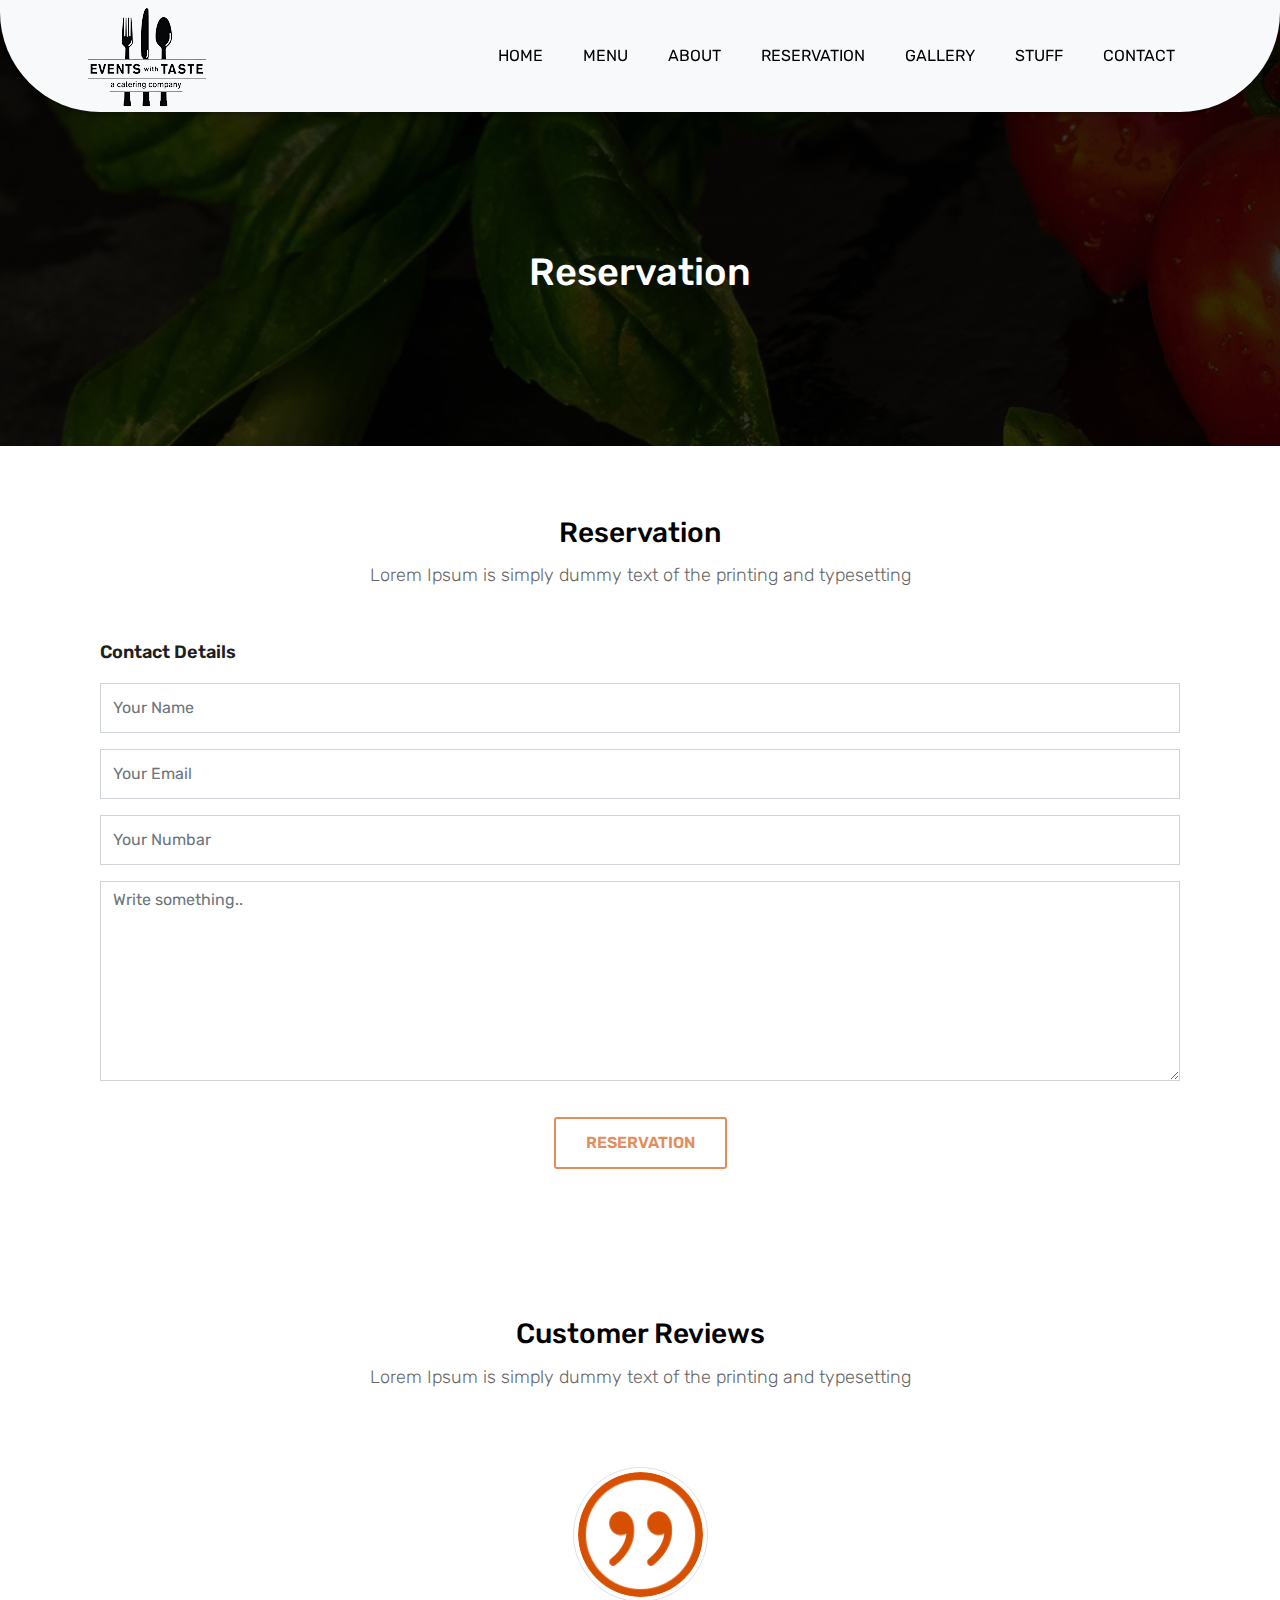
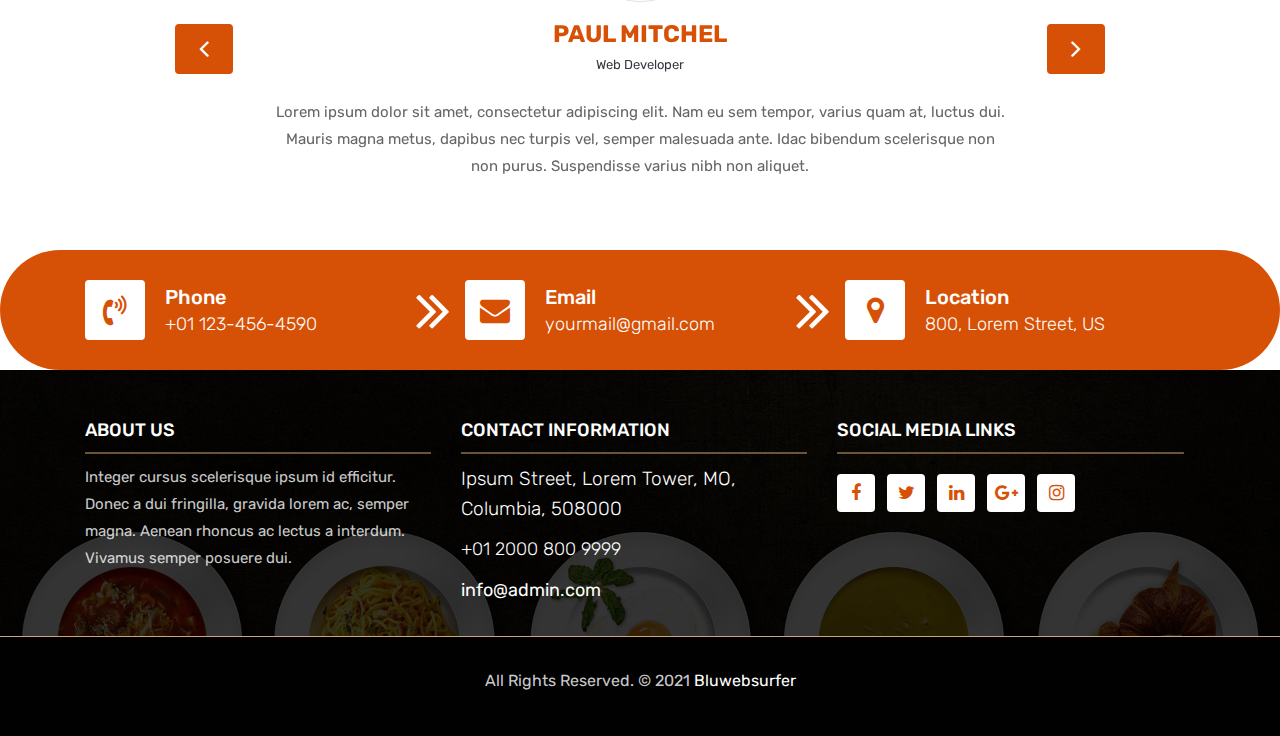
<file: reservation.html>
<!DOCTYPE html>
<html lang="en"><!-- Basic -->
<head>
	<meta charset="utf-8">
    <meta http-equiv="X-UA-Compatible" content="IE=edge">   
   
    <!-- Mobile Metas -->
    <meta name="viewport" content="width=device-width, initial-scale=1">
 
     <!-- Site Metas -->
    <title>Catering</title>  
    <meta name="keywords" content="">
    <meta name="description" content="">
    <meta name="author" content="">

    <!-- Site Icons -->
    <link rel="shortcut icon" href="images/favicon.ico" type="image/x-icon">
    <link rel="apple-touch-icon" href="images/apple-touch-icon.png">

    <!-- Bootstrap CSS -->
    <link rel="stylesheet" href="css/bootstrap.min.css">    
	<!-- Site CSS -->
    <link rel="stylesheet" href="css/style.css">    
	<!-- Pickadate CSS -->
    <link rel="stylesheet" href="css/classic.css">    
	<link rel="stylesheet" href="css/classic.date.css">    
	<link rel="stylesheet" href="css/classic.time.css">    
    <!-- Responsive CSS -->
    <link rel="stylesheet" href="css/responsive.css">
    <!-- Custom CSS -->
    <link rel="stylesheet" href="css/custom.css">

    <!--[if lt IE 9]>
      <script src="https://oss.maxcdn.com/libs/html5shiv/3.7.0/html5shiv.js"></script>
      <script src="https://oss.maxcdn.com/libs/respond.js/1.4.2/respond.min.js"></script>
    <![endif]-->

</head>

<body>
	<!-- Start header -->
	<header class="top-navbar">
		<nav class="navbar navbar-expand-lg navbar-light bg-light">
			<div class="container">
				<a class="navbar-brand" href="index.html">
					<img src="images/logo5.png" alt="" />
				</a>
				<button class="navbar-toggler" type="button" data-toggle="collapse" data-target="#navbars-rs-food" aria-controls="navbars-rs-food" aria-expanded="false" aria-label="Toggle navigation">
				  <span class="navbar-toggler-icon"></span>
				</button>
				<div class="collapse navbar-collapse" id="navbars-rs-food">
					<ul class="navbar-nav ml-auto">
						<li class="nav-item"><a class="nav-link" href="index.html">Home</a></li>
						<li class="nav-item"><a class="nav-link" href="menu.html">Menu</a></li>
						<li class="nav-item"><a class="nav-link" href="about.html">About</a></li>
						<li class="nav-item"><a class="nav-link" href="reservation.html">Reservation</a></li>
						<li class="nav-item"><a class="nav-link" href="gallery.html">Gallery</a></li>
						<li class="nav-item"><a class="nav-link" href="stuff.html">Stuff</a></li>
						<li class="nav-item"><a class="nav-link" href="contact.html">Contact</a></li>
					</ul>
				</div>
			</div>
		</nav>
	</header>
	<!-- End header -->
	
	<!-- Start All Pages -->
	<div class="all-page-title page-breadcrumb">
		<div class="container text-center">
			<div class="row">
				<div class="col-lg-12">
					<h1>Reservation</h1>
				</div>
			</div>
		</div>
	</div>
	<!-- End All Pages -->
	
	<!-- Start Reservation -->
	<div class="reservation-box">
		<div class="container">
			<div class="row">
				<div class="col-lg-12">
					<div class="heading-title text-center">
						<h2>Reservation</h2>
						<p>Lorem Ipsum is simply dummy text of the printing and typesetting</p>
					</div>
				</div>
			</div>
			<div class="row">
				<div class="col-lg-12 col-sm-12 col-xs-12">
					<div class="contact-block">
						<form id="contactForm">
							<div class="row">
								<!-- <div class="col-md-6">
									<h3>Book a table</h3>
									<div class="col-md-12">
										<div class="form-group">
											<input id="input_date" class="datepicker picker__input form-control" name="date" type="text" value="" equired data-error="Please enter Date">
											<div class="help-block with-errors"></div>
										</div>                                 
									</div>
									<div class="col-md-12">
										<div class="form-group">
											<input id="input_time" class="time form-control picker__input" required data-error="Please enter time">
											<div class="help-block with-errors"></div>
										</div>                                 
									</div>
									<div class="col-md-12">
										<div class="form-group">
											<select class="custom-select d-block form-control" id="person" required data-error="Please select Person">
											  <option disabled selected>Select Person*</option>
											  <option value="1">1</option>
											  <option value="2">2</option>
											  <option value="3">3</option>
											  <option value="4">4</option>
											  <option value="5">5</option>
											  <option value="6">6</option>
											  <option value="7">7</option>
											</select>
											<div class="help-block with-errors"></div>
										</div> 
									</div>
								</div> -->
								<div class="col-md-6">
									<h3>Contact Details</h3>
									<div class="col-md-12">
										<div class="form-group">
											<input type="text" class="form-control" id="name" name="name" placeholder="Your Name" required data-error="Please enter your name">
											<div class="help-block with-errors"></div>
										</div>                                 
									</div>
									<div class="col-md-12">
										<div class="form-group">
											<input type="text" placeholder="Your Email" id="email" class="form-control" name="email" required data-error="Please enter your email">
											<div class="help-block with-errors"></div>
										</div> 
									</div>
									<div class="col-md-12">
										<div class="form-group">
											<input type="text" placeholder="Your Numbar" id="phone" class="form-control" name="phone" required data-error="Please enter your Numbar">
											<div class="help-block with-errors"></div>
										</div> 
									</div>

									<div class="col-md-12">
										<div class="form-group">
											<textarea id="subject" name="subject" placeholder="Write something.." class="form-control" style="height:200px"></textarea>
											<div class="help-block with-errors"></div>
										</div> 
									</div>

								</div>
								<div class="col-md-12">
									<div class="submit-button text-center">
										<button class="btn btn-common" id="submit" type="submit">Reservation</button>
										<div id="msgSubmit" class="h3 text-center hidden"></div> 
										<div class="clearfix"></div> 
									</div>
								</div>
							</div>            
						</form>
					</div>
				</div>
			</div>
		</div>
	</div>
	<!-- End Reservation -->
	
	<!-- Start Customer Reviews -->
	<div class="customer-reviews-box">
		<div class="container">
			<div class="row">
				<div class="col-lg-12">
					<div class="heading-title text-center">
						<h2>Customer Reviews</h2>
						<p>Lorem Ipsum is simply dummy text of the printing and typesetting</p>
					</div>
				</div>
			</div>
			<div class="row">
				<div class="col-md-8 mr-auto ml-auto text-center">
					<div id="reviews" class="carousel slide" data-ride="carousel">
						<div class="carousel-inner mt-4">
							<div class="carousel-item text-center active">
								<div class="img-box p-1 border rounded-circle m-auto">
									<img class="d-block w-100 rounded-circle" src="images/quotations-button.png" alt="">
								</div>
								<h5 class="mt-4 mb-0"><strong class="text-warning text-uppercase">Paul Mitchel</strong></h5>
								<h6 class="text-dark m-0">Web Developer</h6>
								<p class="m-0 pt-3">Lorem ipsum dolor sit amet, consectetur adipiscing elit. Nam eu sem tempor, varius quam at, luctus dui. Mauris magna metus, dapibus nec turpis vel, semper malesuada ante. Idac bibendum scelerisque non non purus. Suspendisse varius nibh non aliquet.</p>
							</div>
							<div class="carousel-item text-center">
								<div class="img-box p-1 border rounded-circle m-auto">
									<img class="d-block w-100 rounded-circle" src="images/quotations-button.png" alt="">
								</div>
								<h5 class="mt-4 mb-0"><strong class="text-warning text-uppercase">Steve Fonsi</strong></h5>
								<h6 class="text-dark m-0">Web Designer</h6>
								<p class="m-0 pt-3">Lorem ipsum dolor sit amet, consectetur adipiscing elit. Nam eu sem tempor, varius quam at, luctus dui. Mauris magna metus, dapibus nec turpis vel, semper malesuada ante. Idac bibendum scelerisque non non purus. Suspendisse varius nibh non aliquet.</p>
							</div>
							<div class="carousel-item text-center">
								<div class="img-box p-1 border rounded-circle m-auto">
									<img class="d-block w-100 rounded-circle" src="images/quotations-button.png" alt="">
								</div>
								<h5 class="mt-4 mb-0"><strong class="text-warning text-uppercase">Daniel vebar</strong></h5>
								<h6 class="text-dark m-0">Seo Analyst</h6>
								<p class="m-0 pt-3">Lorem ipsum dolor sit amet, consectetur adipiscing elit. Nam eu sem tempor, varius quam at, luctus dui. Mauris magna metus, dapibus nec turpis vel, semper malesuada ante. Idac bibendum scelerisque non non purus. Suspendisse varius nibh non aliquet.</p>
							</div>
						</div>
						<a class="carousel-control-prev" href="#reviews" role="button" data-slide="prev">
							<i class="fa fa-angle-left" aria-hidden="true"></i>
							<span class="sr-only">Previous</span>
						</a>
						<a class="carousel-control-next" href="#reviews" role="button" data-slide="next">
							<i class="fa fa-angle-right" aria-hidden="true"></i>
							<span class="sr-only">Next</span>
						</a>
                    </div>
				</div>
			</div>
		</div>
	</div>
	<!-- End Customer Reviews -->
	
	<!-- Start Contact info -->
	<div class="contact-imfo-box">
		<div class="container">
			<div class="row">
				<div class="col-md-4 arrow-right">
					<i class="fa fa-volume-control-phone"></i>
					<div class="overflow-hidden">
						<h4>Phone</h4>
						<p class="lead">
							+01 123-456-4590
						</p>
					</div>
				</div>
				<div class="col-md-4 arrow-right">
					<i class="fa fa-envelope"></i>
					<div class="overflow-hidden">
						<h4>Email</h4>
						<p class="lead">
							yourmail@gmail.com
						</p>
					</div>
				</div>
				<div class="col-md-4">
					<i class="fa fa-map-marker"></i>
					<div class="overflow-hidden">
						<h4>Location</h4>
						<p class="lead">
							800, Lorem Street, US
						</p>
					</div>
				</div>
			</div>
		</div>
	</div>
	<!-- End Contact info -->
	
	<!-- Start Footer -->
	<footer class="footer-area bg-f">
		<div class="container">
			<div class="row">
				<div class="col-lg-3 col-md-6">
					<h3>About Us</h3>
					<p>Integer cursus scelerisque ipsum id efficitur. Donec a dui fringilla, gravida lorem ac, semper magna. Aenean rhoncus ac lectus a interdum. Vivamus semper posuere dui.</p>
				</div>
				<!-- <div class="col-lg-3 col-md-6"> -->
					<!-- <h3>Subscribe</h3>
					<div class="subscribe_form">
						<form class="subscribe_form">
							<input name="EMAIL" id="subs-email" class="form_input" placeholder="Email Address..." type="email">
							<button type="submit" class="submit">SUBSCRIBE</button>
							<div class="clearfix"></div>
						</form>
					</div> -->
					
				<!-- </div> -->
				<div class="col-lg-3 col-md-6">
					<h3>Contact information</h3>
					<p class="lead">Ipsum Street, Lorem Tower, MO, Columbia, 508000</p>
					<p class="lead"><a href="#">+01 2000 800 9999</a></p>
					<p><a href="#"> info@admin.com</a></p>
				</div>
				<div class="col-lg-3 col-md-6">
					<h3>Social Media Links</h3>
					<ul class="list-inline f-social">
						<li class="list-inline-item"><a href="#"><i class="fa fa-facebook" aria-hidden="true"></i></a></li>
						<li class="list-inline-item"><a href="#"><i class="fa fa-twitter" aria-hidden="true"></i></a></li>
						<li class="list-inline-item"><a href="#"><i class="fa fa-linkedin" aria-hidden="true"></i></a></li>
						<li class="list-inline-item"><a href="#"><i class="fa fa-google-plus" aria-hidden="true"></i></a></li>
						<li class="list-inline-item"><a href="#"><i class="fa fa-instagram" aria-hidden="true"></i></a></li>
					</ul>
				</div>
			</div>
		</div>
		
		<div class="copyright">
			<div class="container">
				<div class="row">
					<div class="col-lg-12">
						<p class="company-name">All Rights Reserved. &copy; 2021 <a href="https://www.bluewebsurfer.com/">Bluwebsurfer</a></p>
					</div>
				</div>
			</div>
		</div>
		
	</footer>
	<!-- End Footer -->
	
	<a href="#" id="back-to-top" title="Back to top" style="display: none;"><i class="fa fa-arrow-up" aria-hidden="true"></i></a>

	<!-- ALL JS FILES -->
	<script src="js/jquery-3.2.1.min.js"></script>
	<script src="js/popper.min.js"></script>
	<script src="js/bootstrap.min.js"></script>
    <!-- ALL PLUGINS -->
	<script src="js/jquery.superslides.min.js"></script>
	<script src="js/images-loded.min.js"></script>
	<script src="js/isotope.min.js"></script>
	<script src="js/baguetteBox.min.js"></script>
	<script src="js/picker.js"></script>
	<script src="js/picker.date.js"></script>
	<script src="js/picker.time.js"></script>
	<script src="js/legacy.js"></script>
	<script src="js/form-validator.min.js"></script>
    <script src="js/contact-form-script.js"></script>
    <script src="js/custom.js"></script>
</body>
</html>
</file>
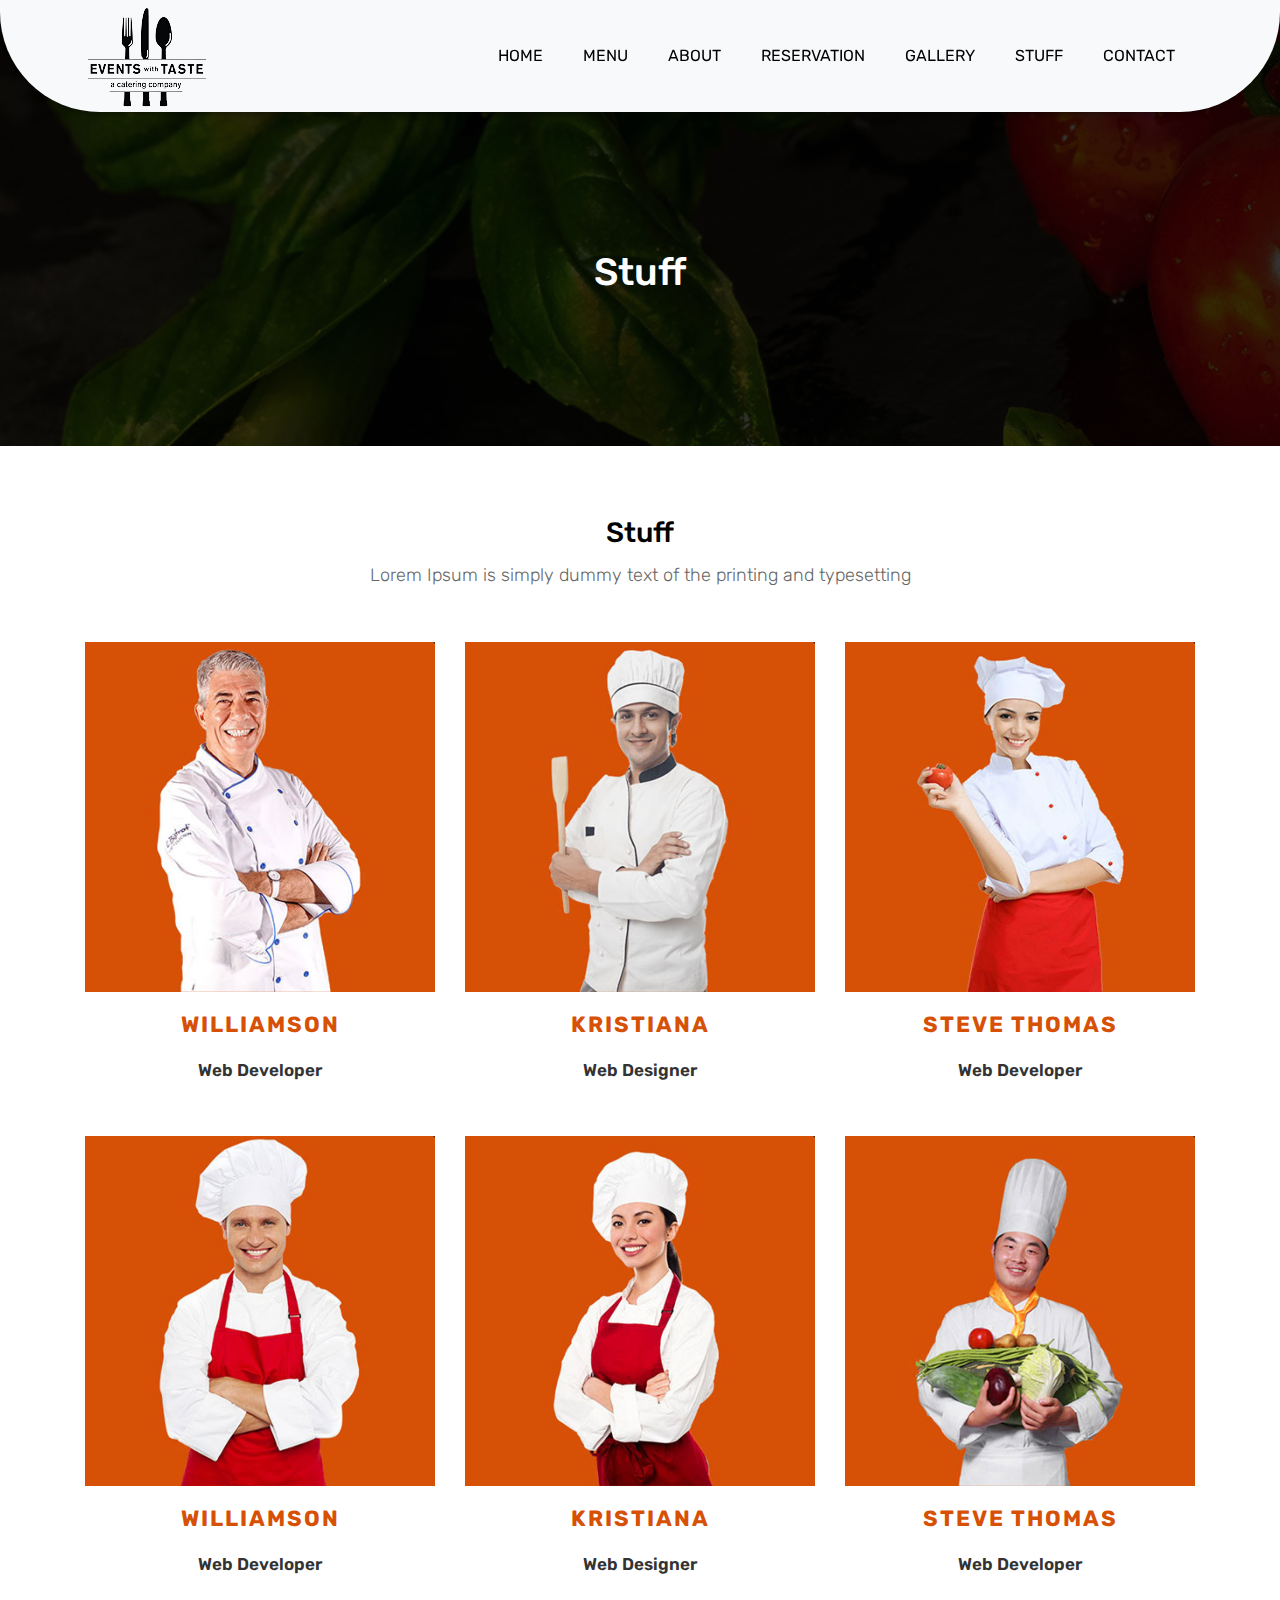
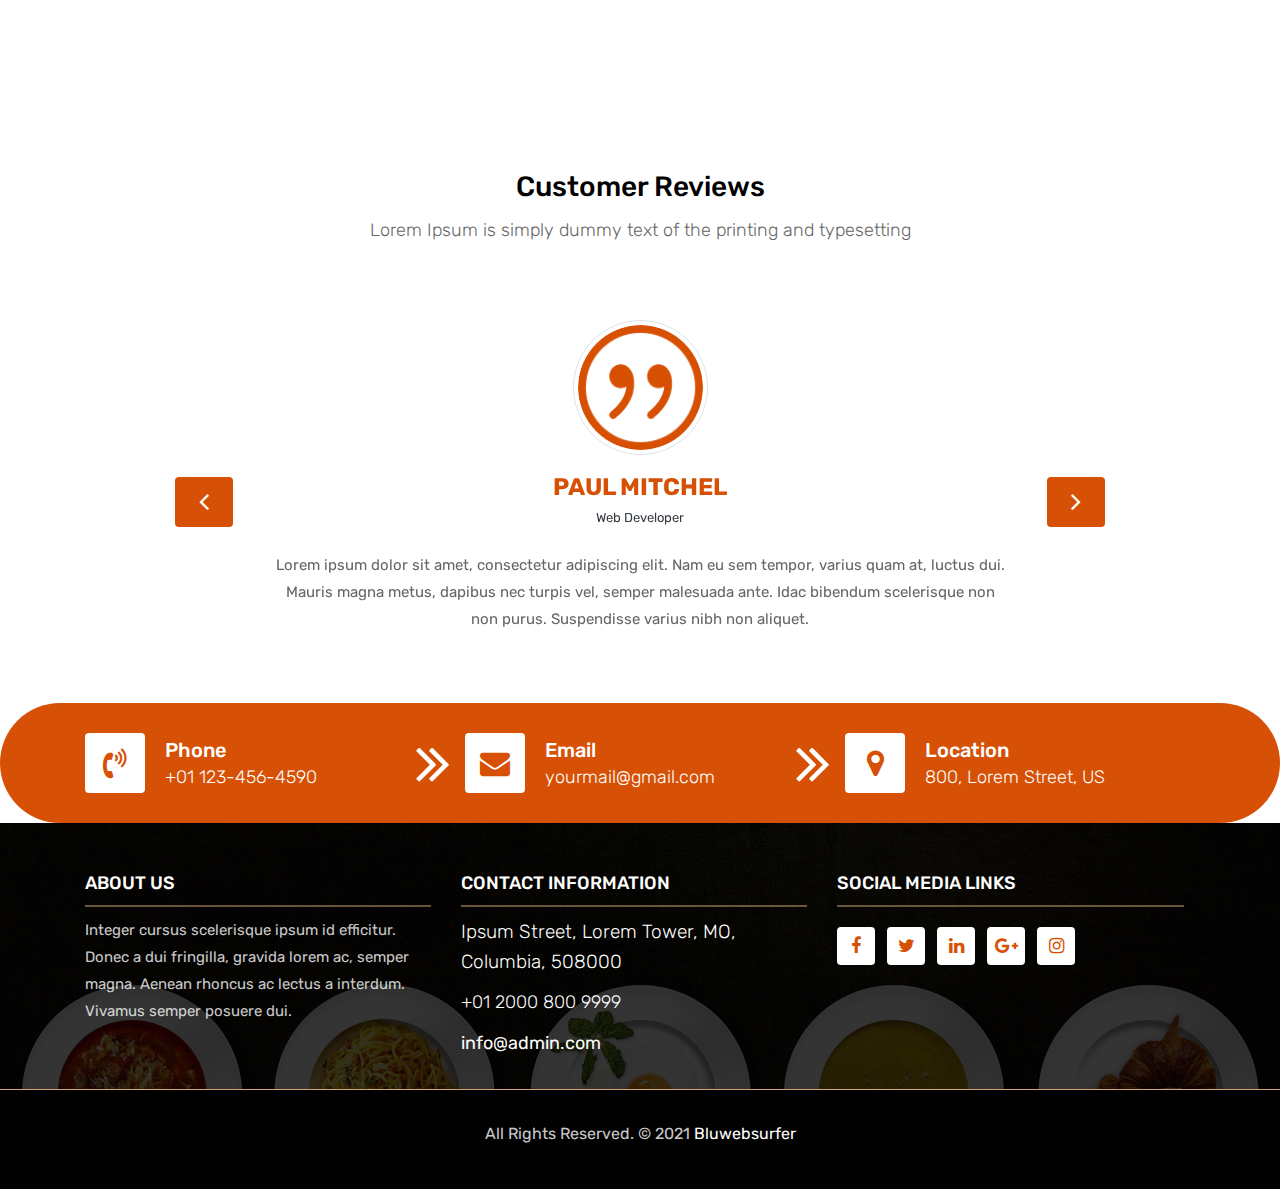
<file: stuff.html>
<!DOCTYPE html>
<html lang="en"><!-- Basic -->
<head>
	<meta charset="utf-8">
    <meta http-equiv="X-UA-Compatible" content="IE=edge">   
   
    <!-- Mobile Metas -->
    <meta name="viewport" content="width=device-width, initial-scale=1">
 
     <!-- Site Metas -->
    <title>Catering</title>  
    <meta name="keywords" content="">
    <meta name="description" content="">
    <meta name="author" content="">

    <!-- Site Icons -->
    <link rel="shortcut icon" href="images/favicon.ico" type="image/x-icon">
    <link rel="apple-touch-icon" href="images/apple-touch-icon.png">

    <!-- Bootstrap CSS -->
    <link rel="stylesheet" href="css/bootstrap.min.css">    
	<!-- Site CSS -->
    <link rel="stylesheet" href="css/style.css">    
    <!-- Responsive CSS -->
    <link rel="stylesheet" href="css/responsive.css">
    <!-- Custom CSS -->
    <link rel="stylesheet" href="css/custom.css">

    <!--[if lt IE 9]>
      <script src="https://oss.maxcdn.com/libs/html5shiv/3.7.0/html5shiv.js"></script>
      <script src="https://oss.maxcdn.com/libs/respond.js/1.4.2/respond.min.js"></script>
    <![endif]-->

</head>

<body>
	<!-- Start header -->
	<header class="top-navbar">
		<nav class="navbar navbar-expand-lg navbar-light bg-light">
			<div class="container">
				<a class="navbar-brand" href="index.html">
					<img src="images/logo5.png" alt="" />
				</a>
				<button class="navbar-toggler" type="button" data-toggle="collapse" data-target="#navbars-rs-food" aria-controls="navbars-rs-food" aria-expanded="false" aria-label="Toggle navigation">
				  <span class="navbar-toggler-icon"></span>
				</button>
				<div class="collapse navbar-collapse" id="navbars-rs-food">
					<ul class="navbar-nav ml-auto">
						<li class="nav-item"><a class="nav-link" href="index.html">Home</a></li>
						<li class="nav-item"><a class="nav-link" href="menu.html">Menu</a></li>
						<li class="nav-item"><a class="nav-link" href="about.html">About</a></li>
						<li class="nav-item"><a class="nav-link" href="reservation.html">Reservation</a></li>
						<li class="nav-item"><a class="nav-link" href="gallery.html">Gallery</a></li>
						<li class="nav-item"><a class="nav-link" href="stuff.html">Stuff</a></li>
						<li class="nav-item"><a class="nav-link" href="contact.html">Contact</a></li>
					</ul>
				</div>
			</div>
		</nav>
	</header>
	<!-- End header -->
	
	<!-- Start All Pages -->
	<div class="all-page-title page-breadcrumb">
		<div class="container text-center">
			<div class="row">
				<div class="col-lg-12">
					<h1>Stuff</h1>
				</div>
			</div>
		</div>
	</div>
	<!-- End All Pages -->
	
	<!-- Start Stuff -->
	<div class="stuff-box">
		<div class="container">
			<div class="row">
				<div class="col-lg-12">
					<div class="heading-title text-center">
						<h2>Stuff</h2>
						<p>Lorem Ipsum is simply dummy text of the printing and typesetting</p>
					</div>
				</div>
			</div>
			<div class="row">
                <div class="col-md-4 col-sm-6">
                    <div class="our-team">
                        <div class="pic">
                            <img src="images/stuff-img-01.jpg">
                            <ul class="social">
                                <li><a href="#" class="fa fa-facebook"></a></li>
                                <li><a href="#" class="fa fa-google-plus"></a></li>
                                <li><a href="#" class="fa fa-instagram"></a></li>
                                <li><a href="#" class="fa fa-linkedin"></a></li>
                            </ul>
                        </div>
                        <div class="team-content">
                            <h3 class="title">Williamson</h3>
                            <span class="post">Web Developer</span>
                        </div>
                    </div>
                </div>

                <div class="col-md-4 col-sm-6">
                    <div class="our-team">
                        <div class="pic">
                            <img src="images/stuff-img-02.jpg">
                            <ul class="social">
                                <li><a href="#" class="fa fa-facebook"></a></li>
                                <li><a href="#" class="fa fa-google-plus"></a></li>
                                <li><a href="#" class="fa fa-instagram"></a></li>
                                <li><a href="#" class="fa fa-linkedin"></a></li>
                            </ul>
                        </div>
                        <div class="team-content">
                            <h3 class="title">Kristiana</h3>
                            <span class="post">Web Designer</span>
                        </div>
                    </div>
                </div>

                <div class="col-md-4 col-sm-6">
                    <div class="our-team">
                        <div class="pic">
                            <img src="images/stuff-img-03.jpg">
                            <ul class="social">
                                <li><a href="#" class="fa fa-facebook"></a></li>
                                <li><a href="#" class="fa fa-google-plus"></a></li>
                                <li><a href="#" class="fa fa-instagram"></a></li>
                                <li><a href="#" class="fa fa-linkedin"></a></li>
                            </ul>
                        </div>
                        <div class="team-content">
                            <h3 class="title">Steve Thomas</h3>
                            <span class="post">Web Developer</span>
                        </div>
                    </div>
                </div>
				
				<div class="col-md-4 col-sm-6">
                    <div class="our-team">
                        <div class="pic">
                            <img src="images/stuff-img-04.jpg">
                            <ul class="social">
                                <li><a href="#" class="fa fa-facebook"></a></li>
                                <li><a href="#" class="fa fa-google-plus"></a></li>
                                <li><a href="#" class="fa fa-instagram"></a></li>
                                <li><a href="#" class="fa fa-linkedin"></a></li>
                            </ul>
                        </div>
                        <div class="team-content">
                            <h3 class="title">Williamson</h3>
                            <span class="post">Web Developer</span>
                        </div>
                    </div>
                </div>

                <div class="col-md-4 col-sm-6">
                    <div class="our-team">
                        <div class="pic">
                            <img src="images/stuff-img-05.jpg">
                            <ul class="social">
                                <li><a href="#" class="fa fa-facebook"></a></li>
                                <li><a href="#" class="fa fa-google-plus"></a></li>
                                <li><a href="#" class="fa fa-instagram"></a></li>
                                <li><a href="#" class="fa fa-linkedin"></a></li>
                            </ul>
                        </div>
                        <div class="team-content">
                            <h3 class="title">Kristiana</h3>
                            <span class="post">Web Designer</span>
                        </div>
                    </div>
                </div>

                <div class="col-md-4 col-sm-6">
                    <div class="our-team">
                        <div class="pic">
                            <img src="images/stuff-img-06.jpg">
                            <ul class="social">
                                <li><a href="#" class="fa fa-facebook"></a></li>
                                <li><a href="#" class="fa fa-google-plus"></a></li>
                                <li><a href="#" class="fa fa-instagram"></a></li>
                                <li><a href="#" class="fa fa-linkedin"></a></li>
                            </ul>
                        </div>
                        <div class="team-content">
                            <h3 class="title">Steve Thomas</h3>
                            <span class="post">Web Developer</span>
                        </div>
                    </div>
                </div>
            </div>
		</div>
	</div>
	<!-- End Stuff -->
	
	<!-- Start Customer Reviews -->
	<div class="customer-reviews-box">
		<div class="container">
			<div class="row">
				<div class="col-lg-12">
					<div class="heading-title text-center">
						<h2>Customer Reviews</h2>
						<p>Lorem Ipsum is simply dummy text of the printing and typesetting</p>
					</div>
				</div>
			</div>
			<div class="row">
				<div class="col-md-8 mr-auto ml-auto text-center">
					<div id="reviews" class="carousel slide" data-ride="carousel">
						<div class="carousel-inner mt-4">
							<div class="carousel-item text-center active">
								<div class="img-box p-1 border rounded-circle m-auto">
									<img class="d-block w-100 rounded-circle" src="images/quotations-button.png" alt="">
								</div>
								<h5 class="mt-4 mb-0"><strong class="text-warning text-uppercase">Paul Mitchel</strong></h5>
								<h6 class="text-dark m-0">Web Developer</h6>
								<p class="m-0 pt-3">Lorem ipsum dolor sit amet, consectetur adipiscing elit. Nam eu sem tempor, varius quam at, luctus dui. Mauris magna metus, dapibus nec turpis vel, semper malesuada ante. Idac bibendum scelerisque non non purus. Suspendisse varius nibh non aliquet.</p>
							</div>
							<div class="carousel-item text-center">
								<div class="img-box p-1 border rounded-circle m-auto">
									<img class="d-block w-100 rounded-circle" src="images/quotations-button.png" alt="">
								</div>
								<h5 class="mt-4 mb-0"><strong class="text-warning text-uppercase">Steve Fonsi</strong></h5>
								<h6 class="text-dark m-0">Web Designer</h6>
								<p class="m-0 pt-3">Lorem ipsum dolor sit amet, consectetur adipiscing elit. Nam eu sem tempor, varius quam at, luctus dui. Mauris magna metus, dapibus nec turpis vel, semper malesuada ante. Idac bibendum scelerisque non non purus. Suspendisse varius nibh non aliquet.</p>
							</div>
							<div class="carousel-item text-center">
								<div class="img-box p-1 border rounded-circle m-auto">
									<img class="d-block w-100 rounded-circle" src="images/quotations-button.png" alt="">
								</div>
								<h5 class="mt-4 mb-0"><strong class="text-warning text-uppercase">Daniel vebar</strong></h5>
								<h6 class="text-dark m-0">Seo Analyst</h6>
								<p class="m-0 pt-3">Lorem ipsum dolor sit amet, consectetur adipiscing elit. Nam eu sem tempor, varius quam at, luctus dui. Mauris magna metus, dapibus nec turpis vel, semper malesuada ante. Idac bibendum scelerisque non non purus. Suspendisse varius nibh non aliquet.</p>
							</div>
						</div>
						<a class="carousel-control-prev" href="#reviews" role="button" data-slide="prev">
							<i class="fa fa-angle-left" aria-hidden="true"></i>
							<span class="sr-only">Previous</span>
						</a>
						<a class="carousel-control-next" href="#reviews" role="button" data-slide="next">
							<i class="fa fa-angle-right" aria-hidden="true"></i>
							<span class="sr-only">Next</span>
						</a>
                    </div>
				</div>
			</div>
		</div>
	</div>
	<!-- End Customer Reviews -->
	
	<!-- Start Contact info -->
	<div class="contact-imfo-box">
		<div class="container">
			<div class="row">
				<div class="col-md-4 arrow-right">
					<i class="fa fa-volume-control-phone"></i>
					<div class="overflow-hidden">
						<h4>Phone</h4>
						<p class="lead">
							+01 123-456-4590
						</p>
					</div>
				</div>
				<div class="col-md-4 arrow-right">
					<i class="fa fa-envelope"></i>
					<div class="overflow-hidden">
						<h4>Email</h4>
						<p class="lead">
							yourmail@gmail.com
						</p>
					</div>
				</div>
				<div class="col-md-4">
					<i class="fa fa-map-marker"></i>
					<div class="overflow-hidden">
						<h4>Location</h4>
						<p class="lead">
							800, Lorem Street, US
						</p>
					</div>
				</div>
			</div>
		</div>
	</div>
	<!-- End Contact info -->
	
	<!-- Start Footer -->
	<footer class="footer-area bg-f">
		<div class="container">
			<div class="row">
				<div class="col-lg-3 col-md-6">
					<h3>About Us</h3>
					<p>Integer cursus scelerisque ipsum id efficitur. Donec a dui fringilla, gravida lorem ac, semper magna. Aenean rhoncus ac lectus a interdum. Vivamus semper posuere dui.</p>
				</div>
				<!-- <div class="col-lg-3 col-md-6"> -->
					<!-- <h3>Subscribe</h3>
					<div class="subscribe_form">
						<form class="subscribe_form">
							<input name="EMAIL" id="subs-email" class="form_input" placeholder="Email Address..." type="email">
							<button type="submit" class="submit">SUBSCRIBE</button>
							<div class="clearfix"></div>
						</form>
					</div> -->
					
				<!-- </div> -->
				<div class="col-lg-3 col-md-6">
					<h3>Contact information</h3>
					<p class="lead">Ipsum Street, Lorem Tower, MO, Columbia, 508000</p>
					<p class="lead"><a href="#">+01 2000 800 9999</a></p>
					<p><a href="#"> info@admin.com</a></p>
				</div>
				<div class="col-lg-3 col-md-6">
					<h3>Social Media Links</h3>
					<ul class="list-inline f-social">
						<li class="list-inline-item"><a href="#"><i class="fa fa-facebook" aria-hidden="true"></i></a></li>
						<li class="list-inline-item"><a href="#"><i class="fa fa-twitter" aria-hidden="true"></i></a></li>
						<li class="list-inline-item"><a href="#"><i class="fa fa-linkedin" aria-hidden="true"></i></a></li>
						<li class="list-inline-item"><a href="#"><i class="fa fa-google-plus" aria-hidden="true"></i></a></li>
						<li class="list-inline-item"><a href="#"><i class="fa fa-instagram" aria-hidden="true"></i></a></li>
					</ul>
				</div>
			</div>
		</div>
		
		<div class="copyright">
			<div class="container">
				<div class="row">
					<div class="col-lg-12">
						<p class="company-name">All Rights Reserved. &copy; 2021 <a href="https://www.bluewebsurfer.com/">Bluwebsurfer</a></p>
					</div>
				</div>
			</div>
		</div>
		
	</footer>
	<!-- End Footer -->
	
	<a href="#" id="back-to-top" title="Back to top" style="display: none;"><i class="fa fa-arrow-up" aria-hidden="true"></i></a>

	<!-- ALL JS FILES -->
	<script src="js/jquery-3.2.1.min.js"></script>
	<script src="js/popper.min.js"></script>
	<script src="js/bootstrap.min.js"></script>
    <!-- ALL PLUGINS -->
	<script src="js/jquery.superslides.min.js"></script>
	<script src="js/images-loded.min.js"></script>
	<script src="js/isotope.min.js"></script>
	<script src="js/baguetteBox.min.js"></script>
	<script src="js/form-validator.min.js"></script>
    <script src="js/contact-form-script.js"></script>
    <script src="js/custom.js"></script>
</body>
</html>
</file>
<file: css/style.css>
/*------------------------------------------------------------------
    IMPORT FONTS
-------------------------------------------------------------------*/

@import url('https://fonts.googleapis.com/css?family=Rubik:300,400,500,700,900');

/*------------------------------------------------------------------
    IMPORT FILES
-------------------------------------------------------------------*/

@import url(animate.css);
@import url(font-awesome.min.css);
@import url(superslides.css);
@import url(baguetteBox.min.css);

/*------------------------------------------------------------------
    SKELETON
-------------------------------------------------------------------*/

body {
    color: #666666;
    font-size: 15px;
    font-family: 'Rubik', sans-serif;
    line-height: 1.80857;
}


a {
    color: #1f1f1f;
    text-decoration: none !important;
    outline: none !important;
    -webkit-transition: all .3s ease-in-out;
    -moz-transition: all .3s ease-in-out;
    -ms-transition: all .3s ease-in-out;
    -o-transition: all .3s ease-in-out;
    transition: all .3s ease-in-out;
}

h1,
h2,
h3,
h4,
h5,
h6 {
    letter-spacing: 0;
    font-weight: normal;
    position: relative;
    padding: 0 0 10px 0;
    font-weight: normal;
    line-height: 120% !important;
    color: #1f1f1f;
    margin: 0
}

h1 {
    font-size: 24px
}

h2 {
    font-size: 22px
}

h3 {
    font-size: 18px
}

h4 {
    font-size: 16px
}

h5 {
    font-size: 14px
}

h6 {
    font-size: 13px
}

h1 a,
h2 a,
h3 a,
h4 a,
h5 a,
h6 a {
    color: #212121;
    text-decoration: none!important;
    opacity: 1
}

h1 a:hover,
h2 a:hover,
h3 a:hover,
h4 a:hover,
h5 a:hover,
h6 a:hover {
    opacity: .8
}

a {
    color: #1f1f1f;
    text-decoration: none;
    outline: none;
}

a,
.btn {
    text-decoration: none !important;
    outline: none !important;
    -webkit-transition: all .3s ease-in-out;
    -moz-transition: all .3s ease-in-out;
    -ms-transition: all .3s ease-in-out;
    -o-transition: all .3s ease-in-out;
    transition: all .3s ease-in-out;
}

.btn-custom {
    margin-top: 20px;
    background-color: transparent !important;
    border: 2px solid #ddd;
    padding: 12px 40px;
    font-size: 16px;
}

.lead {
    font-size: 18px;
    line-height: 30px;
    color: #767676;
    margin: 0;
    padding: 0;
}

blockquote {
    margin: 20px 0 20px;
    padding: 30px;
}

ul, li, ol{
	list-style: none;
	margin: 0px;
	padding: 0px;
}
button:focus{
	outline: none;
}

.form-control::-moz-placeholder {
    color: #2a2a2a;
    opacity: 1;
}

/*------------------------------------------------------------------
    LOADER 
-------------------------------------------------------------------*/


/*------------------------------------------------------------------
    HEADER
-------------------------------------------------------------------*/
.top-navbar{
	position: relative;
	z-index: 10;
}

.top-navbar .navbar{
	padding: 0px 0px;
	position: fixed;
	width: 100%;
	border-radius: 0px 0px 100px 100px;
	transition: height .3s ease-out, background .3s ease-out, box-shadow .3s ease-out;
	-webkit-transform: translate3d(0, 0, 0);
	transform: translate3d(0, 0, 0);
	-webkit-box-shadow: 0 8px 6px -6px rgba(0, 0, 0, 0.4);
	box-shadow: 0 8px 6px -6px rgba(0, 0, 0, 0.4);
	z-index: 100;
}

.top-navbar .navbar-light .navbar-nav .nav-link{
	color: #010101;
	font-size: 16px;
	padding: 10px 20px;
	border-radius: 4px;
	text-transform: uppercase;
}

.top-navbar .navbar-light .navbar-nav .nav-item .nav-link:hover{
	background: #d65106;
	color: #ffffff;
}
.top-navbar .navbar-light .navbar-nav .nav-item.active .nav-link{
	background: #d65106;
	color: #ffffff;
	border-radius: 4px;
}

.navbar-expand-lg .navbar-nav .dropdown-menu{
	border: none;
	border-radius: 0px;
	padding: 10px;
	box-shadow: 2px 5px 6px rgba(0,0,0,0.5);
}
.navbar-expand-lg .navbar-nav .dropdown-menu a{
	padding: 10px 10px;
	text-transform: uppercase;
}

.navbar-expand-lg .navbar-nav .dropdown-menu a.dropdown-item:hover{
	background: #d65106;
	color: #ffffff;
}
.navbar-light .navbar-toggler:hover{
	background: #d65106;
}

/*------------------------------------------------------------------
    Slider
-------------------------------------------------------------------*/

.cover-slides{
	height: 100vh;
}
.slides-navigation a {
	background: #d65106;
    position: absolute;
    height: 50px;
    width: 50px;
    top: 50%;
    font-size: 20px;
    display: block;
    color: #fff;
	border-radius: 4px;
	line-height: 63px;
	text-align: center;
    transition: all .3s ease-in-out;
}
.slides-navigation a i{
	font-size: 40px;
}
.slides-navigation a:hover {
	background: #010101;
}
.cover-slides .container{
	height: 100%;
	position: relative;
	z-index: 2;
}
.cover-slides .container > .row {
	-webkit-box-align: center;
	-ms-flex-align: center;
	align-items: center;
}
.cover-slides .container > .row {
    height: 100%;
}

.btn{
	text-transform: uppercase;
	padding: 19px 36px;
}
.btn{
	display: inline-block;
	font-weight: 600;
	text-align: center;
	white-space: nowrap;
	vertical-align: middle;
	-webkit-user-select: none;
	-moz-user-select: none;
	-ms-user-select: none;
	user-select: none;
	border: 2px solid transparent;
	padding: 12px 30px;
	font-size: 16px;
	line-height: 1.5;
	border-radius: .1875rem;
	transition: color .15s ease-in-out, background-color .15s ease-in-out, border-color .15s ease-in-out, box-shadow .15s ease-in-out;
}
.btn-outline-new-white {
    color: #fff;
    background-color: #d65106;
    background-image: none;
    border-color: #d65106;
}
.btn-outline-new-white:hover {
    color: #ffffff;
    background-color: #333333;
    border-color: #333333;
}

.overlay-background {
    background: #333;
    position: absolute;
    height: 100%;
    width: 100%;
    left: 0;
    top: 0;
	opacity: 0.5;
}

.cover-slides h1{
	font-family: 'Rubik', sans-serif;
	font-weight: 500;
	font-size: 64px;
	color: #fff;
}
.cover-slides p{
	font-size: 18px;
	color: #fff;
}
.slides-pagination a{
	border: 2px solid #ffffff;
}
.slides-pagination a.current{
	background: #d65106;
	border: 2px solid #d65106;
}

/*------------------------------------------------------------------
    About
-------------------------------------------------------------------*/

.about-section-box{
	padding: 70px 0px;
	background: #ffffff url(../images/about-bg.jpg) no-repeat bottom center;
	background-size: cover;
}
.about-section-box .img-fluid{
	box-shadow: 20px 20px 0px #d65106;
}
.inner-column{
	text-align: left;
}
.inner-column h1{
	font-family: 'Rubik', sans-serif;
	font-size: 30px;
	color: #010101;
	font-weight: 500;
}
.inner-column h1 span{
	color: #d65106;
}
.inner-column h4{
	font-size: 16px;
	font-weight: 500;
}
.inner-column p{
	font-size: 18px;
	color: #222222;
}
.inner-column .btn-outline-new-white{
	color: #fff;
}
.inner-column .btn-outline-new-white:hover{
	color: #ffffff;
}

/*------------------------------------------------------------------
    QT
-------------------------------------------------------------------*/


.qt-background{
	background: url(../images/back.jpg) no-repeat;
	background-size: cover;
	padding: 100px 0;
	background-attachment: fixed;
	background-position: center center;
	position: relative;
}
.qt-background p {
    font-size: 35px;
    font-weight: 300;
    line-height: 44px;
    color: #fff;
	font-family: 'Rubik', sans-serif;
	margin-bottom: 20px;
}

.qt-background span {
    color: #fff;
    font-size: 28px;  
	font-weight: 600;	
}

/*------------------------------------------------------------------
    Menu
-------------------------------------------------------------------*/

.menu-box{
	padding: 70px 0px;
}

.heading-title{
	margin-bottom: 50px;
}
.heading-title h2{
	color: #010101;
	font-size: 28px;
	font-family: 'Rubik', sans-serif;
	font-weight: 500;
}
.heading-title p{
	font-size: 18px;
	font-weight: 200;
	margin: 0px;
}

.inner-menu-box{}
.inner-menu-box .nav-pills .nav-link.active{
	background: #d65106;
}
.inner-menu-box .nav-pills .nav-link{
	font-size: 18px;
}
.inner-menu-box .nav-pills .nav-link:hover{
	background: #d65106;
	color: #ffffff;
}

.gallery-single{
	margin-bottom: 30px;
}

.gallery-single {
    position: relative;
    overflow: hidden;
    -webkit-box-shadow: 0 0 10px #ccc;
    box-shadow: 0 0 10px #ccc;
    object-fit: cover;
    height: 200px;
}

.why-text {
    position: absolute;
    left: 0;
    bottom: -100%;
    right: 0;
    height: 100%;
    background: rgba(207, 166, 113, 0.9);
    padding: 12px 12px;
    -webkit-transition: all .3s ease;
    transition: all .3s ease;
}
.why-text h4{
	color: #ffffff;
	font-size: 16px;
	font-weight: 500;
	font-family: 'Rubik', sans-serif;
}
.why-text p{
	color: #ffffff;
	font-size: 13px;
	border-bottom: 1px dashed #010101;
	margin: 0px;
	padding-bottom: 15px;
	margin-top: 0px;
	margin-bottom: 15px;
}
.why-text h5{
	font-size: 18px;
	font-weight: 600;
	color: #ffffff;
}

.gallery-single:hover .why-text{
	bottom: 0px;
}


/*------------------------------------------------------------------
    Gallery
-------------------------------------------------------------------*/

.gallery-box{
	padding: 70px 0px;
}
.tz-gallery{
	margin-top: 30px;
}
.tz-gallery .lightbox img {
    width: 100%;
    transition: 0.2s ease-in-out;
    box-shadow: 0 2px 3px rgba(0,0,0,0.2);
}
.tz-gallery .lightbox img:hover {
    transform: scale(1.05);
    box-shadow: 0 8px 15px rgba(0,0,0,0.3);
}
.tz-gallery .lightbox{
	border: 3px solid #d65106;
	display: inline-block;
	margin-bottom: 30px;
}


/*------------------------------------------------------------------
    Customer Reviews
-------------------------------------------------------------------*/

.customer-reviews-box{
	padding: 70px 0px;
}

.carousel-inner .carousel-item .img-box{
	width: 135px;
	height: 135px;
}
.carousel-control-prev{
	left: -100px;
}
.carousel-control-next{
	right: -100px;
}
.carousel-indicators{
	top: 320px;
}

.text-warning{
	color: #d65106 !important;
	font-size: 24px;
}

@media (min-width: 320px) and (max-width: 640px) {
	.carousel-inner .carousel-item p{
		font-size: 14px;
	}
	.carousel-control-prev{
		left: -5px;
	}
	.carousel-control-next{
		right: -5px;
	}
 	.carousel-indicators{
		top: 400px;
	}
}

#reviews .carousel-control-prev{
	background: #d65106;
	color: #ffffff;
	display: block;
	position: absolute;
	width: 8%;
	height: 50px;
	top: 50%;
	border-radius: 4px;
	font-size: 28px;
	opacity: 1;
}
#reviews .carousel-control-prev:hover{
	background: #010101;
	color: #ffffff;
}

#reviews .carousel-control-next{
	background: #d65106;
	color: #ffffff;
	display: block;
	position: absolute;
	width: 8%;
	height: 50px;
	top: 50%;
	border-radius: 4px;
	font-size: 28px;
	opacity: 1;
}
#reviews .carousel-control-next:hover{
	background: #010101;
	color: #ffffff;
}


/*------------------------------------------------------------------
    Contact info
-------------------------------------------------------------------*/

.contact-imfo-box{
	background: #d65106;
	padding: 30px 0;
	border-radius: 100px;
}

.overflow-hidden {
    overflow: hidden;
}

.contact-imfo-box i{
	display: block;
	float: left;
	width: 60px;
	height: 60px;
	line-height: 60px;
	text-align: center;
	background: #fff;
	color: #d65106;
	font-size: 30px;
	-webkit-border-radius: 4px;
	-moz-border-radius: 4px;
	-ms-border-radius: 4px;
	border-radius: 4px;
	margin-right: 20px;
}
.contact-imfo-box h4 {
    margin: 0px;
    margin-top: 5px;
	color: #ffffff;
	font-size: 20px;
	padding: 0px;
	font-weight: 500;
	line-height: 24px;
}
.contact-imfo-box p {
    margin: 0px;
	color: #ffffff;
	font-weight: 300;
}

/*------------------------------------------------------------------
    Footer
-------------------------------------------------------------------*/

.footer-area{
	padding-top: 50px;
	padding-bottom: 0px;
}
.bg-f{
	background-image: url("../images/footer-bg.jpg");
	background-attachment: scroll;
	background-clip: initial;
	background-color: rgba(0, 0, 0, 0);
	background-origin: initial;
	background-position: center center;
	background-repeat: no-repeat;
	background-size: cover;
	position: relative;
}
.bg-f::before {
    background: #010101;
    content: "";
    height: 100%;
    left: 0;
    position: absolute;
    top: 0;
    width: 100%;
    z-index: 1;
	opacity: 0.8;
}

.footer-area .container{
	position: relative;
	z-index: 1;
}
.footer-area h3{
	color: #ffffff;
	text-transform: uppercase;
	font-size: 18px;
	font-weight: 500;
	border-bottom: 2px solid rgba(207, 166, 113, 0.5);
	margin-bottom: 10px;
}
.footer-area p{
	font-size: 15px;
	color: rgba(255, 255, 255, 0.8);
	margin: 0;
	padding-bottom: 10px;
}

.arrow-right{
	position: relative;
}
.arrow-right::before {
    content: "\f101";
	font-family: 'FontAwesome';	
	position: absolute;
	right: 0px;
	top: 0;
	color: #fff;
	font-size: 60px;
	line-height: 60px;
}


.footer-area p.lead{
	font-size: 19px;
	color: #ffffff;
	margin-bottom: 0px;
}
.footer-area p.lead a{
	color: #ffffff;
	margin-bottom: 15px;
}
.footer-area p.lead a:hover{
	color: #d65106;
}
.footer-area p a{
	font-size: 18px;
	color: #ffffff;
}
.footer-area p a:hover{
	color: #d65106;
}

.subscribe_form {
    display: block;
    text-align: center;
    padding: 5px 0;
}

.subscribe_form .form_input {
    display: block;
    background-color: rgba(0,0,0,0.9);
	border: 1px solid #ffffff;
    color: #fff;
    font-size: 14px;
    line-height: 50px;
    padding: 0 10px;
    float: left;
	font-weight: 300;
    width: 100%;
    transition: all 0.5s ease-in-out;
}

.subscribe_form .submit {
    background-color: #d65106;
    color: #fff;
    font-size: 16px;
    font-weight: 500;
    line-height: 50px;
    display: inline-block;
    padding: 0 10px;
    float: left;
    width: 100%;
	border: none;
	cursor: pointer;
    transition: all 0.5s ease-in-out;
}
.subscribe_form .submit:hover{
	background: #010101;
}

.f-social {
    padding-bottom: 10px;
    margin: 0px;
    margin-top: 20px;
}
.f-social li a {
    font-size: 18px;
    color: rgba(214, 81, 6);
	width: 38px;
	height: 38px;
	display: block;
	text-align: center;
	line-height: 38px;
	background: #ffffff;
	border-radius: 4px;
}

.copyright{
	margin-top: 20px;
	position: relative;
	display: block;
	background-color: #010101;
	border-top: 1px solid rgba(207, 166, 113);
	padding: 30px 0;
	z-index: 1;
}

.copyright .company-name{
	font-size: 16px;
	text-align: center;
}
.copyright .company-name a{
	font-size: 16px;
}

/*------------------------------------------------------------------
    All Pages
-------------------------------------------------------------------*/

.page-breadcrumb {
    padding: 250px 0 150px;
    background: url(../images/all-bg.jpg) no-repeat;
    background-attachment: fixed;
    background-size: cover;
    background-position: 0 0;
    position: relative;
}
.all-page-title .container{
	position: relative;
	z-index: 2;
}
.all-page-title::before{
	background: #010101;
	content: "";
	height: 100%;
	left: 0;
	position: absolute;
	top: 0;
	width: 100%;
	z-index: 1;
	opacity: 0.8;	
}
.all-page-title h1{
	font-size: 38px;
	color: #ffffff;
	font-family: 'Rubik', sans-serif;
	padding: 0px;
	font-weight: 500;
}

.inner-pt{
	margin-top: 30px;
}
.inner-pt p{
	font-size: 18px;
}

.stuff-box{
	padding: 70px 0px;
}


.our-team{
    text-align: center;
    transition: all 0.5s ease 0s;
	margin-bottom: 30px;
}
.our-team:hover{
    box-shadow: 0 15px 10px -10px rgba(0, 0, 0, 0.5), 0 1px 4px rgba(0, 0, 0, 0.3), 0 0 40px rgba(0, 0, 0, 0.1) inset;
}
.our-team .pic{
    overflow: hidden;
    position: relative;
}
.our-team .pic:before,
.our-team .pic:after{
    content: "";
    width: 200%;
    height: 80%;
    background: rgba(38,37,37,0.8);
    position: absolute;
    top: -100%;
    left: -4%;
    transform: rotate(45deg);
    transition: all 0.5s ease 0s;
}
.our-team .pic:after{
    background: rgba(214,81,6,0.8);
    top: auto;
    left: auto;
    bottom: -100%;
    right: -4%;
}
.our-team:hover .pic:before{ top: 0; }
.our-team:hover .pic:after{ bottom: 0; }
.our-team .pic img{
    width: 100%;
    height: auto;
}
.our-team .social{
    width: 100%;
    padding: 0;
    margin: 0;
    list-style: none;
    position: absolute;
    bottom: 45%;
    left: 0;
    opacity: 0;
    z-index: 2;
    transition: all 0.5s ease 0.3s;
}
.our-team:hover .social{ opacity: 1; }
.our-team .social li{ display: inline-block; }
.our-team .social li a{
    display: block;
    width: 40px;
    height: 40px;
    line-height: 40px;
    font-size: 20px;
    color: #fff;
    margin-right: 10px;
    position: relative;
    transition: all 0.3s ease 0s;
}
.our-team .social li a:after{
    content: "";
    width: 100%;
    height: 100%;
    background: #d65106;
    border-radius: 0 20px 20px 20px;
    position: absolute;
    top: 0;
    left: 0;
    z-index: -1;
    transition: all 0.3s ease 0s;
}
.our-team .social li a:hover:after{ transform: rotate(180deg); }
.our-team .team-content{ padding: 20px; }
.our-team .title{
    font-size: 22px;
    font-weight: 700;
    letter-spacing: 2px;
    color: #d65106;
    text-transform: uppercase;
    margin-bottom: 7px;
}
.our-team .post{
    display: block;
    font-size: 17px;
    font-weight: 600;
    color: #333333;
    text-transform: capitalize;
}
@media only screen and (max-width: 990px){
    .our-team{ margin-bottom: 30px; }
}


.reservation-box{
	padding: 70px 0px;
}

.reservation-box h3{
	padding: 0px 15px;
	margin-bottom: 20px;
	font-weight: 600;
}

.help-block ul li{
	color: red;
}

.form-control[readonly]{
	background-color: #ffffff;
}

.form-control{
	border-radius: 0px;
	min-height: 50px;
}
.form-control:focus{
	border: 1px solid #d65106;
	box-shadow: none;
}

.form-group .picker__input.picker__input--active{
	border-color: #d65106;
}

.submit-button{
	margin-top: 20px;
}
.btn.btn-common{
	color: #d65106;
	background-color: transparent;
	background-image: none;
	border-color: #d65106;
}
.btn.btn-common:hover{
	color: #ffffff;
	background-color: #333333;
	border-color: #333333;
}
.blog-box{
	padding: 70px 0px;
}
.blog-box-inner{
	position: relative;
	margin-bottom: 30px;
}

.blog-box-inner .blog-img-box{
	position: relative;
	display: block;
}

.blog-box-inner .blog-detail{
	position: absolute;
	top: 0;
	background: #fff;
	padding: 30px 25px;
	border: 1px solid #ddd;
	transition-duration: .5s;
	height: 100%;
}

.blog-detail h4 {
    font-size: 18px;
    font-weight: 500;
    color: #222222;
}

.blog-detail ul li {
    display: inline-block;
    padding: 0px 5px;
}
.blog-detail ul li span{
	color: #d65106;
	cursor: pointer;
}
.blog-detail ul li span:hover{
	color: #010101;
}

.blog-detail ul li:first-child {
    padding-left: 0px;
}

.blog-detail p {
    padding: 10px 0px 0 0;
	margin: 0px;
	font-size: 13px;
}

.blog-detail a{
	color: #ffffff;
	margin-top: 20px;
}

.blog-box-inner .blog-detail:hover{
	background: rgba(255, 255, 255, .9);
}

.blog-inner-box {
    position: relative;
    margin: 0px 10px;
    margin-bottom: 30px;
}
.side-blog-img {
    box-shadow: 15px 15px 0px 0px rgba(214, 81, 6, 0.4);
    -webkit-transition: all 1s ease 0.01s;
    transition: all 1s ease 0.01s;
    position: relative;
}

.date-blog-up {
    position: absolute;
    right: 0px;
    top: 0px;
    background: #d65106;
    font-size: 18px;
    color: #ffffff;
    padding: 5px 15px 5px 5px;
}
.inner-blog-detail {
    background: #ffffff;
    position: relative;
    padding: 30px 20px;
}

.inner-blog-detail h3 {
    font-size: 20px;
    font-weight: 500;
    padding-bottom: 15px;
}
.inner-blog-detail ul li {
    display: inline-block;
    padding: 0px 5px;
    color: #222222;
}
.inner-blog-detail ul li span {
    color: #d65106;
}
.inner-blog-detail p {
    padding: 10px 0px;
}
.details-page blockquote {
    border-left: 5px solid #d65106;
}
.details-page blockquote {
    padding: 20px;
}
blockquote {
    margin: 20px 0 20px;
    padding: 30px;
}
.blog-inner-details-line {
    margin: 20px 0px;
    clear: both;
    float: left;
    width: 100%;
}
.line-left-social h5 {
    font-size: 18px;
    font-weight: 600;
    padding-bottom: 15px;
}
.line-left-social ul li {
    display: inline-block;
    margin-bottom: 5px;
}
.line-right-social ul li {
    display: inline-block;
}
.line-right-social ul li a {
    display: block;
    padding: 5px;
    background: #f5f5f5;
    border-radius: 6px;
    font-weight: 500;
    width: 35px;
    height: 35px;
    text-align: center;
    line-height: 25px;
    font-size: 15px;
}
.line-left-social ul li a {
    display: block;
    padding: 5px 10px;
    background: #f5f5f5;
    border-radius: 6px;
    font-weight: 400;
    font-size: 12px;
}
.line-left-social ul li a:hover {
    background: #d65106;
    color: #ffffff;
}
.line-right-social ul li a:hover {
    background: #d65106;
    color: #ffffff;
}
.line-right-social h5 {
    font-size: 18px;
    font-weight: 600;
    padding-bottom: 15px;
}
.blog-comment-box {
    clear: both;
    margin: 20px 0px;
    float: left;
    width: 100%;
}
.blog-comment-box h3 {
    font-size: 18px;
    font-weight: 600;
    padding-bottom: 20px;
}
.comment-item {
    margin-bottom: 30px;
}
.comment-item-left {
    float: left;
    width: 90px;
    height: 90px;
}
.comment-item-left img {
    width: 100%;
    border-radius: 20px;
}
.comment-item-right {
    padding-left: 110px;
}
.comment-item-right a {
    font-size: 16px;
    font-weight: 500;
}
.des-l {
    display: inline-block;
    width: 100%;
}
.des-l p {
    font-size: 13px;
}
.comment-item-right a {
    font-size: 16px;
    font-weight: 500;
}
.right-btn-re {
    float: right;
    font-style: italic;
    text-align: right;
    font-size: 16px;
    padding: 5px 10px;
    background: #f5f5f5;
    border-radius: 6px;
}
.right-btn-re:hover {
    background: #d65106;
    color: #ffffff !important;
}
.comment-respond-box {
    clear: both;
}
.blog-comment-box .children {
    margin-left: 70px;
}
.comment-item {
    margin-bottom: 30px;
}
.comment-item-right i {
    padding-right: 10px;
}

.comment-form-respond input {
    min-height: 38px;
    border: 1px solid #010101;
    border-radius: 0px;
    padding: 10px;
}
.comment-form-respond textarea {
    border: 1px solid #010101;
    border-radius: 0px;
    padding: 10px;
    min-height: 110px;
}

.btn-submit{
	color: #d65106;
	background-color: transparent;
	background-image: none;
	border-color: #d65106;
}
.btn-submit:hover{
	color: #ffffff;
	background-color: #333333;
	border-color: #333333;
}

.right-side-blog h3 {
    font-weight: 600;
    font-size: 18px;
    padding-bottom: 20px;
}
.blog-search-form {
    position: relative;
    border-bottom: 1px solid #010101;
    padding-bottom: 30px;
    margin-bottom: 20px;
}
.blog-search-form input {
    width: 100%;
    min-height: 40px;
    border: 1px solid rgba(214, 81, 6, 0.4);
    padding: 5px 40px 5px 10px;
    font-size: 15px;
    color: #222222;
}
.blog-search-form .search-btn {
    position: absolute;
    right: 0px;
    background: none;
    border: none;
    font-size: 20px;
    min-height: 40px;
    padding: 0px 15px;
}

.right-side-blog h3 {
    font-weight: 500;
    font-size: 18px;
    padding-bottom: 20px;
}
.blog-categories {
    padding-bottom: 30px;
    margin-bottom: 20px;
}
.blog-categories ul li {
    line-height: 14px;
    padding: 10px 0px;
    border-top: 1px solid #f5f5f5;
}
.blog-categories ul li a {
    display: inline-block;
    text-transform: capitalize;
    width: 100%;
}
.blog-categories ul li a:hover{
	color: #d65106;
}
.recent-box-blog {
    margin-bottom: 20px;
	display: inline-block;
}
.recent-img {
    float: left;
    position: relative;
}
.recent-img::before {
    position: absolute;
    content: '';
    z-index: 2;
    top: 0;
    left: 0;
    width: 100%;
    height: 100%;
    background-color: #d65106;
    opacity: 0.4;
    transform: scale(0);
    -webkit-transform: scale(0);
    -moz-transform: scale(0);
    -ms-transform: scale(0);
    -o-transform: scale(0);
    transition: all 0.5s ease;
    -webkit-transition: all 0.5s ease;
    -moz-transition: all 0.5s ease;
    -o-transition: all 0.5s ease;
}
.recent-box-blog:hover .recent-img::before {
    transform: scale(1);
    -webkit-transform: scale(1);
    -moz-transform: scale(1);
    -ms-transform: scale(1);
    -o-transform: scale(1);
}
.recent-info {
    display: table-cell;
    vertical-align: top;
    padding-left: 15px;
}
.recent-info ul li {
    display: inline-block;
    font-size: 11px;
    padding: 0px;
    color: #222222;
}
.recent-info h4 {
    font-size: 14px;
    padding: 0px;
    margin: 11px 0px;
    font-weight: 500;
}
.blog-tag-box ul li {
    display: inline-block;
    margin-bottom: 3px;
}
.blog-tag-box ul li a {
    padding: 5px 15px;
    display: block;
    background: #f5f5f5;
    color: #222222;
    border-radius: 6px;
}
.blog-tag-box ul li a:hover {
    color: #ffffff;
    background: #d65106;
}

.contact-box{
	padding: 70px 0px;
}

.map-full {
    width: 100%;
    height: 500px;
    border-radius: 0px;
    margin: 0px auto;
}

#back-to-top {
    position: fixed;
    bottom: 40px;
    right: 40px;
    z-index: 9999;
    width: 52px;
    height: 40px;
    text-align: center;
    line-height: 40px;
    background: #d65106;
    color: #ffffff;
    cursor: pointer;
    border: 0;
    border-radius: 2px;
    text-decoration: none;
    transition: opacity 0.2s ease-out;
	font-size: 30px;
}
</file>
<file: css/responsive.css>
/* only small desktops */
/* tablets */
/* only small tablets */
@media only screen and (min-width: 992px) and (max-width: 1180px) {
	.footer-area h3{
		font-size: 18px;
	}
}
@media (min-width: 768px) and (max-width: 991px) {
	.navbar-light .navbar-brand{
		margin-left: 15px;
	}
	.navbar-light .navbar-toggler{
		margin-right: 15px;
		border-radius: 0px;
	}
	.navbar-expand-lg .navbar-nav .dropdown-menu{
		box-shadow: none;
	}
	.carousel-control-prev{
		left: -60px;
	}
	.carousel-control-next{
		right: -60px;
	}
	.why-text h4{
		font-size: 18px;
	}
	.why-text p{
		margin: 0px;
	}
}

/* mobile or only mobile */
@media (max-width: 767px) {
	.navbar-light .navbar-brand{
		margin-left: 15px;
	}
	.navbar-light .navbar-toggler{
		margin-right: 15px;
		border-radius: 0px;
	}
	.navbar-expand-lg .navbar-nav .dropdown-menu{
		box-shadow: none;
	}
	.cover-slides h1{
		font-size: 22px;
	}
	.cover-slides p {
		font-size: 14px;
	}
	.slides-navigation a{
		height: 42px;
		width: 38px;
		line-height: 33px;
	}
	.inner-column{
		margin-top: 15px;
	}
	.inner-column h1{
		font-size: 22px;
	}
	.filter-button-group{
		margin: 10px 0px;
	}
	
	.contact-imfo-box .col-md-4{
		margin-bottom: 15px;
	}
	.carousel-control-prev{
		left: 0px;
	}
	.carousel-control-next{
		right: 0px;
	}
	.blog-box-inner .blog-detail{
		overflow: hidden;
	}
	.blog-sidebar{
		margin-top: 50px;
	}
	.top-navbar .navbar{
		border-radius: 0px 0px 50px 50px;
	}
	
}
@media only screen and (min-width: 280px) and (max-width: 599px) {
	
	.why-text p{
		margin-bottom: 0px;
		margin-top: 0px;
	}
	.inner-column{
		margin-bottom: 30px;
	}
	.inner-menu-box .nav-pills .nav-link{
		font-size: 12px;
		padding: 5px;
	}
}
</file>
<file: css/custom.css>
/** ADD YOUR AWESOME CODES HERE **/
</file>
<file: css/classic.css>
/* ==========================================================================
   $BASE-PICKER
   ========================================================================== */
/**
 * Note: the root picker element should *NOT* be styled more than what’s here.
 */
.picker {
  font-size: 16px;
  text-align: left;
  line-height: 1.2;
  color: #000000;
  position: absolute;
  z-index: 10000;
  -webkit-user-select: none;
     -moz-user-select: none;
      -ms-user-select: none;
          user-select: none;
}
/**
 *
 */
.picker[aria-hidden="true"] {
   display: none;
}
/**
 * The picker input element.
 */
.picker__input {
  cursor: default;
}
/**
 * When the picker is opened, the input element is “activated”.
 */
.picker__input.picker__input--active {
  border-color: #0089ec;
}
/**
 * The holder is the only “scrollable” top-level container element.
 */
.picker__holder {
  width: 100%;
  overflow-y: auto;
  -webkit-overflow-scrolling: touch;
}

/*!
 * Classic picker styling for pickadate.js
 * Demo: http://amsul.github.io/pickadate.js
 */
/**
 * Note: the root picker element should *NOT* be styled more than what’s here.
 */
.picker {
  width: 100%;
}
/**
 * The holder is the base of the picker.
 */
.picker__holder {
  position: absolute;
  background: #ffffff;
  border: 1px solid #aaaaaa;
  border-top-width: 0;
  border-bottom-width: 0;
  border-radius: 0 0 5px 5px;
  box-sizing: border-box;
  min-width: 176px;
  max-width: 466px;
  max-height: 0;
  -ms-filter: "progid:DXImageTransform.Microsoft.Alpha(Opacity=0)";
  filter: alpha(opacity=0);
  -moz-opacity: 0;
  opacity: 0;
  -webkit-transform: translateY(-1em) perspective(600px) rotateX(10deg);
          transform: translateY(-1em) perspective(600px) rotateX(10deg);
  transition: -webkit-transform 0.15s ease-out, opacity 0.15s ease-out, max-height 0s 0.15s, border-width 0s 0.15s;
  transition: transform 0.15s ease-out, opacity 0.15s ease-out, max-height 0s 0.15s, border-width 0s 0.15s;
}
/**
 * The frame and wrap work together to ensure that
 * clicks within the picker don’t reach the holder.
 */
.picker__frame {
  padding: 1px;
}
.picker__wrap {
  margin: -1px;
}
/**
 * When the picker opens...
 */
.picker--opened .picker__holder {
  max-height: 25em;
  -ms-filter: "progid:DXImageTransform.Microsoft.Alpha(Opacity=100)";
  filter: alpha(opacity=100);
  -moz-opacity: 1;
  opacity: 1;
  border-top-width: 1px;
  border-bottom-width: 1px;
  -webkit-transform: translateY(0) perspective(600px) rotateX(0);
          transform: translateY(0) perspective(600px) rotateX(0);
  transition: -webkit-transform 0.15s ease-out, opacity 0.15s ease-out, max-height 0s, border-width 0s;
  transition: transform 0.15s ease-out, opacity 0.15s ease-out, max-height 0s, border-width 0s;
  box-shadow: 0 6px 18px 1px rgba(0, 0, 0, 0.12);
}
</file>
<file: css/classic.date.css>
/* ==========================================================================
   $BASE-DATE-PICKER
   ========================================================================== */
/**
 * The picker box.
 */
.picker__box {
  padding: 0 1em;
}
/**
 * The header containing the month and year stuff.
 */
.picker__header {
  text-align: center;
  position: relative;
  margin-top: .75em;
}
/**
 * The month and year labels.
 */
.picker__month,
.picker__year {
  font-weight: 500;
  display: inline-block;
  margin-left: .25em;
  margin-right: .25em;
}
.picker__year {
  color: #999999;
  font-size: .8em;
  font-style: italic;
}
/**
 * The month and year selectors.
 */
.picker__select--month,
.picker__select--year {
  border: 1px solid #b7b7b7;
  height: 2em;
  padding: .5em;
  margin-left: .25em;
  margin-right: .25em;
}
@media (min-width: 24.5em) {
  .picker__select--month,
  .picker__select--year {
    margin-top: -0.5em;
  }
}
.picker__select--month {
  width: 35%;
}
.picker__select--year {
  width: 22.5%;
}
.picker__select--month:focus,
.picker__select--year:focus {
  border-color: #0089ec;
}
/**
 * The month navigation buttons.
 */
.picker__nav--prev,
.picker__nav--next {
  position: absolute;
  padding: .5em 1.25em;
  width: 1em;
  height: 1em;
  box-sizing: content-box;
  top: -0.25em;
}
@media (min-width: 24.5em) {
  .picker__nav--prev,
  .picker__nav--next {
    top: -0.33em;
  }
}
.picker__nav--prev {
  left: -1em;
  padding-right: 1.25em;
}
@media (min-width: 24.5em) {
  .picker__nav--prev {
    padding-right: 1.5em;
  }
}
.picker__nav--next {
  right: -1em;
  padding-left: 1.25em;
}
@media (min-width: 24.5em) {
  .picker__nav--next {
    padding-left: 1.5em;
  }
}
.picker__nav--prev:before,
.picker__nav--next:before {
  content: " ";
  border-top: .5em solid transparent;
  border-bottom: .5em solid transparent;
  border-right: 0.75em solid #000000;
  width: 0;
  height: 0;
  display: block;
  margin: 0 auto;
}
.picker__nav--next:before {
  border-right: 0;
  border-left: 0.75em solid #000000;
}
.picker__nav--prev:hover,
.picker__nav--next:hover {
  cursor: pointer;
  color: #000000;
  background: #b1dcfb;
}
.picker__nav--disabled,
.picker__nav--disabled:hover,
.picker__nav--disabled:before,
.picker__nav--disabled:before:hover {
  cursor: default;
  background: none;
  border-right-color: #f5f5f5;
  border-left-color: #f5f5f5;
}
/**
 * The calendar table of dates
 */
.picker__table {
  text-align: center;
  border-collapse: collapse;
  border-spacing: 0;
  table-layout: fixed;
  font-size: inherit;
  width: 100%;
  margin-top: .75em;
  margin-bottom: .5em;
}
@media (min-height: 33.875em) {
  .picker__table {
    margin-bottom: .75em;
  }
}
.picker__table td {
  margin: 0;
  padding: 0;
}
/**
 * The weekday labels
 */
.picker__weekday {
  width: 14.285714286%;
  font-size: .75em;
  padding-bottom: .25em;
  color: #999999;
  font-weight: 500;
  /* Increase the spacing a tad */
}
@media (min-height: 33.875em) {
  .picker__weekday {
    padding-bottom: .5em;
  }
}
/**
 * The days on the calendar
 */
.picker__day {
  padding: .3125em 0;
  font-weight: 200;
  border: 1px solid transparent;
}
.picker__day--today {
  position: relative;
}
.picker__day--today:before {
  content: " ";
  position: absolute;
  top: 2px;
  right: 2px;
  width: 0;
  height: 0;
  border-top: 0.5em solid #0059bc;
  border-left: .5em solid transparent;
}
.picker__day--disabled:before {
  border-top-color: #aaaaaa;
}
.picker__day--outfocus {
  color: #dddddd;
}
.picker__day--infocus:hover,
.picker__day--outfocus:hover {
  cursor: pointer;
  color: #000000;
  background: #b1dcfb;
}
.picker__day--highlighted {
  border-color: #0089ec;
}
.picker__day--highlighted:hover,
.picker--focused .picker__day--highlighted {
  cursor: pointer;
  color: #000000;
  background: #b1dcfb;
}
.picker__day--selected,
.picker__day--selected:hover,
.picker--focused .picker__day--selected {
  background: #0089ec;
  color: #ffffff;
}
.picker__day--disabled,
.picker__day--disabled:hover,
.picker--focused .picker__day--disabled {
  background: #f5f5f5;
  border-color: #f5f5f5;
  color: #dddddd;
  cursor: default;
}
.picker__day--highlighted.picker__day--disabled,
.picker__day--highlighted.picker__day--disabled:hover {
  background: #bbbbbb;
}
/**
 * The footer containing the "today", "clear", and "close" buttons.
 */
.picker__footer {
  text-align: center;
}
.picker__button--today,
.picker__button--clear,
.picker__button--close {
  border: 1px solid #ffffff;
  background: #ffffff;
  font-size: .8em;
  padding: .66em 0;
  font-weight: bold;
  width: 33%;
  display: inline-block;
  vertical-align: bottom;
}
.picker__button--today:hover,
.picker__button--clear:hover,
.picker__button--close:hover {
  cursor: pointer;
  color: #000000;
  background: #b1dcfb;
  border-bottom-color: #b1dcfb;
}
.picker__button--today:focus,
.picker__button--clear:focus,
.picker__button--close:focus {
  background: #b1dcfb;
  border-color: #0089ec;
  outline: none;
}
.picker__button--today:before,
.picker__button--clear:before,
.picker__button--close:before {
  position: relative;
  display: inline-block;
  height: 0;
}
.picker__button--today:before,
.picker__button--clear:before {
  content: " ";
  margin-right: .45em;
}
.picker__button--today:before {
  top: -0.05em;
  width: 0;
  border-top: 0.66em solid #0059bc;
  border-left: .66em solid transparent;
}
.picker__button--clear:before {
  top: -0.25em;
  width: .66em;
  border-top: 3px solid #ee2200;
}
.picker__button--close:before {
  content: "\D7";
  top: -0.1em;
  vertical-align: top;
  font-size: 1.1em;
  margin-right: .35em;
  color: #777777;
}
.picker__button--today[disabled],
.picker__button--today[disabled]:hover {
  background: #f5f5f5;
  border-color: #f5f5f5;
  color: #dddddd;
  cursor: default;
}
.picker__button--today[disabled]:before {
  border-top-color: #aaaaaa;
}

/* ==========================================================================
   $CLASSIC-DATE-PICKER
   ========================================================================== */
</file>
<file: css/classic.time.css>
/* ==========================================================================
   $BASE-TIME-PICKER
   ========================================================================== */
/**
 * The list of times.
 */
.picker__list {
  list-style: none;
  padding: 0.75em 0 4.2em;
  margin: 0;
}
/**
 * The times on the clock.
 */
.picker__list-item {
  border-bottom: 1px solid #dddddd;
  border-top: 1px solid #dddddd;
  margin-bottom: -1px;
  position: relative;
  background: #ffffff;
  padding: .75em 1.25em;
}
@media (min-height: 46.75em) {
  .picker__list-item {
    padding: .5em 1em;
  }
}
/* Hovered time */
.picker__list-item:hover {
  cursor: pointer;
  color: #000000;
  background: #b1dcfb;
  border-color: #0089ec;
  z-index: 10;
}
/* Highlighted and hovered/focused time */
.picker__list-item--highlighted {
  border-color: #0089ec;
  z-index: 10;
}
.picker__list-item--highlighted:hover,
.picker--focused .picker__list-item--highlighted {
  cursor: pointer;
  color: #000000;
  background: #b1dcfb;
}
/* Selected and hovered/focused time */
.picker__list-item--selected,
.picker__list-item--selected:hover,
.picker--focused .picker__list-item--selected {
  background: #0089ec;
  color: #ffffff;
  z-index: 10;
}
/* Disabled time */
.picker__list-item--disabled,
.picker__list-item--disabled:hover,
.picker--focused .picker__list-item--disabled {
  background: #f5f5f5;
  border-color: #f5f5f5;
  color: #dddddd;
  cursor: default;
  border-color: #dddddd;
  z-index: auto;
}
/**
 * The clear button
 */
.picker--time .picker__button--clear {
  display: block;
  width: 80%;
  margin: 1em auto 0;
  padding: 1em 1.25em;
  background: none;
  border: 0;
  font-weight: 500;
  font-size: .67em;
  text-align: center;
  text-transform: uppercase;
  color: #666;
}
.picker--time .picker__button--clear:hover,
.picker--time .picker__button--clear:focus {
  color: #000000;
  background: #b1dcfb;
  background: #ee2200;
  border-color: #ee2200;
  cursor: pointer;
  color: #ffffff;
  outline: none;
}
.picker--time .picker__button--clear:before {
  top: -0.25em;
  color: #666;
  font-size: 1.25em;
  font-weight: bold;
}
.picker--time .picker__button--clear:hover:before,
.picker--time .picker__button--clear:focus:before {
  color: #ffffff;
  border-color: #ffffff;
}

/* ==========================================================================
   $CLASSIC-TIME-PICKER
   ========================================================================== */
/**
 * Note: the root picker element should __NOT__ be styled
 * more than what’s here. Style the `.picker__holder` instead.
 */
.picker--time {
  min-width: 256px;
  max-width: 320px;
}
/**
 * The holder is the base of the picker.
 */
.picker--time .picker__holder {
  background: #f2f2f2;
}
@media (min-height: 40.125em) {
  .picker--time .picker__holder {
    font-size: .875em;
  }
}
/**
 * The box contains the list of times.
 */
.picker--time .picker__box {
  padding: 0;
  position: relative;
}
</file>
